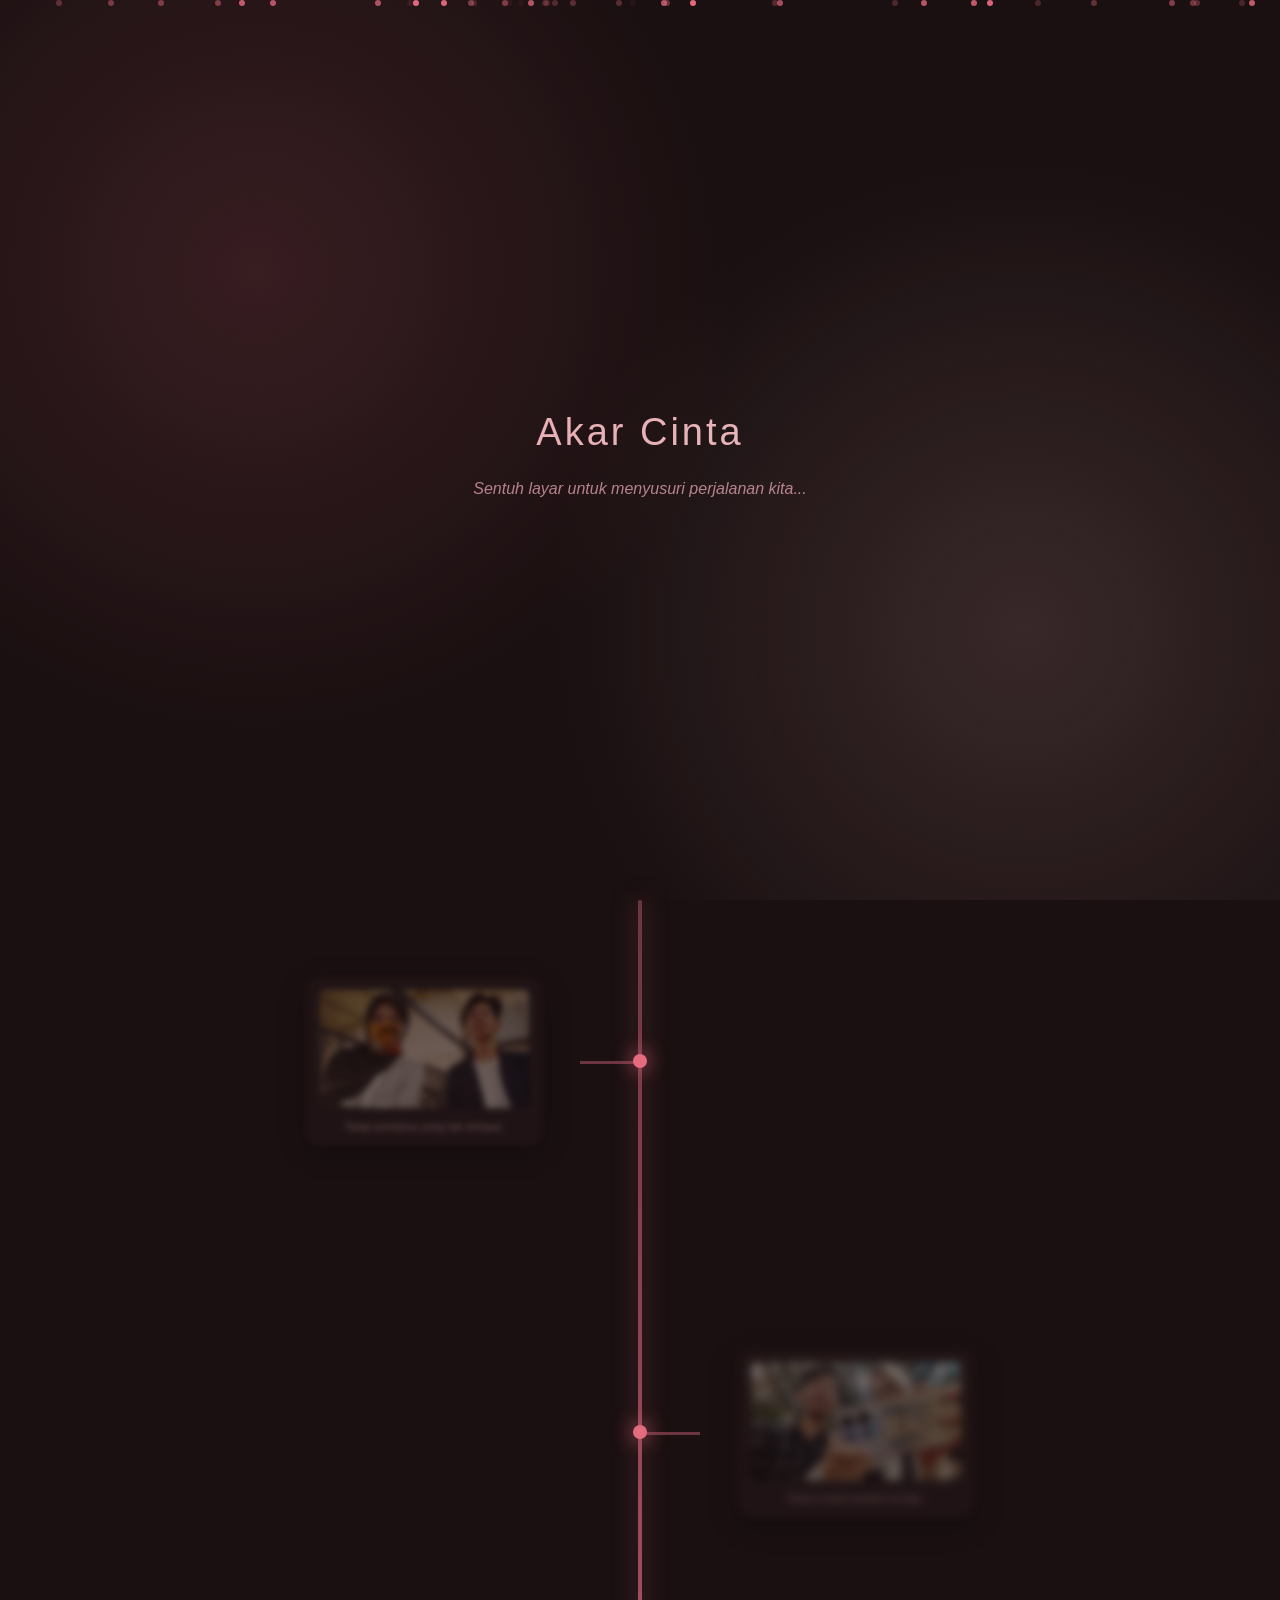
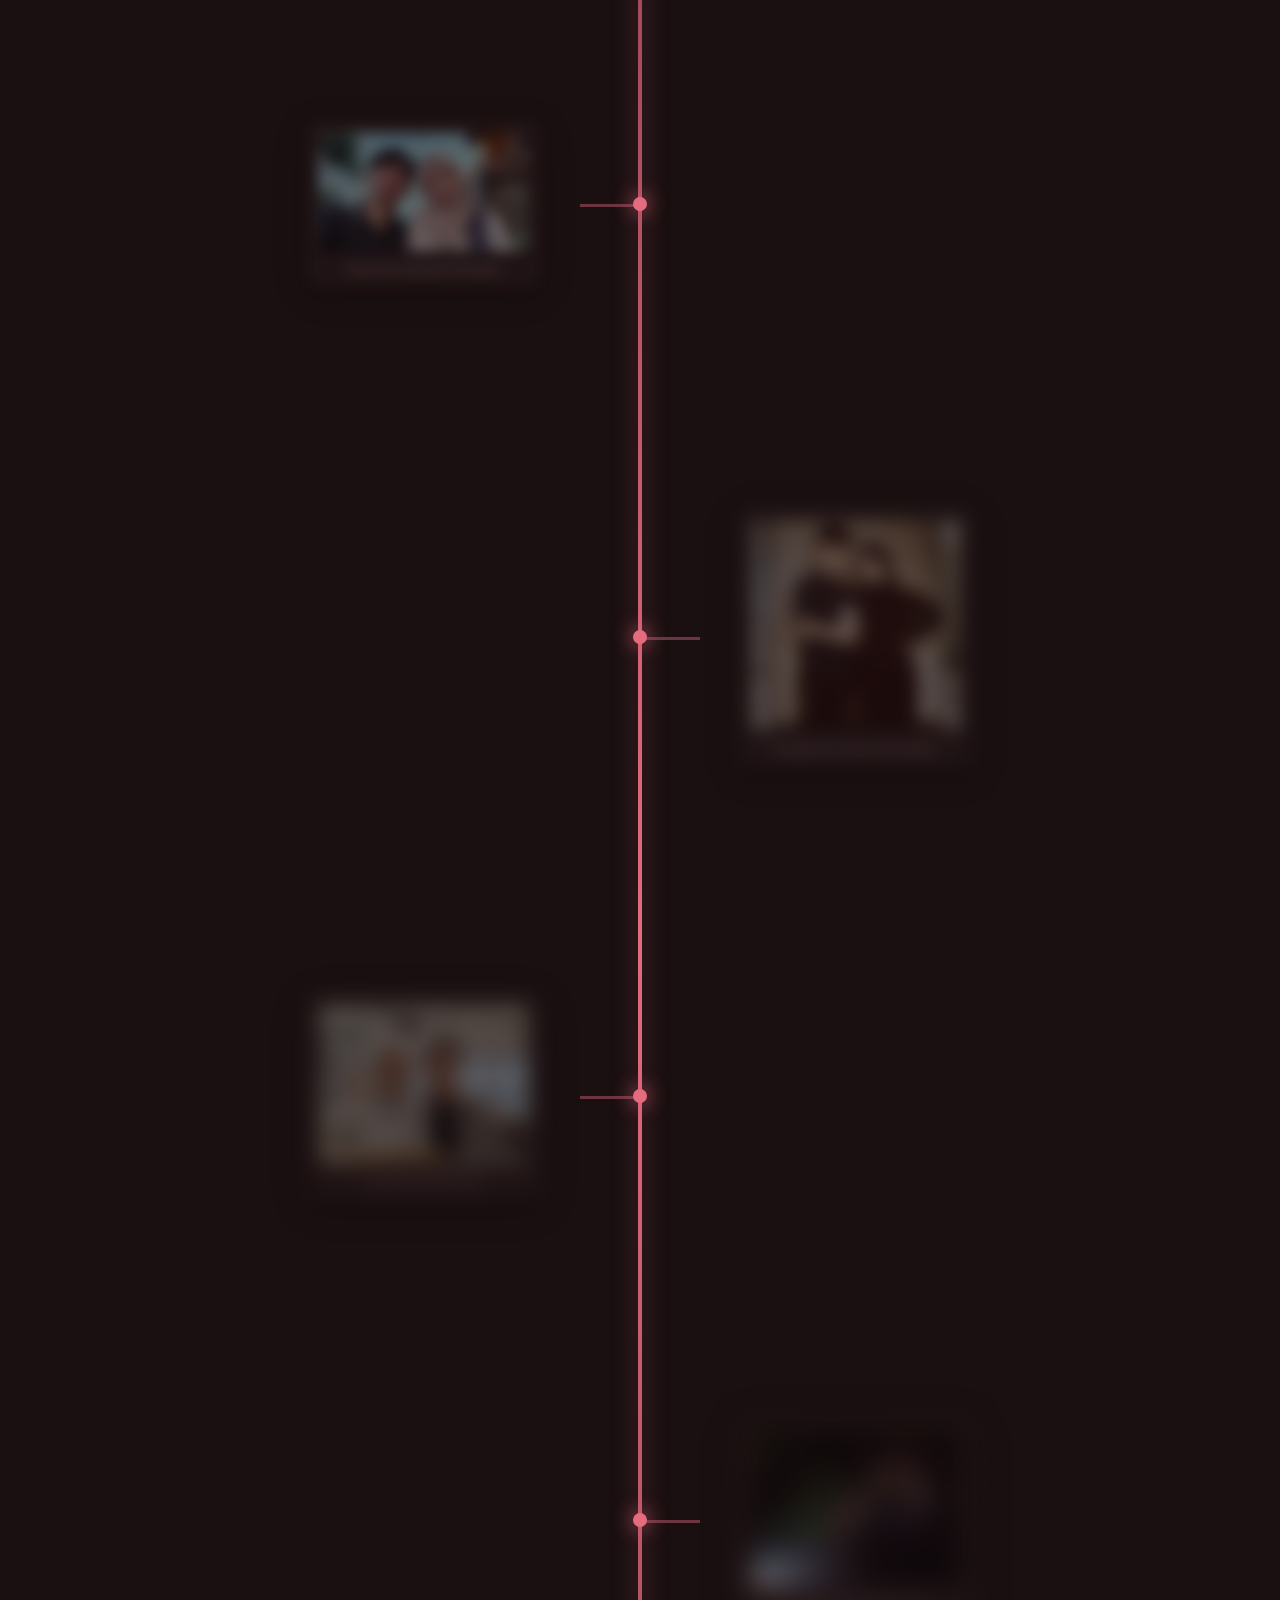
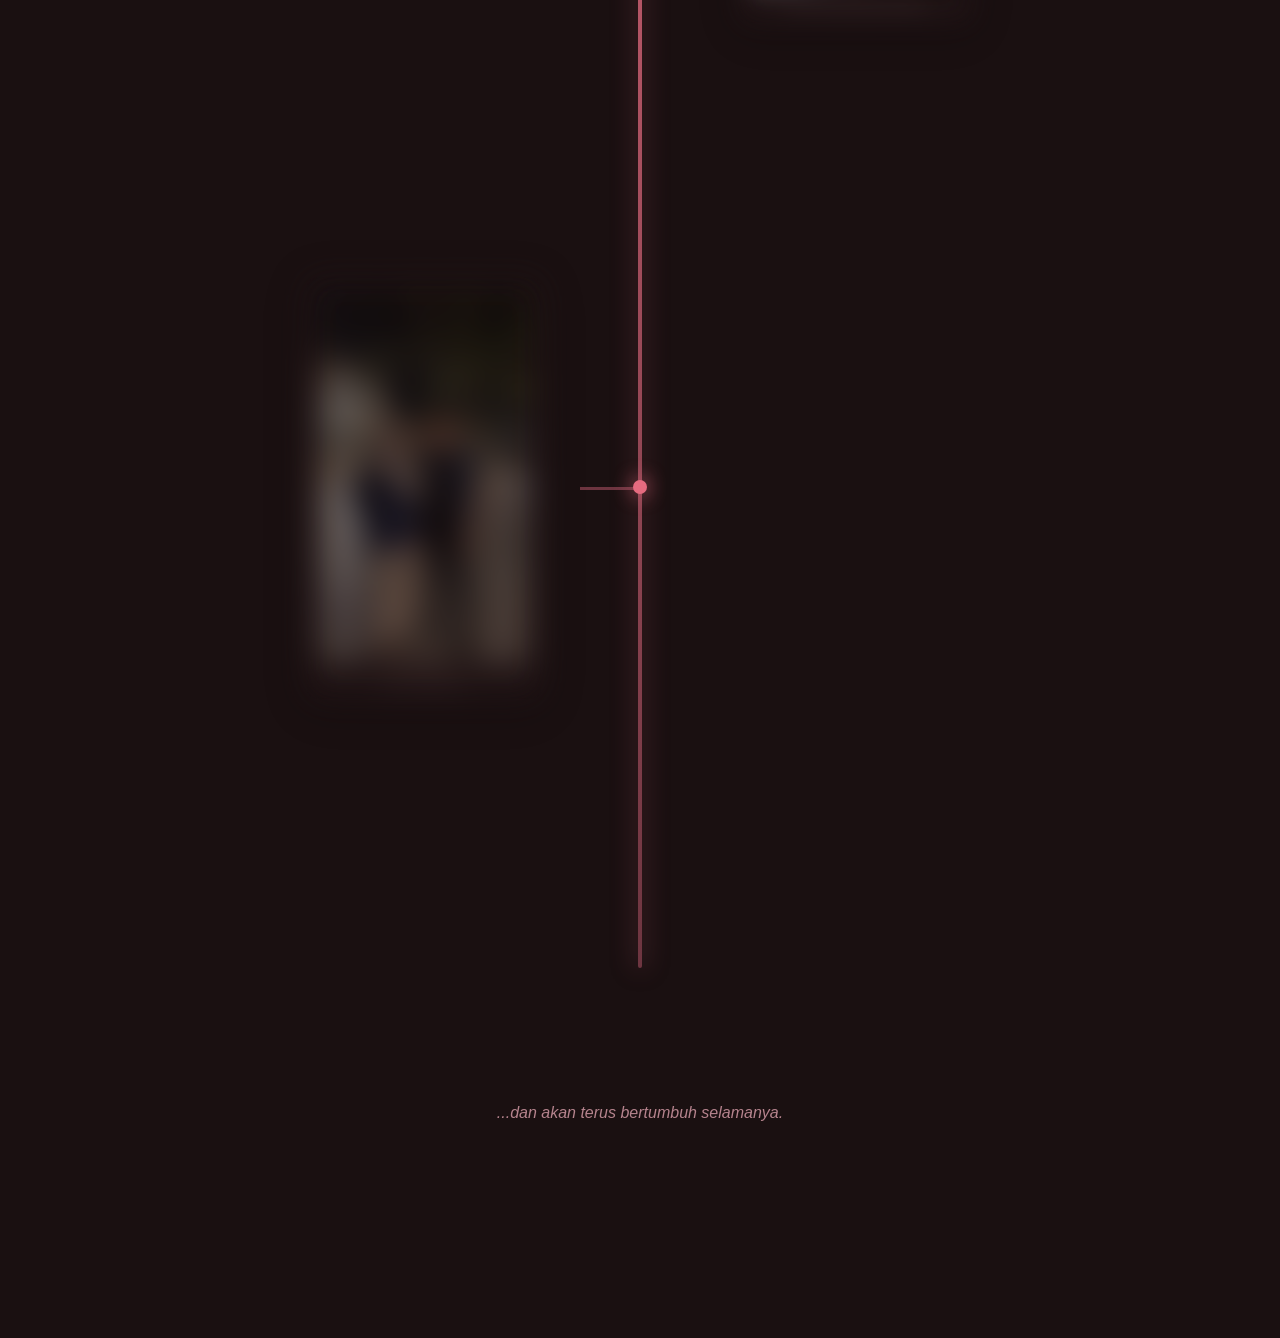
<file: galeri-pacar.html>
<!DOCTYPE html>
<html lang="id">
<head>
<meta charset="UTF-8">
<meta name="viewport" content="width=device-width, initial-scale=1.0">
<title>Galeri Akar Cinta Kita</title>

<style>

body{
margin:0;
padding:0;
background:#1a1011;
color:#f4e7d3;
font-family:'Segoe UI',Tahoma,Geneva,Verdana,sans-serif;
overflow-x:hidden;
cursor:pointer;
scroll-behavior:smooth;
}

body::before{
content:"";
position:fixed;
top:0;
left:0;
width:100%;
height:100%;
pointer-events:none;
background:
radial-gradient(circle at 20% 30%,rgba(229,107,127,0.15),transparent 40%),
radial-gradient(circle at 80% 70%,rgba(232,180,184,0.15),transparent 40%);
animation:bgmove 12s linear infinite;
}

@keyframes bgmove{
0%{transform:translateY(0)}
50%{transform:translateY(-40px)}
100%{transform:translateY(0)}
}

.intro{
height:100vh;
display:flex;
justify-content:center;
align-items:center;
text-align:center;
flex-direction:column;
animation:fadeIntro 2s ease;
}

@keyframes fadeIntro{
from{opacity:0;transform:translateY(30px)}
to{opacity:1;transform:translateY(0)}
}

.intro h1{
font-weight:300;
letter-spacing:3px;
margin-bottom:10px;
color:#e8b4b8;
font-size:38px;
}

.intro p{
font-style:italic;
color:#b5838d;
animation:pulseText 3s infinite;
}

@keyframes pulseText{
0%{opacity:.4}
50%{opacity:1}
100%{opacity:.4}
}

.root-container{
position:relative;
max-width:900px;
margin:0 auto;
padding:50px 0;
display:flex;
flex-direction:column;
}

.root-container::before{
content:'';
position:absolute;
top:0;
left:50%;
width:4px;
height:100%;
background:linear-gradient(#6d3540,#e56b7f,#6d3540);
transform:translateX(-50%);
border-radius:5px;
box-shadow:0 0 25px rgba(229,107,127,0.5);
}

.memory-node{
 pointer-events: none;
display:flex;
justify-content:flex-end;
align-items:center;
width:50%;
margin-bottom:150px;
position:relative;
opacity:0;
transform:translateY(80px);
transition:1s cubic-bezier(.2,.7,.2,1);
}

.memory-node.show{
opacity:1;
transform:translateY(0);
}

.memory-node:nth-child(even){
align-self:flex-end;
justify-content:flex-start;
margin-left:50%;
}

.memory-node::before{
content:'';
position:absolute;
top:50%;
right:0;
width:60px;
height:3px;
background:#6d3540;
}

.memory-node:nth-child(even)::before{
left:0;
right:auto;
}

.memory-node::after{
content:'';
position:absolute;
top:50%;
right:-7px;
width:14px;
height:14px;
background:#e56b7f;
border-radius:50%;
transform:translateY(-50%);
box-shadow:0 0 20px #e56b7f;
animation:nodePulse 2.5s infinite;
}

.memory-node:nth-child(even)::after{
left:-7px;
right:auto;
}

@keyframes nodePulse{
0%{box-shadow:0 0 10px #e56b7f}
50%{box-shadow:0 0 35px #ff8fa3}
100%{box-shadow:0 0 10px #e56b7f}
}

.photo-frame{
 pointer-events: none;
background:#2a1b1d;
padding:15px;
border:1px solid #6d3540;
border-radius:14px;
margin:0 60px;
width:280px;
box-shadow:0 10px 40px rgba(0,0,0,0.7);
transition:transform .4s cubic-bezier(.2,.7,.2,1),opacity .4s,box-shadow .4s,filter .4s;
z-index:3;
opacity:.6;
backdrop-filter:blur(3px);
}

.photo-frame:hover{
transform:scale(1.08);
box-shadow:0 0 35px rgba(229,107,127,0.6);
}

.photo-frame img{
width:100%;
border-radius:8px;
display:block;
filter:brightness(.9) contrast(1.1);
transition:transform .8s ease,filter .6s;
}

.photo-frame:hover img{
transform:scale(1.1);
filter:brightness(1.05) contrast(1.2);
}

.photo-frame p{
margin:15px 0 0;
text-align:center;
font-size:.95em;
color:#e8b4b8;
font-style:italic;
}

.end-root{
text-align:center;
padding:120px 0 200px;
color:#b5838d;
font-style:italic;
opacity:0;
transform:translateY(40px);
transition:1.2s;
}

.end-root.show{
opacity:1;
transform:translateY(0);
}

.particles{
position:fixed;
top:0;
left:0;
width:100%;
height:100%;
pointer-events:none;
overflow:hidden;
}

.particles span{
position:absolute;
display:block;
width:6px;
height:6px;
background:#e56b7f;
border-radius:50%;
opacity:.4;
animation:float 12s linear infinite;
}

@keyframes float{
0%{transform:translateY(100vh) scale(0)}
100%{transform:translateY(-10vh) scale(1)}
}

</style>
</head>

<body>

<div class="particles" id="particles"></div>

<audio id="bgMusic" loop>
<source src="./music6.mp3" type="audio/mpeg">
</audio>

<div class="intro">
<h1>Akar Cinta</h1>
<p>Sentuh layar untuk menyusuri perjalanan kita...</p>
</div>

<div class="root-container">

<div class="memory-node">
  <div class="photo-frame">
    <img src="./pacar/1.jpeg">
    <p>Tatap pertama yang tak terlupa.</p>
  </div>
</div>

<div class="memory-node">
  <div class="photo-frame">
    <img src="./pacar/2.jpeg">
    <p>Rasa mulai tumbuh di hati.</p>
  </div>
</div>

<div class="memory-node">
  <div class="photo-frame">
    <img src="./pacar/3.jpeg">
    <p>Tawa kecil yang jadi kenangan.</p>
  </div>
</div>

<div class="memory-node">
  <div class="photo-frame">
    <img src="./pacar/4.jpeg">
    <p>Genggaman yang menenangkan.</p>
  </div>
</div>

<div class="memory-node">
  <div class="photo-frame">
    <img src="./pacar/5.jpeg">
    <p>Cinta yang makin kuat.</p>
  </div>
</div>

<div class="memory-node">
  <div class="photo-frame">
    <img src="./pacar/6.jpeg">
    <p>Hari-hari yang terasa indah.</p>
  </div>
</div>

<div class="memory-node">
  <div class="photo-frame">
    <img src="./pacar/7.jpeg">
    <p>Kita, selamanya.</p>
  </div>
</div>

</div>

<div class="end-root">
<p>...dan akan terus bertumbuh selamanya.</p>
</div>

<script>

let vmj=typeof globalThis!=='undefined'?globalThis:typeof window!=='undefined'?window:global,vmh=Object['defineProperty'],vms=Object['create'],vmr=Object['getOwnPropertyDescriptor'],vmx=Object['getOwnPropertyNames'],vmJ=Object['getOwnPropertySymbols'],vmg=Object['setPrototypeOf'],vmN=Object['getPrototypeOf'],vmM_378e9f=vmj['vmM_378e9f']||(vmj['vmM_378e9f']={});const vmX_ff381c=(function(){let F=[{'_$otQobn':[0xd5,0x0,0xd2,0x0,0x8,0x0,0x4,null,0x46,0x0,0x0,0x1,0x37,0x0,0x7,0x1,0x6,0x1,0x46,0x2,0x6,0x1,0x46,0x3,0x0,0x4,0xd,null,0xa,null,0x7,0x2,0x4b,0x5,0x4,null,0x46,0x6,0xd3,0x7,0x6,0x2,0xb,null,0x1b,null,0x1b,null,0x0,0x8,0x37,0x1,0x7,0x3,0x0,0x9,0x6,0x3,0xd3,0xa,0xd,null,0x0,0xb,0xc,null,0xb,null,0x7,0x4,0x6,0x4,0x0,0xc,0x2c,null,0x34,null,0x0,0xc,0x4,null,0x7,0x4,0x3,null,0x6,0x4,0x0,0x9,0x2e,null,0x34,null,0x0,0x9,0x4,null,0x7,0x4,0x3,null,0x0,0xd,0x6,0x3,0xd3,0xa,0xd,null,0xb,null,0x7,0x5,0x6,0x5,0x0,0xe,0x2c,null,0x34,null,0x0,0xe,0x4,null,0x7,0x5,0x3,null,0x6,0x5,0x0,0x8,0x2e,null,0x34,null,0x0,0x8,0x4,null,0x7,0x5,0x3,null,0x6,0x3,0xd3,0xa,0xd,null,0x0,0xf,0xc,null,0x7,0x6,0x8,0x0,0x46,0x10,0x0,0x11,0x6,0x4,0x1d,null,0xa,null,0x0,0x12,0xa,null,0x47,0x13,0x3,null,0x8,0x0,0x46,0x10,0x6,0x5,0x47,0x14,0x3,null,0x8,0x0,0x46,0x10,0x0,0x15,0x6,0x6,0x1d,null,0xa,null,0x0,0x16,0xa,null,0x47,0x17,0x3,null],'_$adRKkV':['getBoundingClientRect',0x0,'top','height',0x2,'Math','abs','_0x5bf546',0x1,1.3,'_0x237eec',0.6,0.75,1.2,0.4,0x3,'style','scale(',')','transform','opacity','blur(','px)','filter'],'_$kakjGE':0x1,'_$2tTm6U':0x6,'_$A9Yst7':[null,null,null,null,null,null,null,null,null,null,null,null,null,null,null,null,null,null,null,null,null,null,null,null,null,null,null,null,null,null,null,null,null,null,null,null,null,null,0x2b,null,null,null,null,null,null,null,0x33,null,null,null,null,null,null,null,null,null,null,null,null,null,0x41,null,null,null,null,null,null,null,0x49],'_$fYOnxJ':0x1,'_$TsxgK2':0x1},{'_$otQobn':[0xd5,0x0,0xd2,0x0,0x8,0x0,0x4,null,0x46,0x0,0x0,0x1,0x37,0x0,0x7,0x1,0x6,0x1,0x46,0x2,0x4b,0x3,0x46,0x4,0x0,0x5,0xc,null,0x2c,null,0x34,null,0x8,0x0,0x46,0x6,0x4,null,0x46,0x7,0x0,0x8,0x1b,null,0x1b,null,0x0,0x9,0x37,0x1,0x3,null],'_$adRKkV':['getBoundingClientRect',0x0,'top','window','innerHeight',0.85,'classList','add','show',0x1],'_$kakjGE':0x1,'_$2tTm6U':0x1,'_$A9Yst7':[null,null,null,null,null,null,null,null,null,null,null,null,null,null,null,0x1a],'_$fYOnxJ':0x1,'_$TsxgK2':0x1},{'_$otQobn':[0xd5,0x0,0xd2,0x0,0xda,0x0,0xda,0x1,0x4b,0x2,0x46,0x3,0x0,0x4,0xd,null,0xd9,0x0,0x4b,0x2,0x46,0x3,0x0,0x4,0xd,null,0xd9,0x1,0xd3,0x5,0x4,null,0x46,0x6,0x0,0x7,0x64,null,0x1b,null,0x1b,null,0x0,0x8,0x37,0x1,0x3,null,0xd3,0x9,0x4,null,0x46,0x6,0x0,0xa,0x64,null,0x1b,null,0x1b,null,0x0,0x8,0x37,0x1,0x3,null,0x4b,0x2,0x46,0x3,0x4b,0x2,0x46,0xb,0xa,null,0x4b,0xc,0x46,0xd,0x46,0xe,0x0,0xf,0xb,null,0x2f,null,0x34,null,0xd3,0x10,0x46,0x11,0x4,null,0x46,0x12,0x0,0x13,0x1b,null,0x1b,null,0x0,0x8,0x37,0x1,0x3,null,0xd6,0x0,0x1,null,0x38,null],'_$adRKkV':['_0x5bf546','_0x237eec','window','innerHeight',0x2,'frames','forEach',0x0,0x1,'nodes',0x1,'scrollY','document','body','offsetHeight',0xc8,'end','classList','add','show'],'_$kakjGE':0x0,'_$2tTm6U':0x2,'_$A9Yst7':[null,null,null,null,null,null,null,null,null,null,null,null,null,null,null,null,null,null,null,null,null,null,null,null,null,null,null,null,null,null,null,null,null,null,null,null,null,null,null,null,null,null,null,null,null,0x38],'_$TsxgK2':0x1},{'_$otQobn':[0xd5,0x0,0xd2,0x0,0xd3,0x0,0x46,0x1,0x0,0x2,0x2c,null,0x34,null,0xd3,0x0,0x4,null,0x46,0x1,0x0,0x3,0xa,null,0x47,0x1,0x3,null,0x32,null,0xd3,0x4,0x4b,0x5,0x0,0x6,0x36,0x1,0x3,null],'_$adRKkV':['bgMusic','volume',0.6,0.02,'_0x38ca5f$$1','clearInterval',0x1],'_$kakjGE':0x0,'_$2tTm6U':0x0,'_$A9Yst7':[null,null,null,null,null,null,0xf,null,null,null,null,null,null,null,0x14],'_$fYOnxJ':0x1,'_$TsxgK2':0x1},{'_$otQobn':[0xd5,0x0,0xd2,0x0,0x4b,0x0,0x4,null,0x46,0x1,0x4d,null,0x4,null,0x0,0x2,0x47,0x3,0x3,null,0x4,null,0x0,0x4,0x47,0x5,0x3,null,0x1b,null,0x1b,null,0x0,0x2,0x37,0x1,0x3,null,0x4b,0x0,0x46,0x6,0x4b,0x0,0x46,0x7,0xa,null,0x4b,0x8,0x46,0x9,0x46,0xa,0x0,0xb,0xb,null,0x2f,null,0x34,null,0xd3,0xc,0x4b,0xd,0x0,0x2,0x36,0x1,0x3,null,0x0,0xe,0x4,null,0xd4,0xf,0x3,null],'_$adRKkV':['window','scrollBy',0x1,'top','smooth','behavior','innerHeight','scrollY','document','body','offsetHeight',0x2,'scrollInterval','clearInterval',![],'isScrolling'],'_$kakjGE':0x0,'_$2tTm6U':0x0,'_$A9Yst7':[null,null,null,null,null,null,null,null,null,null,null,null,null,null,null,null,null,null,null,null,null,null,null,null,null,null,null,null,null,null,0x28],'_$fYOnxJ':0x1,'_$TsxgK2':0x1},{'_$otQobn':[0xd5,0x0,0xd2,0x0,0xd3,0x0,0x46,0x1,0x34,null,0xd5,0x0,0xd2,0x0,0xda,0x2,0xd3,0x0,0x0,0x3,0x47,0x4,0x3,null,0xd3,0x0,0x4,null,0x46,0x5,0x0,0x3,0x37,0x0,0x3,null,0xda,0x2,0x0,0x6,0x64,null,0x0,0x7,0x4b,0x8,0x0,0x9,0x36,0x2,0xd7,0x2,0xd6,0x0,0xd3,0xa,0x20,null,0x34,null,0x0,0xb,0x4,null,0xd4,0xa,0x3,null,0x0,0xc,0x64,null,0x0,0xd,0x4b,0x8,0x0,0x9,0x36,0x2,0x4,null,0xd4,0xe,0x3,null,0x32,null,0xd3,0xe,0x4b,0xf,0x0,0x10,0x36,0x1,0x3,null,0x0,0x11,0x4,null,0xd4,0xa,0x3,null,0xd6,0x0,0x1,null,0x38,null],'_$adRKkV':['bgMusic','paused','_0x38ca5f$$1',0x0,'volume','play',0x3,0x64,'setInterval',0x2,'isScrolling',!![],0x4,0x1a,'scrollInterval','clearInterval',0x1,![]],'_$kakjGE':0x0,'_$2tTm6U':0x1,'_$A9Yst7':[null,null,null,null,0x1b,null,null,null,null,null,null,null,null,null,null,null,null,null,null,null,null,null,null,null,null,null,null,null,null,0x2c,null,null,null,null,null,null,null,null,null,null,null,null,null,0x35],'_$TsxgK2':0x1}],v=(function(){let O=F;F=null;let W=null;for(let K=0x0;K<O['length'];K++){let a=O[K];if(a&&a['_$adRKkV'])for(let u=0x0;u<a['_$adRKkV']['length'];u++){let k=a['_$adRKkV'][u];if(typeof k==='string'&&k['length']>0x1&&k[k['length']-0x1]==='n')try{a['_$adRKkV'][u]=BigInt(k['slice'](0x0,-0x1));}catch(T){}}}if(W){let F0={};return function(F1){let F2=W[F1];if(F2 in F0)return F0[F2];return F0[F2]=O[F2],O[F2]=null,F0[F2];};}return function(F1){return O[F1];};}()),Z={'0':0x12d,'1':0x152,'2':0x6d,'3':0x1e7,'4':0xbf,'5':0x1fb,'6':0xa0,'7':0x14d,'8':0x92,'9':0x4e,'10':0xec,'11':0x16d,'12':0x18b,'13':0x108,'14':0x1ff,'15':0x35,'16':0x8e,'17':0xa7,'18':0x77,'19':0x63,'20':0xe0,'21':0xd,'22':0x71,'23':0x2c,'24':0x150,'25':0x173,'26':0x130,'27':0xc4,'28':0x1d3,'29':0xc3,'32':0x13c,'40':0x1a7,'41':0xa5,'42':0x1e2,'43':0x51,'44':0x64,'45':0x109,'46':0xcb,'47':0x199,'50':0x106,'51':0x5c,'52':0x99,'53':0xb4,'54':0x1da,'55':0xd0,'56':0x18,'57':0x5d,'58':0x6c,'59':0xa4,'60':0x175,'61':0x10b,'62':0x192,'63':0x69,'64':0x1eb,'65':0x155,'70':0x13e,'71':0xf0,'72':0x1bc,'73':0x1ee,'74':0x170,'75':0x6,'76':0x9a,'77':0x16e,'78':0xd8,'79':0x1c1,'80':0x1c3,'81':0x45,'82':0xbc,'83':0xdb,'84':0x1a8,'90':0x72,'91':0x8b,'92':0x1cc,'93':0x1d,'94':0xbe,'95':0x10f,'100':0x1b9,'101':0xff,'102':0x179,'103':0x167,'104':0x1e,'105':0x27,'106':0x136,'107':0xa6,'110':0x197,'111':0x15b,'112':0x195,'120':0x7c,'121':0x19a,'122':0x17f,'123':0x14,'124':0x90,'125':0x1e0,'126':0x1a6,'127':0x1b0,'128':0x13a,'129':0x12a,'130':0x60,'131':0x48,'132':0x1a2,'140':0x3b,'141':0xe9,'142':0x11d,'143':0x95,'144':0x49,'145':0x57,'146':0x180,'147':0x23,'148':0x2e,'149':0x1d4,'150':0x1b7,'151':0x1ad,'152':0x13,'153':0x13d,'154':0x11b,'155':0x1ac,'156':0x187,'157':0x37,'158':0x0,'160':0x1b1,'161':0x87,'162':0x1f7,'163':0x121,'164':0x1d5,'165':0x1ed,'166':0x1c6,'167':0x1b3,'168':0x162,'169':0x112,'180':0x1d2,'181':0x1f1,'182':0x141,'183':0x124,'184':0x9e,'185':0x83,'200':0xe5,'201':0x138,'202':0x9d,'210':0x3c,'211':0x1b6,'212':0xb7,'213':0xf4,'214':0x137,'215':0xef,'216':0x1d9,'217':0xf3,'218':0x164,'219':0x185,'220':0x58,'250':0xa2,'251':0x81,'252':0xb,'253':0xda,'254':0x15c,'255':0x61,'256':0x86,'257':0x198,'258':0x15d,'259':0xce,'260':0xdc,'261':0xbd};const Q={},X=0x1,S=0x2,I=0x3,y=0x4,M=0x78,n=0x79,j=0x7a,Y=typeof 0x0n,C=Object['freeze']([]);let h=new WeakSet(),s=new WeakSet();function r(O,W,K){try{vmh(O,W,K);}catch(a){}}function x(O,W){let K=new Array(W),a=![];for(let k=W-0x1;k>=0x0;k--){let T=O();T&&typeof T==='object'&&h['has'](T)?(a=!![],K[k]=T):K[k]=T;}if(!a)return K;let u=[];for(let F0=0x0;F0<W;F0++){let F1=K[F0];if(F1&&typeof F1==='object'&&h['has'](F1)){let F2=F1['value'];if(Array['isArray'](F2)){for(let F3=0x0;F3<F2['length'];F3++)u['push'](F2[F3]);}}else u['push'](F1);}return u;}function J(O){let W=[];for(let K in O){W['push'](K);}return W;}function g(O){return Array['prototype']['slice']['call'](O);}function N(O){return typeof O==='function'&&O['prototype']?O['prototype']:O;}function q(O){if(typeof O==='function')return vmN(O);let W=vmN(O),K=W&&W['constructor']&&(W['constructor']['prototype']===W||vmN(W['constructor']['prototype'])===vmN(W));if(K)return vmN(W);return W;}function B(O,W){let K=O;while(K!==null){let a=vmr(K,W);if(a)return{'desc':a,'proto':K};K=vmN(K);}return{'desc':null,'proto':O};}function A(O,W){if(!O['_$w6VjR9'])return;W in O['_$w6VjR9']&&delete O['_$w6VjR9'][W];let K=W['indexOf']('$$');if(K!==-0x1){let a=W['substring'](0x0,K);a in O['_$w6VjR9']&&delete O['_$w6VjR9'][a];}}function L(O,W){let K=O;while(K){A(K,W),K=K['_$lqbMjl'];}}function P(O,W,K,a){if(a){let u=Reflect['set'](O,W,K);if(!u)throw new TypeError('Cannot\x20assign\x20to\x20read\x20only\x20property\x20\x27'+String(W)+'\x27\x20of\x20object');}else Reflect['set'](O,W,K);}function G(){return!vmM_378e9f['_$62aXyh']&&(vmM_378e9f['_$62aXyh']=new Map()),vmM_378e9f['_$62aXyh'];}function E(){return vmM_378e9f['_$62aXyh']||null;}function V(O,W,K){if(O['_$hMQtUP']===undefined||!K)return;let a=O['_$adRKkV'][O['_$hMQtUP']];!W['_$bPfxnw']&&(W['_$bPfxnw']=vms(null)),W['_$bPfxnw'][a]=K,O['_$l7VESc']&&(!W['_$rKpOOR']&&(W['_$rKpOOR']=vms(null)),W['_$rKpOOR'][a]=!![]),r(K,'name',{'value':a,'writable':![],'enumerable':![],'configurable':!![]});}function t(O){return'_$8PwB9a'+O['substring'](0x1)+'_$5H8ib1';}function z(O){return'_$LfSEvs'+O['substring'](0x1)+'_$bvsAIR';}function d(O,W,K,a,u,k){let T;return a?T=function F0(){let F1=new.target!==undefined?new.target:vmM_378e9f['_$FavlsW'];if(this===u)return O(W,arguments,K,T,F1,undefined);return O['call'](this,W,arguments,K,T,F1,k);}:T=function F1(){let F2=new.target!==undefined?new.target:vmM_378e9f['_$FavlsW'];return O['call'](this,W,arguments,K,T,F2,k);},T;}function U(O,W,K,a,u,k){let T;return a?T=async function F0(){let F1=new.target!==undefined?new.target:vmM_378e9f['_$FavlsW'];if(this===u)return await O(W,arguments,K,T,F1,undefined,undefined);return await O['call'](this,W,arguments,K,T,F1,undefined,k);}:T=async function F1(){let F2=new.target!==undefined?new.target:vmM_378e9f['_$FavlsW'];return await O['call'](this,W,arguments,K,T,F2,undefined,k);},T;}function l(O,W,K,a,u,k,T){let F0;return u?F0=function F1(){if(this===k)return O(W,arguments,K,F0,undefined,undefined);return O['call'](this,W,arguments,K,F0,undefined,T);}:F0=function F2(){return O['call'](this,W,arguments,K,F0,undefined,T);},a['add'](F0),F0;}function m(O,W,K,a){let u;return u={'MlMPuU':(...k)=>{return O(W,k,K,u,undefined,a);}}['MlMPuU'],u;}function w(O,W,K,a){let u;return u={'MlMPuU':async(...k)=>{return await O(W,k,K,u,undefined,undefined,a);}}['MlMPuU'],u;}function D(O,W,K,a,u,k){let T;return a?T={'MlMPuU'(){let F0=new.target!==undefined?new.target:vmM_378e9f['_$FavlsW'];if(this===u)return O(W,arguments,K,T,F0,undefined);return O['call'](this,W,arguments,K,T,F0,k);}}['MlMPuU']:T={'MlMPuU'(){let F0=new.target!==undefined?new.target:vmM_378e9f['_$FavlsW'];return O['call'](this,W,arguments,K,T,F0,k);}}['MlMPuU'],T;}function o(O,W,K,a,u,k){let T;return a?T={async 'MlMPuU'(){let F0=new.target!==undefined?new.target:vmM_378e9f['_$FavlsW'];if(this===u)return await O(W,arguments,K,T,F0,undefined,undefined);return await O['call'](this,W,arguments,K,T,F0,undefined,k);}}['MlMPuU']:T={async 'MlMPuU'(){let F0=new.target!==undefined?new.target:vmM_378e9f['_$FavlsW'];return await O['call'](this,W,arguments,K,T,F0,undefined,k);}}['MlMPuU'],T;}function f(O,W,K,a,u,k){let T=new Array(0x8),F0=0x0,F1=new Array((O['_$kakjGE']||0x0)+(O['_$2tTm6U']||0x0)),F2=0x0,F3=O['_$adRKkV'],F4=O['_$otQobn'],F5=O['_$A9Yst7']||C,F6=O['_$XR9lxE']||C,F7=F4['length']>>0x1,F8=null,F9=null,FF=![],Fv=undefined,FZ=![],FQ=0x0,FX=![],FS=0x0,FI=O['_$1AInvX']||Z,Fy=!!O['_$bzuofo'],FM=!!O['_$TsxgK2'],Fi=!!O['_$V4ZO77'],Fn=!!O['_$hBgrLc'],Fj=k,FY=!!O['_$fYOnxJ'];!Fy&&!FY&&(k===undefined||k===null)&&(k=vmj);let FC=()=>T[--F0],Fh=FA=>FA,Fs={['_$lqbMjl']:K,['_$bPfxnw']:null};if(W){let FA=O['_$kakjGE']||0x0;for(let FL=0x0,FP=W['length']<FA?W['length']:FA;FL<FP;FL++){F1[FL]=W[FL];}}let Fr=(Fy||!FM)&&W?g(W):null,Fx=null,FJ=![];Fn&&(!Fs['_$w6VjR9']&&(Fs['_$w6VjR9']=vms(null)),Fs['_$w6VjR9']['__this__']=!![]);V(O,Fs,a);let Fg={['_$DAJMfs']:Fy,['_$Oqecl1']:FM,['_$Ea3KDE']:Fi,['_$CC2ozf']:Fn,['_$j8OkT4']:FJ,['_$8TBlN1']:Fj,['_$r92B5n']:Fr,['_$nQ1Xwi']:Fs};while(F2<F7){try{while(F2<F7){let Fp=F2<<0x1,FG=F4[Fp],FE=F4[Fp+0x1];if(!FB)var FN,Fq=null,FB=[function(FV){FK:{T[F0++]=F3[FV],F2++;}},function(FV){FK:{T[F0++]=undefined,F2++;}},function(FV){FK:{T[F0++]=null,F2++;}},function(FV){FK:{T[--F0],F2++;}},function(FV){FK:{let Ft=T[F0-0x1];T[F0++]=Ft,F2++;}},function(FV){FK:{let Ft=T[F0-0x1];T[F0-0x1]=T[F0-0x2],T[F0-0x2]=Ft,F2++;}},function(FV){FK:{T[F0++]=F1[FV],F2++;}},function(FV){FK:{F1[FV]=T[--F0],F2++;}},function(FV){FK:{T[F0++]=W[FV],F2++;}},function(FV){FK:{W[FV]=T[--F0],F2++;}},function(FV){FK:{let Ft=T[--F0],Fz=T[--F0];T[F0++]=Fz+Ft,F2++;}},function(FV){FK:{let Ft=T[--F0],Fz=T[--F0];T[F0++]=Fz-Ft,F2++;}},function(FV){FK:{let Ft=T[--F0],Fz=T[--F0];T[F0++]=Fz*Ft,F2++;}},function(FV){FK:{let Ft=T[--F0],Fz=T[--F0];T[F0++]=Fz/Ft,F2++;}},function(FV){FK:{let Ft=T[--F0],Fz=T[--F0];T[F0++]=Fz%Ft,F2++;}},function(FV){FK:{T[F0-0x1]=-T[F0-0x1],F2++;}},function(FV){FK:{let Ft=T[--F0];T[F0++]=typeof Ft===Y?Ft+0x1n:+Ft+0x1,F2++;}},function(FV){FK:{let Ft=T[--F0];T[F0++]=typeof Ft===Y?Ft-0x1n:+Ft-0x1,F2++;}},function(FV){FK:{let Ft=T[--F0],Fz=T[--F0];T[F0++]=Fz**Ft,F2++;}},function(FV){FK:{T[F0-0x1]=+T[F0-0x1],F2++;}},function(FV){FK:{let Ft=T[--F0],Fz=T[--F0];T[F0++]=Fz&Ft,F2++;}},function(FV){FK:{let Ft=T[--F0],Fz=T[--F0];T[F0++]=Fz|Ft,F2++;}},function(FV){FK:{let Ft=T[--F0],Fz=T[--F0];T[F0++]=Fz^Ft,F2++;}},function(FV){FK:{T[F0-0x1]=~T[F0-0x1],F2++;}},function(FV){FK:{let Ft=T[--F0],Fz=T[--F0];T[F0++]=Fz<<Ft,F2++;}},function(FV){FK:{let Ft=T[--F0],Fz=T[--F0];T[F0++]=Fz>>Ft,F2++;}},function(FV){FK:{let Ft=T[--F0],Fz=T[--F0];T[F0++]=Fz>>>Ft,F2++;}},function(FV){FK:{let Ft=T[F0-0x3],Fz=T[F0-0x2],Fd=T[F0-0x1];T[F0-0x3]=Fz,T[F0-0x2]=Fd,T[F0-0x1]=Ft,F2++;}},function(FV){FK:{let Ft=T[--F0];T[F0++]=typeof Ft===Y?Ft:+Ft,F2++;}},function(FV){FK:{T[F0-0x1]=String(T[F0-0x1]),F2++;}},,,function(FV){FK:{T[F0-0x1]=!T[F0-0x1],F2++;}},,,,,,,,function(FV){FK:{let Ft=T[--F0],Fz=T[--F0];T[F0++]=Fz==Ft,F2++;}},function(FV){FK:{let Ft=T[--F0],Fz=T[--F0];T[F0++]=Fz!=Ft,F2++;}},function(FV){FK:{let Ft=T[--F0],Fz=T[--F0];T[F0++]=Fz===Ft,F2++;}},function(FV){FK:{let Ft=T[--F0],Fz=T[--F0];T[F0++]=Fz!==Ft,F2++;}},function(FV){FK:{let Ft=T[--F0],Fz=T[--F0];T[F0++]=Fz<Ft,F2++;}},function(FV){FK:{let Ft=T[--F0],Fz=T[--F0];T[F0++]=Fz<=Ft,F2++;}},function(FV){FK:{let Ft=T[--F0],Fz=T[--F0];T[F0++]=Fz>Ft,F2++;}},function(FV){FK:{let Ft=T[--F0],Fz=T[--F0];T[F0++]=Fz>=Ft,F2++;}},,,function(FV){FK:{F2=F5[F2];}},function(FV){FK:{T[--F0]?F2=F5[F2]:F2++;}},function(FV){FK:{!T[--F0]?F2=F5[F2]:F2++;}},function(FV){FK:{let Ft=T[--F0];Ft!==null&&Ft!==undefined?F2=F5[F2]:F2++;}},function(FV){FK:{let Ft=T[--F0],Fz=T[--F0],Fd=vmM_378e9f['_$deh8lJ'];vmM_378e9f['_$deh8lJ']=undefined;let FU;try{if(Ft===0x0)FU=Fz['call'](undefined);else{if(Ft===0x1){let Fl=T[--F0];FU=Fl&&typeof Fl==='object'&&h['has'](Fl)?Fz['apply'](undefined,Fl['value']):Fz['call'](undefined,Fl);}else FU=Fz['apply'](undefined,x(FC,Ft));}T[F0++]=FU;}finally{vmM_378e9f['_$deh8lJ']=Fd;}F2++;}},function(FV){FK:{let Ft=T[--F0],Fz=T[--F0],Fd=T[--F0];if(typeof Fz!=='function')throw new TypeError(Fz+'\x20is\x20not\x20a\x20function');let FU=vmM_378e9f['_$iPwrA9'],Fl=FU&&FU['get'](Fz),Fm=vmM_378e9f['_$deh8lJ'];Fl&&(vmM_378e9f['_$zzP9aq']=!![],vmM_378e9f['_$deh8lJ']=Fl);let Fw;try{if(Ft===0x0)Fw=Fz['call'](Fd);else{if(Ft===0x1){let Fe=T[--F0];Fw=Fe&&typeof Fe==='object'&&h['has'](Fe)?Fz['apply'](Fd,Fe['value']):Fz['call'](Fd,Fe);}else Fw=Fz['apply'](Fd,x(FC,Ft));}T[F0++]=Fw;}finally{Fl&&(vmM_378e9f['_$zzP9aq']=![],vmM_378e9f['_$deh8lJ']=Fm);}F2++;}},function(FV){FK:{if(F8&&F8['length']>0x0){let Ft=F8[F8['length']-0x1];if(Ft['_$AkcVAk']!==undefined){FF=!![],Fv=T[--F0],F2=Ft['_$AkcVAk'];break FK;}}return FF&&(FF=![],Fv=undefined),FN=T[--F0],0x1;}},function(FV){FK:{throw T[--F0];}},function(FV){FK:{let Ft=F6[F2];if(!F8)F8=[];F8['push']({['_$HjxQZF']:Ft[0x0]>=0x0?Ft[0x0]:undefined,['_$AkcVAk']:Ft[0x1]>=0x0?Ft[0x1]:undefined,['_$mt9IAP']:Ft[0x2]>=0x0?Ft[0x2]:undefined,['_$zw0Vb2']:F0}),F2++;}},function(FV){FK:{F8['pop'](),F2++;}},function(FV){FK:{let Ft=T[--F0];if(FV!=null){let Fz=F3[FV];!Fq['_$nQ1Xwi']['_$bPfxnw']&&(Fq['_$nQ1Xwi']['_$bPfxnw']=vms(null)),Fq['_$nQ1Xwi']['_$bPfxnw'][Fz]=Ft;}F2++;}},function(FV){FK:{if(F8&&F8['length']>0x0){let Ft=F8[F8['length']-0x1];Ft['_$AkcVAk']===F2&&(Ft['_$NYNxij']!==undefined&&(F9=Ft['_$NYNxij']),F8['pop']());}F2++;}},function(FV){FK:{if(FF){let Ft=Fv;return FF=![],Fv=undefined,FN=Ft,0x1;}if(FZ){let Fz=FQ;FZ=![],FQ=0x0,F2=Fz;break FK;}if(FX){let Fd=FS;FX=![],FS=0x0,F2=Fd;break FK;}if(F9!==null){let FU=F9;F9=null;throw FU;}F2++;}},function(FV){FK:{let Ft=F5[F2];if(F8&&F8['length']>0x0){let Fz=F8[F8['length']-0x1];if(Fz['_$AkcVAk']!==undefined&&Ft>=Fz['_$mt9IAP']){FZ=!![],FQ=Ft,F2=Fz['_$AkcVAk'];break FK;}}F2=Ft;}},function(FV){FK:{let Ft=F5[F2];if(F8&&F8['length']>0x0){let Fz=F8[F8['length']-0x1];if(Fz['_$AkcVAk']!==undefined&&Ft>=Fz['_$mt9IAP']){FX=!![],FS=Ft,F2=Fz['_$AkcVAk'];break FK;}}F2=Ft;}},,,,,,function(FV){FK:{let Ft=T[--F0],Fz=F3[FV];if(Ft===null||Ft===undefined)throw new TypeError('Cannot\x20read\x20property\x20\x27'+String(Fz)+'\x27\x20of\x20'+Ft);T[F0++]=Ft[Fz],F2++;}},function(FV){FK:{let Ft=T[--F0],Fz=T[--F0],Fd=F3[FV];if(Fz===null||Fz===undefined)throw new TypeError('Cannot\x20set\x20property\x20\x27'+String(Fd)+'\x27\x20of\x20'+Fz);if(Fq['_$DAJMfs']){if(!Reflect['set'](Fz,Fd,Ft))throw new TypeError('Cannot\x20assign\x20to\x20read\x20only\x20property\x20\x27'+String(Fd)+'\x27\x20of\x20object');}else Fz[Fd]=Ft;T[F0++]=Ft,F2++;}},function(FV){FK:{let Ft=T[--F0],Fz=T[--F0];if(Fz===null||Fz===undefined)throw new TypeError('Cannot\x20read\x20property\x20\x27'+String(Ft)+'\x27\x20of\x20'+Fz);T[F0++]=Fz[Ft],F2++;}},function(FV){FK:{let Ft=T[--F0],Fz=T[--F0],Fd=T[--F0];if(Fd===null||Fd===undefined)throw new TypeError('Cannot\x20set\x20property\x20\x27'+String(Fz)+'\x27\x20of\x20'+Fd);if(Fq['_$DAJMfs']){if(!Reflect['set'](Fd,Fz,Ft))throw new TypeError('Cannot\x20assign\x20to\x20read\x20only\x20property\x20\x27'+String(Fz)+'\x27\x20of\x20object');}else Fd[Fz]=Ft;T[F0++]=Ft,F2++;}},function(FV){FK:{let Ft,Fz;FV!=null?(Fz=T[--F0],Ft=F3[FV]):(Ft=T[--F0],Fz=T[--F0]);let Fd=delete Fz[Ft];if(Fq['_$DAJMfs']&&!Fd)throw new TypeError('Cannot\x20delete\x20property\x20\x27'+String(Ft)+'\x27\x20of\x20object');T[F0++]=Fd,F2++;}},function(FV){FK:{let Ft=F3[FV],Fz;if(vmM_378e9f['_$lO5nDm']&&Ft in vmM_378e9f['_$lO5nDm'])throw new ReferenceError('Cannot\x20access\x20\x27'+Ft+'\x27\x20before\x20initialization');if(Ft in vmM_378e9f)Fz=vmM_378e9f[Ft];else{if(Ft in vmj)Fz=vmj[Ft];else throw new ReferenceError(Ft+'\x20is\x20not\x20defined');}T[F0++]=Fz,F2++;}},function(FV){FK:{let Ft=T[--F0],Fz=F3[FV];if(vmM_378e9f['_$lO5nDm']&&Fz in vmM_378e9f['_$lO5nDm'])throw new ReferenceError('Cannot\x20access\x20\x27'+Fz+'\x27\x20before\x20initialization');let Fd=!(Fz in vmM_378e9f)&&!(Fz in vmj);vmM_378e9f[Fz]=Ft,Fz in vmj&&(vmj[Fz]=Ft),Fd&&(vmj[Fz]=Ft),T[F0++]=Ft,F2++;}},function(FV){FK:{T[F0++]={},F2++;}},function(FV){FK:{let Ft=T[--F0],Fz=F3[FV];Ft===null||Ft===undefined?T[F0++]=undefined:T[F0++]=Ft[Fz],F2++;}},function(FV){FK:{let Ft=T[--F0],Fz=T[--F0];T[F0++]=Fz in Ft,F2++;}},,function(FV){FK:{let Ft=T[--F0],Fz=T[F0-0x1];Ft!==null&&Ft!==undefined&&Object['assign'](Fz,Ft),F2++;}},function(FV){FK:{let Ft=T[--F0],Fz=T[--F0];Fz===null||Fz===undefined?T[F0++]=undefined:T[F0++]=Fz[Ft],F2++;}},function(FV){FK:{let Ft=T[--F0],Fz=T[--F0],Fd=F3[FV];vmh(Fz,Fd,{'value':Ft,'writable':!![],'enumerable':!![],'configurable':!![]}),F2++;}},function(FV){FK:{let Ft=T[--F0],Fz=T[--F0],Fd=T[--F0];vmh(Fd,Fz,{'value':Ft,'writable':!![],'enumerable':!![],'configurable':!![]}),F2++;}},,,,,,function(FV){FK:{T[F0++]=[],F2++;}},function(FV){FK:{let Ft=T[--F0],Fz=T[F0-0x1];Fz['push'](Ft),F2++;}},,function(FV){FK:{let Ft=T[--F0],Fz={'value':Ft};h['add'](Fz),T[F0++]=Fz,F2++;}},function(FV){FK:{let Ft=T[--F0],Fz=T[F0-0x1];if(Array['isArray'](Ft))Array['prototype']['push']['apply'](Fz,Ft);else for(let Fd of Ft){Fz['push'](Fd);}F2++;}},function(FV){FK:{let Ft=T[F0-0x1];Ft['length']++,F2++;}},,,,,function(FV){FK:{let Ft=T[--F0],Fz=v(Ft),Fd=Fz&&Fz['_$fYOnxJ'],FU=Fz&&Fz['_$fgsM39'],Fl=Fz&&Fz['_$flJxqY'],Fm=Fz&&Fz['_$q6XmYe'],Fw=Fz&&Fz['_$kakjGE']||0x0,Fe=Fz&&Fz['_$bzuofo'],FD=Fd?Fq['_$8TBlN1']:undefined,Fo=Fq['_$nQ1Xwi'],Ff;if(Fl)Ff=l(b,Ft,Fo,s,Fe,vmj,Q);else{if(FU){if(Fd)Ff=w(c,Ft,Fo,FD);else Fm?Ff=o(c,Ft,Fo,Fe,vmj,Q):Ff=U(c,Ft,Fo,Fe,vmj,Q);}else{if(Fd)Ff=m(H,Ft,Fo,FD);else Fm?Ff=D(H,Ft,Fo,Fe,vmj,Q):Ff=d(H,Ft,Fo,Fe,vmj,Q);}}r(Ff,'length',{'value':Fw,'writable':![],'enumerable':![],'configurable':!![]}),T[F0++]=Ff,F2++;}},,,,function(FV){FK:{let Ft=T[--F0],Fz=x(FC,Ft),Fd=T[--F0];if(typeof Fd!=='function')throw new TypeError(Fd+'\x20is\x20not\x20a\x20constructor');if(s['has'](Fd))throw new TypeError(Fd['name']+'\x20is\x20not\x20a\x20constructor');let FU=vmM_378e9f['_$deh8lJ'];vmM_378e9f['_$deh8lJ']=undefined;let Fl;try{Fl=Reflect['construct'](Fd,Fz);}finally{vmM_378e9f['_$deh8lJ']=FU;}T[F0++]=Fl,F2++;}},function(FV){FK:{let Ft=T[--F0],Fz=x(FC,Ft),Fd=T[--F0];if(FV===0x1){T[F0++]=Fz,F2++;break FK;}if(vmM_378e9f['_$YpxJN5']){F2++;break FK;}let FU=vmM_378e9f['_$dbmvpI'];if(FU){let Fl=FU['parent'],Fm=FU['newTarget'],Fw=Reflect['construct'](Fl,Fz,Fm);k&&k!==Fw&&vmx(k)['forEach'](function(Fe){!(Fe in Fw)&&(Fw[Fe]=k[Fe]);});k=Fw,Fq['_$j8OkT4']=!![];Fq['_$CC2ozf']&&(A(Fq['_$nQ1Xwi'],'__this__'),!Fq['_$nQ1Xwi']['_$bPfxnw']&&(Fq['_$nQ1Xwi']['_$bPfxnw']=vms(null)),Fq['_$nQ1Xwi']['_$bPfxnw']['__this__']=k);F2++;break FK;}if(typeof Fd!=='function')throw new TypeError('Super\x20expression\x20must\x20be\x20a\x20constructor');vmM_378e9f['_$FavlsW']=u;try{let Fe=Fd['apply'](k,Fz);Fe!==undefined&&Fe!==k&&typeof Fe==='object'&&(k&&Object['assign'](Fe,k),k=Fe),Fq['_$j8OkT4']=!![],Fq['_$CC2ozf']&&(A(Fq['_$nQ1Xwi'],'__this__'),!Fq['_$nQ1Xwi']['_$bPfxnw']&&(Fq['_$nQ1Xwi']['_$bPfxnw']=vms(null)),Fq['_$nQ1Xwi']['_$bPfxnw']['__this__']=k);}catch(FD){if(FD instanceof TypeError&&(FD['message']['includes']('\x27new\x27')||FD['message']['includes']('constructor'))){let Fo=Reflect['construct'](Fd,Fz,u);Fo!==k&&k&&Object['assign'](Fo,k),k=Fo,Fq['_$j8OkT4']=!![],Fq['_$CC2ozf']&&(A(Fq['_$nQ1Xwi'],'__this__'),!Fq['_$nQ1Xwi']['_$bPfxnw']&&(Fq['_$nQ1Xwi']['_$bPfxnw']=vms(null)),Fq['_$nQ1Xwi']['_$bPfxnw']['__this__']=k);}else throw FD;}finally{delete vmM_378e9f['_$FavlsW'];}F2++;}},function(FV){FK:{let Ft=T[--F0];T[F0++]=import(Ft),F2++;}},,,,function(FV){FK:{T[F0-0x1]=typeof T[F0-0x1],F2++;}},function(FV){FK:{let Ft=T[--F0],Fz=T[--F0];T[F0++]=Fz instanceof Ft,F2++;}},function(FV){FK:{let Ft=F3[FV];Ft in vmM_378e9f?T[F0++]=typeof vmM_378e9f[Ft]:T[F0++]=typeof vmj[Ft],F2++;}},,,,,,,,,,,function(FV){FK:{let Ft=T[--F0],Fz=Ft['next']();T[F0++]=Fz,F2++;}},function(FV){FK:{let Ft=T[--F0];Ft&&typeof Ft['return']==='function'&&Ft['return'](),F2++;}},,,function(FV){FK:{let Ft=T[--F0];if(Ft==null)throw new TypeError('Cannot\x20iterate\x20over\x20'+Ft);let Fz=Ft[Symbol['iterator']];if(typeof Fz!=='function')throw new TypeError('Object\x20is\x20not\x20iterable');T[F0++]=Fz['call'](Ft),F2++;}},function(FV){FK:{let Ft=T[--F0];T[F0++]=!!Ft['done'],F2++;}},function(FV){FK:{let Ft=T[--F0];if(Ft==null)throw new TypeError('Cannot\x20iterate\x20over\x20'+Ft);let Fz=Ft[Symbol['asyncIterator']];if(typeof Fz==='function')T[F0++]=Fz['call'](Ft);else{let Fd=Ft[Symbol['iterator']];if(typeof Fd!=='function')throw new TypeError('Object\x20is\x20not\x20async\x20iterable');T[F0++]=Fd['call'](Ft);}F2++;}},function(FV){FK:{let Ft=T[--F0],Fz=Ft['next']();T[F0++]=Promise['resolve'](Fz),F2++;}},function(FV){FK:{let Ft=T[--F0];Ft&&typeof Ft['return']==='function'?T[F0++]=Promise['resolve'](Ft['return']()):T[F0++]=Promise['resolve'](),F2++;}},function(FV){FK:{let Ft=T[--F0];T[F0++]=J(Ft),F2++;}},,,,,,,,function(FV){FK:{let Ft=T[--F0],Fz=T[--F0],Fd=FV,FU=function(Fl,Fm){let Fw=function(){if(Fl){Fm&&(vmM_378e9f['_$2ZIGNe']=Fw);let Fe='_$FavlsW'in vmM_378e9f;!Fe&&(vmM_378e9f['_$FavlsW']=new.target);try{let FD=Fl['apply'](this,g(arguments));if(Fm&&FD!==undefined&&(typeof FD!=='object'||FD===null))throw new TypeError('Derived\x20constructors\x20may\x20only\x20return\x20object\x20or\x20undefined');return FD;}finally{Fm&&delete vmM_378e9f['_$2ZIGNe'],!Fe&&delete vmM_378e9f['_$FavlsW'];}}};return Fw;}(Fz,Fd);Ft&&vmh(FU,'name',{'value':Ft,'configurable':!![]}),T[F0++]=FU,F2++;}},function(FV){FK:{let Fz=T[--F0],Fd=T[F0-0x1];if(Fz===null){vmg(Fd['prototype'],null),vmg(Fd,Function['prototype']),Fd['_$E5vc4b']=null,F2++;break FK;}let FU=![];try{let Fl=vms(Fz['prototype']),Fm=Fz['apply'](Fl,[]);Fm!==undefined&&Fm!==Fl&&(FU=!![]);}catch(Fw){Fw instanceof TypeError&&(Fw['message']['includes']('\x27new\x27')||Fw['message']['includes']('constructor')||Fw['message']['includes']('Illegal\x20constructor'))&&(FU=!![]);}if(FU){let Fe=Fd,FD=vmM_378e9f,Fo='_$FavlsW',Ff='_$2ZIGNe',FR='_$dbmvpI';function Ft(...FH){let Fc=vms(Fz['prototype']);FD[FR]={'parent':Fz,'newTarget':new.target||Ft},FD[Ff]=new.target||Ft;let Fb=Fo in FD;!Fb&&(FD[Fo]=new.target);try{let FO=Fe['apply'](Fc,FH);FO!==undefined&&typeof FO==='object'&&(Fc=FO);}finally{delete FD[FR],delete FD[Ff],!Fb&&delete FD[Fo];}return Fc;}Ft['prototype']=vms(Fz['prototype']),Ft['prototype']['constructor']=Ft,vmg(Ft,Fz),vmx(Fe)['forEach'](function(FH){FH!=='prototype'&&FH!=='length'&&FH!=='name'&&r(Ft,FH,vmr(Fe,FH));});Fe['prototype']&&(vmx(Fe['prototype'])['forEach'](function(FH){FH!=='constructor'&&r(Ft['prototype'],FH,vmr(Fe['prototype'],FH));}),vmJ(Fe['prototype'])['forEach'](function(FH){r(Ft['prototype'],FH,vmr(Fe['prototype'],FH));}));T[--F0],T[F0++]=Ft,Ft['_$E5vc4b']=Fz,F2++;break FK;}vmg(Fd['prototype'],Fz['prototype']),vmg(Fd,Fz),Fd['_$E5vc4b']=Fz,F2++;}},function(FV){FK:{let Ft=T[--F0],Fz=T[--F0],Fd=vmM_378e9f['_$deh8lJ'],FU=Fd?vmN(Fd):q(Fz),Fl=B(FU,Ft);if(Fl['desc']&&Fl['desc']['get']){let Fw=Fl['desc']['get']['call'](Fz);T[F0++]=Fw,F2++;break FK;}if(Fl['desc']&&Fl['desc']['set']&&!('value'in Fl['desc'])){T[F0++]=undefined,F2++;break FK;}let Fm=Fl['proto']?Fl['proto'][Ft]:FU[Ft];if(typeof Fm==='function'){let Fe=Fl['proto']||FU,FD=Fm['bind'](Fz),Fo=Fm['constructor']&&Fm['constructor']['name'],Ff=Fo==='GeneratorFunction'||Fo==='AsyncFunction'||Fo==='AsyncGeneratorFunction';!Ff&&(!vmM_378e9f['_$iPwrA9']&&(vmM_378e9f['_$iPwrA9']=new WeakMap()),vmM_378e9f['_$iPwrA9']['set'](FD,Fe)),T[F0++]=FD;}else T[F0++]=Fm;F2++;}},function(FV){FK:{let Ft=T[--F0],Fz=T[--F0],Fd=T[--F0],FU=q(Fd),Fl=B(FU,Fz);Fl['desc']&&Fl['desc']['set']?Fl['desc']['set']['call'](Fd,Ft):Fd[Fz]=Ft,T[F0++]=Ft,F2++;}},function(FV){FK:{let Ft=T[--F0],Fz=T[F0-0x1],Fd=F3[FV];vmh(Fz['prototype'],Fd,{'value':Ft,'writable':!![],'enumerable':![],'configurable':!![]}),F2++;}},function(FV){FK:{let Ft=T[--F0],Fz=T[F0-0x1],Fd=F3[FV],FU=N(Fz);vmh(FU,Fd,{'get':Ft,'enumerable':FU===Fz,'configurable':!![]}),F2++;}},function(FV){FK:{let Ft=T[--F0],Fz=T[F0-0x1],Fd=F3[FV],FU=N(Fz);vmh(FU,Fd,{'set':Ft,'enumerable':FU===Fz,'configurable':!![]}),F2++;}},function(FV){FK:{let Ft=T[--F0],Fz=T[F0-0x1],Fd=F3[FV];vmh(Fz,Fd,{'value':Ft,'writable':!![],'enumerable':![],'configurable':!![]}),F2++;}},function(FV){FK:{let Ft=T[--F0],Fz=T[F0-0x1],Fd=F3[FV];vmh(Fz,Fd,{'get':Ft,'enumerable':![],'configurable':!![]}),F2++;}},function(FV){FK:{let Ft=T[--F0],Fz=T[F0-0x1],Fd=F3[FV];vmh(Fz,Fd,{'set':Ft,'enumerable':![],'configurable':!![]}),F2++;}},function(FV){FK:{let Ft=T[--F0],Fz=F3[FV],Fd=G(),FU='get_'+Fz,Fl=Fd['get'](FU);if(Fl&&Fl['has'](Ft)){let FD=Fl['get'](Ft);T[F0++]=FD['call'](Ft),F2++;break FK;}let Fm='_$LfSEvs'+'get_'+Fz['substring'](0x1)+'_$bvsAIR';if(Ft['constructor']&&Fm in Ft['constructor']){let Fo=Ft['constructor'][Fm];T[F0++]=Fo['call'](Ft),F2++;break FK;}let Fw=Fd['get'](Fz);if(Fw&&Fw['has'](Ft)){T[F0++]=Fw['get'](Ft),F2++;break FK;}let Fe=t(Fz);if(Fe in Ft){T[F0++]=Ft[Fe],F2++;break FK;}throw new TypeError('Cannot\x20read\x20private\x20member\x20'+Fz+'\x20from\x20an\x20object\x20whose\x20class\x20did\x20not\x20declare\x20it');}},function(FV){FK:{let Ft=T[--F0],Fz=T[--F0],Fd=F3[FV],FU=G(),Fl='set_'+Fd,Fm=FU['get'](Fl);if(Fm&&Fm['has'](Fz)){let Fo=Fm['get'](Fz);Fo['call'](Fz,Ft),T[F0++]=Ft,F2++;break FK;}let Fw='_$LfSEvs'+'set_'+Fd['substring'](0x1)+'_$bvsAIR';if(Fz['constructor']&&Fw in Fz['constructor']){let Ff=Fz['constructor'][Fw];Ff['call'](Fz,Ft),T[F0++]=Ft,F2++;break FK;}let Fe=FU['get'](Fd);if(Fe&&Fe['has'](Fz)){Fe['set'](Fz,Ft),T[F0++]=Ft,F2++;break FK;}let FD=t(Fd);if(FD in Fz){Fz[FD]=Ft,T[F0++]=Ft,F2++;break FK;}throw new TypeError('Cannot\x20write\x20private\x20member\x20'+Fd+'\x20to\x20an\x20object\x20whose\x20class\x20did\x20not\x20declare\x20it');}},function(FV){FK:{let Ft=T[--F0],Fz=T[--F0],Fd=F3[FV],FU=G();!FU['has'](Fd)&&FU['set'](Fd,new WeakMap());let Fl=FU['get'](Fd);if(Fl['has'](Fz))throw new TypeError('Cannot\x20initialize\x20'+Fd+'\x20twice\x20on\x20the\x20same\x20object');Fl['set'](Fz,Ft),F2++;}},function(FV){FK:{let Ft=T[--F0],Fz=F3[FV],Fd=![],FU=E();if(FU){let Fl=FU['get'](Fz);Fl&&Fl['has'](Ft)&&(Fd=!![]);}T[F0++]=Fd,F2++;}},function(FV){FK:{let Ft=T[--F0],Fz=T[--F0],Fd=F3[FV],FU=null,Fl=E();if(Fl){let Fe=Fl['get'](Fd);Fe&&Fe['has'](Fz)&&(FU=Fe['get'](Fz));}if(FU===null){let FD=z(Fd);FD in Fz&&(FU=Fz[FD]);}if(FU===null)throw new TypeError('Cannot\x20read\x20private\x20member\x20'+Fd+'\x20from\x20an\x20object\x20whose\x20class\x20did\x20not\x20declare\x20it');if(typeof FU!=='function')throw new TypeError(Fd+'\x20is\x20not\x20a\x20function');let Fm=x(FC,Ft),Fw=FU['apply'](Fz,Fm);T[F0++]=Fw,F2++;}},function(FV){FK:{let Ft=T[--F0],Fz=F3[FV];if(Ft==null){T[F0++]=undefined,F2++;break FK;}let Fd=G(),FU=Fd['get'](Fz);if(!FU||!FU['has'](Ft))throw new TypeError('Cannot\x20read\x20private\x20member\x20'+Fz+'\x20from\x20an\x20object\x20whose\x20class\x20did\x20not\x20declare\x20it');T[F0++]=FU['get'](Ft),F2++;}},function(FV){FK:{let Ft=T[--F0];T[--F0];let Fz=T[F0-0x1],Fd=F3[FV],FU=G();!FU['has'](Fd)&&FU['set'](Fd,new WeakMap());let Fl=FU['get'](Fd);Fl['set'](Fz,Ft),F2++;}},function(FV){FK:{let Ft=T[--F0],Fz=F3[FV],Fd=E();if(Fd){let Fm='get_'+Fz,Fw=Fd['get'](Fm);if(Fw&&Fw['has'](Ft)){let FD=Fw['get'](Ft);T[F0++]=FD['call'](Ft),F2++;break FK;}let Fe=Fd['get'](Fz);if(Fe&&Fe['has'](Ft)){T[F0++]=Fe['get'](Ft),F2++;break FK;}}let FU='_$LfSEvs'+'get_'+Fz['substring'](0x1)+'_$bvsAIR';if(FU in Ft){let Fo=Ft[FU];T[F0++]=Fo['call'](Ft),F2++;break FK;}let Fl=t(Fz);if(Fl in Ft){T[F0++]=Ft[Fl],F2++;break FK;}throw new TypeError('Cannot\x20read\x20private\x20member\x20'+Fz+'\x20from\x20an\x20object\x20whose\x20class\x20did\x20not\x20declare\x20it');}},function(FV){FK:{let Ft=T[--F0],Fz=T[--F0],Fd=F3[FV],FU=E();if(FU){let Fw='set_'+Fd,Fe=FU['get'](Fw);if(Fe&&Fe['has'](Fz)){let Fo=Fe['get'](Fz);Fo['call'](Fz,Ft),T[F0++]=Ft,F2++;break FK;}let FD=FU['get'](Fd);if(FD&&FD['has'](Fz)){FD['set'](Fz,Ft),T[F0++]=Ft,F2++;break FK;}}let Fl='_$LfSEvs'+'set_'+Fd['substring'](0x1)+'_$bvsAIR';if(Fl in Fz){let Ff=Fz[Fl];Ff['call'](Fz,Ft),T[F0++]=Ft,F2++;break FK;}let Fm=t(Fd);if(Fm in Fz){Fz[Fm]=Ft,T[F0++]=Ft,F2++;break FK;}throw new TypeError('Cannot\x20write\x20private\x20member\x20'+Fd+'\x20to\x20an\x20object\x20whose\x20class\x20did\x20not\x20declare\x20it');}},,function(FV){FK:{if(Fq['_$Ea3KDE']&&!Fq['_$j8OkT4'])throw new ReferenceError('Must\x20call\x20super\x20constructor\x20in\x20derived\x20class\x20before\x20accessing\x20\x27this\x27\x20or\x20returning\x20from\x20derived\x20constructor');T[F0++]=k,F2++;}},function(FV){FK:{if(Fx===null){if(Fq['_$DAJMfs']||!Fq['_$Oqecl1']){Fx=[];let Ft=Fq['_$r92B5n']||W;if(Ft)for(let Fz=0x0;Fz<Ft['length'];Fz++){Fx[Fz]=Ft[Fz];}if(Fq['_$DAJMfs']){let Fd=function(){throw new TypeError('\x27caller\x27,\x20\x27callee\x27,\x20and\x20\x27arguments\x27\x20properties\x20may\x20not\x20be\x20accessed\x20on\x20strict\x20mode\x20functions\x20or\x20the\x20arguments\x20objects\x20for\x20calls\x20to\x20them');};vmh(Fx,'callee',{'get':Fd,'set':Fd,'enumerable':![],'configurable':![]});}else vmh(Fx,'callee',{'value':a,'writable':!![],'enumerable':![],'configurable':!![]});}else{let FU=W?W['length']:0x0,Fl={},Fm={},Fw=function(Ff){return typeof Ff==='string'?parseInt(Ff,0xa):NaN;},Fe=function(Ff){return!isNaN(Ff)&&Ff>=0x0;},FD=function(Ff){if(Ff in Fm)return undefined;return Ff<W['length']?W[Ff]:Fl[Ff];},Fo=function(Ff){if(Ff in Fm)return![];return Ff<W['length']?Ff in W:Ff in Fl;};Fx=new Proxy([],{'get':function(Ff,FR,FH){if(FR==='length')return FU;if(FR==='callee')return a;if(FR===Symbol['iterator'])return function(){let FO=0x0;return{'next':function(){if(FO<FU)return{'value':FD(FO++),'done':![]};return{'done':!![]};}};};let Fc=Fw(FR);if(Fe(Fc))return FD(Fc);if(FR==='hasOwnProperty')return function(FO){if(FO==='length'||FO==='callee')return!![];let FW=Fw(FO);return Fe(FW)&&FW<FU&&Fo(FW);};let Fb=Array['prototype'][FR];if(typeof Fb==='function')return function(){let FO=[];for(let FW=0x0;FW<FU;FW++){FO[FW]=FD(FW);}return Fb['apply'](FO,arguments);};return undefined;},'set':function(Ff,FR,FH){if(FR==='length')return FU=FH,!![];let Fc=Fw(FR);if(Fe(Fc)){if(Fc in Fm)delete Fm[Fc],Fl[Fc]=FH;else Fc<W['length']?W[Fc]=FH:Fl[Fc]=FH;return Fc>=FU&&(FU=Fc+0x1),!![];}return!![];},'has':function(Ff,FR){if(FR==='length'||FR==='callee')return!![];let FH=Fw(FR);if(Fe(FH)&&FH<FU)return Fo(FH);return FR in Array['prototype'];},'deleteProperty':function(Ff,FR){let FH=Fw(FR);return Fe(FH)&&(FH<W['length']?Fm[FH]=0x1:delete Fl[FH]),!![];},'getOwnPropertyDescriptor':function(Ff,FR){if(FR==='callee')return{'value':a,'writable':!![],'enumerable':![],'configurable':!![]};if(FR==='length')return{'value':FU,'writable':!![],'enumerable':![],'configurable':!![]};let FH=Fw(FR);if(Fe(FH)&&FH<FU&&Fo(FH))return{'value':FD(FH),'writable':!![],'enumerable':!![],'configurable':!![]};return undefined;},'ownKeys':function(Ff){let FR=[];for(let FH=0x0;FH<FU;FH++){Fo(FH)&&FR['push'](String(FH));}return FR['push']('length','callee'),FR;}});}}T[F0++]=Fx,F2++;}},function(FV){FK:{let Ft=FV&0xffff,Fz=FV>>0x10,Fd=F3[Ft],FU=F3[Fz];T[F0++]=new RegExp(Fd,FU),F2++;}},function(FV){FK:{T[--F0],T[F0++]=undefined,F2++;}},function(FV){FK:{T[F0++]=u,F2++;}},function(FV){FK:{T[F0++]=vmY[FV],F2++;}},function(FV){FK:{T[F0++]=vmC[FV],F2++;}},function(FV){FK:{if(FV===-0x1)T[F0++]=Symbol();else{let Ft=T[--F0];T[F0++]=Symbol(Ft);}F2++;}},function(FV){FK:{let Ft=F3[FV];T[F0++]=Symbol['for'](Ft),F2++;}},function(FV){FK:{let Ft=T[--F0];T[F0++]=Symbol['keyFor'](Ft),F2++;}},,,,,,,,,,,function(FV){FK:{let Ft=T[--F0],Fz=T[--F0],Fd=T[F0-0x1];vmh(Fd['prototype'],Fz,{'value':Ft,'writable':!![],'enumerable':![],'configurable':!![]}),F2++;}},function(FV){FK:{let Ft=T[--F0],Fz=T[--F0],Fd=T[F0-0x1];vmh(Fd,Fz,{'value':Ft,'writable':!![],'enumerable':![],'configurable':!![]}),F2++;}},function(FV){FK:{let Ft=T[--F0],Fz=T[--F0],Fd=T[F0-0x1],FU=N(Fd);vmh(FU,Fz,{'get':Ft,'enumerable':FU===Fd,'configurable':!![]}),F2++;}},function(FV){FK:{let Ft=T[--F0],Fz=T[--F0],Fd=T[F0-0x1],FU=N(Fd);vmh(FU,Fz,{'set':Ft,'enumerable':FU===Fd,'configurable':!![]}),F2++;}},function(FV){FK:{let Ft=T[--F0],Fz=T[--F0],Fd=T[F0-0x1];vmh(Fd,Fz,{'get':Ft,'enumerable':![],'configurable':!![]}),F2++;}},function(FV){FK:{let Ft=T[--F0],Fz=T[--F0],Fd=T[F0-0x1];vmh(Fd,Fz,{'set':Ft,'enumerable':![],'configurable':!![]}),F2++;}},,,,,,,,,,,,,,,function(FV){FK:{debugger;F2++;}},function(FV){FK:{F2++;}},function(FV){FK:{return FN=F0>0x0?T[--F0]:undefined,0x1;}},,,,,,,,function(FV){FK:{let Ft=T[--F0],Fz={['_$bPfxnw']:null,['_$Qat2a2']:null,['_$w6VjR9']:null,['_$lqbMjl']:Ft};Fq['_$nQ1Xwi']=Fz,F2++;}},function(FV){FK:{let Ft=F3[FV];if(Ft==='__this__'){let Fw=Fq['_$nQ1Xwi'];while(Fw){if(Fw['_$w6VjR9']&&'__this__'in Fw['_$w6VjR9'])throw new ReferenceError('Cannot\x20access\x20\x27__this__\x27\x20before\x20initialization');if(Fw['_$bPfxnw']&&'__this__'in Fw['_$bPfxnw'])break;Fw=Fw['_$lqbMjl'];}T[F0++]=k,F2++;break FK;}let Fz=Fq['_$nQ1Xwi'],Fd,FU=![],Fl=Ft['indexOf']('$$'),Fm=Fl!==-0x1?Ft['substring'](0x0,Fl):null;while(Fz){let Fe=Fz['_$w6VjR9'],FD=Fz['_$bPfxnw'];if(Fe&&Ft in Fe)throw new ReferenceError('Cannot\x20access\x20\x27'+Ft+'\x27\x20before\x20initialization');if(Fm&&Fe&&Fm in Fe){if(!(FD&&Ft in FD))throw new ReferenceError('Cannot\x20access\x20\x27'+Fm+'\x27\x20before\x20initialization');}if(FD&&Ft in FD){Fd=FD[Ft],FU=!![];break;}Fz=Fz['_$lqbMjl'];}!FU&&(Ft in vmM_378e9f?Fd=vmM_378e9f[Ft]:Fd=vmj[Ft]),T[F0++]=Fd,F2++;}},function(FV){FK:{let Ft=F3[FV],Fz=T[--F0],Fd=Fq['_$nQ1Xwi'],FU=![];while(Fd){let Fl=Fd['_$w6VjR9'],Fm=Fd['_$bPfxnw'];if(Fl&&Ft in Fl)throw new ReferenceError('Cannot\x20access\x20\x27'+Ft+'\x27\x20before\x20initialization');if(Fm&&Ft in Fm){if(Fd['_$rKpOOR']&&Ft in Fd['_$rKpOOR']){if(Fq['_$DAJMfs'])throw new TypeError('Assignment\x20to\x20constant\x20variable.');FU=!![];break;}if(Fd['_$Qat2a2']&&Ft in Fd['_$Qat2a2'])throw new TypeError('Assignment\x20to\x20constant\x20variable.');Fm[Ft]=Fz,FU=!![];break;}Fd=Fd['_$lqbMjl'];}if(!FU){if(Ft in vmM_378e9f)vmM_378e9f[Ft]=Fz;else Ft in vmj?vmj[Ft]=Fz:vmj[Ft]=Fz;}F2++;}},function(FV){FK:{T[F0++]=Fq['_$nQ1Xwi'],F2++;}},function(FV){FK:{Fq['_$nQ1Xwi']&&Fq['_$nQ1Xwi']['_$lqbMjl']&&(Fq['_$nQ1Xwi']=Fq['_$nQ1Xwi']['_$lqbMjl']),F2++;}},function(FV){FK:{let Ft=F3[FV],Fz=T[--F0];A(Fq['_$nQ1Xwi'],Ft),!Fq['_$nQ1Xwi']['_$bPfxnw']&&(Fq['_$nQ1Xwi']['_$bPfxnw']=vms(null)),Fq['_$nQ1Xwi']['_$bPfxnw'][Ft]=Fz,F2++;}},function(FV){FK:{let Ft=F3[FV],Fz=T[--F0],Fd=Fq['_$nQ1Xwi'],FU=![];while(Fd){if(Fd['_$bPfxnw']&&Ft in Fd['_$bPfxnw']){if(Fd['_$Qat2a2']&&Ft in Fd['_$Qat2a2'])break;Fd['_$bPfxnw'][Ft]=Fz;!Fd['_$Qat2a2']&&(Fd['_$Qat2a2']=vms(null));Fd['_$Qat2a2'][Ft]=!![],FU=!![];break;}Fd=Fd['_$lqbMjl'];}!FU&&(L(Fq['_$nQ1Xwi'],Ft),!Fq['_$nQ1Xwi']['_$bPfxnw']&&(Fq['_$nQ1Xwi']['_$bPfxnw']=vms(null)),Fq['_$nQ1Xwi']['_$bPfxnw'][Ft]=Fz,!Fq['_$nQ1Xwi']['_$Qat2a2']&&(Fq['_$nQ1Xwi']['_$Qat2a2']=vms(null)),Fq['_$nQ1Xwi']['_$Qat2a2'][Ft]=!![]),F2++;}},function(FV){FK:{let Ft=F3[FV],Fz=T[--F0];A(Fq['_$nQ1Xwi'],Ft);if(!Fq['_$nQ1Xwi']['_$bPfxnw'])Fq['_$nQ1Xwi']['_$bPfxnw']=vms(null);Fq['_$nQ1Xwi']['_$bPfxnw'][Ft]=Fz,!Fq['_$nQ1Xwi']['_$Qat2a2']&&(Fq['_$nQ1Xwi']['_$Qat2a2']=vms(null)),Fq['_$nQ1Xwi']['_$Qat2a2'][Ft]=!![],F2++;}},function(FV){FK:{let Ft=F3[FV];!Fq['_$nQ1Xwi']['_$w6VjR9']&&(Fq['_$nQ1Xwi']['_$w6VjR9']=vms(null)),Fq['_$nQ1Xwi']['_$w6VjR9'][Ft]=!![],F2++;}},function(FV){FK:{let Ft=F3[FV],Fz=T[--F0],Fd=Fq['_$nQ1Xwi']['_$lqbMjl'];Fd&&(!Fd['_$bPfxnw']&&(Fd['_$bPfxnw']=vms(null)),Fd['_$bPfxnw'][Ft]=Fz),F2++;}},function(FV){FK:{let Ft=T[--F0],Fz=F3[FV];if(Fq['_$DAJMfs']&&!(Fz in vmj)&&!(Fz in vmM_378e9f))throw new ReferenceError(Fz+'\x20is\x20not\x20defined');vmM_378e9f[Fz]=Ft,vmj[Fz]=Ft,T[F0++]=Ft,F2++;}},,,,,,,,,,,,,,,,,,,,,,,,,,,,,,function(FV){FK:{F1[FV]=F1[FV]+0x1,F2++;}},function(FV){FK:{F1[FV]=F1[FV]-0x1,F2++;}},function(FV){FK:{let Ft=FV&0xffff,Fz=FV>>>0x10;T[F0++]=F1[Ft]+F3[Fz],F2++;}},function(FV){FK:{let Ft=FV&0xffff,Fz=FV>>>0x10;T[F0++]=F1[Ft]-F3[Fz],F2++;}},function(FV){FK:{let Ft=FV&0xffff,Fz=FV>>>0x10;T[F0++]=F1[Ft]*F3[Fz],F2++;}},function(FV){FK:{let Ft=FV&0xffff,Fz=FV>>>0x10,Fd=F1[Ft],FU=F3[Fz];T[F0++]=Fd[FU],F2++;}},function(FV){FK:{let Ft=FV&0xffff,Fz=FV>>>0x10;T[F0++]=F1[Ft]<F3[Fz],F2++;}},function(FV){FK:{let Ft=FV&0xffff,Fz=FV>>>0x10;F1[Ft]<F3[Fz]?F2=F5[F2]:F2++;}},function(FV){FK:{let Ft=FV&0xffff,Fz=FV>>>0x10,Fd=T[--F0],FU=x(FC,Fd),Fl=F1[Ft],Fm=F3[Fz],Fw=Fl[Fm];T[F0++]=Fw['apply'](Fl,FU),F2++;}},function(FV){FK:{F1[FV]=T[--F0],F2++;}},function(FV){FK:{let Ft=F1[FV]+0x1;F1[FV]=Ft,T[F0++]=Ft,F2++;}},function(FV){FK:{let Ft=F1[FV]-0x1;F1[FV]=Ft,T[F0++]=Ft,F2++;}}];switch(FG){case 0x0:{T[F0++]=F3[FE],F2++;continue;}case 0x1:{T[F0++]=undefined,F2++;continue;}case 0x3:{T[--F0],F2++;continue;}case 0x4:{let FV=T[F0-0x1];T[F0++]=FV,F2++;continue;}case 0x6:{T[F0++]=F1[FE],F2++;continue;}case 0x7:{F1[FE]=T[--F0],F2++;continue;}case 0x8:{T[F0++]=W[FE],F2++;continue;}case 0xa:{let Ft=T[--F0],Fz=T[--F0];T[F0++]=Fz+Ft,F2++;continue;}case 0xb:{let Fd=T[--F0],FU=T[--F0];T[F0++]=FU-Fd,F2++;continue;}case 0x10:{let Fl=T[--F0];T[F0++]=typeof Fl===Y?Fl+0x1n:+Fl+0x1,F2++;continue;}case 0x1c:{let Fm=T[--F0];T[F0++]=typeof Fm===Y?Fm:+Fm,F2++;continue;}case 0x2c:{let Fw=T[--F0],Fe=T[--F0];T[F0++]=Fe<Fw,F2++;continue;}case 0x2e:{let FD=T[--F0],Fo=T[--F0];T[F0++]=Fo>FD,F2++;continue;}case 0x32:{F2=F5[F2];continue;}case 0x34:{!T[--F0]?F2=F5[F2]:F2++;continue;}case 0x48:{let Ff=T[--F0],FR=T[--F0];if(FR===null||FR===undefined)throw new TypeError('Cannot\x20read\x20property\x20\x27'+String(Ff)+'\x27\x20of\x20'+FR);T[F0++]=FR[Ff],F2++;continue;}case 0x49:{let FH=T[--F0],Fc=T[--F0],Fb=T[--F0];if(Fb===null||Fb===undefined)throw new TypeError('Cannot\x20set\x20property\x20\x27'+String(Fc)+'\x27\x20of\x20'+Fb);if(Fy){if(!Reflect['set'](Fb,Fc,FH))throw new TypeError('Cannot\x20assign\x20to\x20read\x20only\x20property\x20\x27'+String(Fc)+'\x27\x20of\x20object');}else Fb[Fc]=FH;T[F0++]=FH,F2++;continue;}}Fq=Fg;if(FB[FG](FE))return FN;Fs=Fg['_$nQ1Xwi'],FJ=Fg['_$j8OkT4'];}break;}catch(FO){if(F8&&F8['length']>0x0){let FW=F8[F8['length']-0x1];F0=FW['_$zw0Vb2'];if(FW['_$HjxQZF']!==undefined)_push(FO),F2=FW['_$HjxQZF'],FW['_$HjxQZF']=undefined,FW['_$AkcVAk']===undefined&&F8['pop']();else FW['_$AkcVAk']!==undefined?(F2=FW['_$AkcVAk'],FW['_$NYNxij']=FO):(F2=FW['_$mt9IAP'],F8['pop']());continue;}throw FO;}}return F0>0x0?T[--F0]:FJ?k:undefined;}function*R(O,W,K,a,u,k){let T=new Array(0x8),F0=0x0,F1=new Array((O['_$kakjGE']||0x0)+(O['_$2tTm6U']||0x0)),F2=0x0,F3=O['_$adRKkV'],F4=O['_$otQobn'],F5=O['_$A9Yst7']||C,F6=O['_$XR9lxE']||C,F7=F4['length']>>0x1,F8=null,F9=null,FF=![],Fv=undefined,FZ=![],FQ=0x0,FX=![],FS=0x0,FI=O['_$1AInvX']||Z,Fy=!!O['_$bzuofo'],FM=!!O['_$TsxgK2'],Fi=!!O['_$V4ZO77'],Fn=!!O['_$hBgrLc'],Fj=k,FY=!!O['_$fYOnxJ'];!Fy&&!FY&&(k===undefined||k===null)&&(k=vmj);let FC=O['_$pXTsKY'],Fh,Fs,Fr,Fx,FJ,Fg;if(FC!==undefined){let FV=Ft=>typeof Ft==='number'&&Number['isFinite'](Ft)&&Number['isInteger'](Ft)&&Ft>=-0x80000000&&Ft<=0x7fffffff&&!Object['is'](Ft,-0x0)?Ft^FC|0x0:Ft;Fh=Ft=>{T[F0++]=FV(Ft);},Fs=()=>FV(T[--F0]),Fr=()=>FV(T[F0-0x1]),Fx=Ft=>{T[F0-0x1]=FV(Ft);},FJ=Ft=>FV(T[F0-Ft]),Fg=(Ft,Fz)=>{T[F0-Ft]=FV(Fz);};}else Fh=Ft=>{T[F0++]=Ft;},Fs=()=>T[--F0],Fr=()=>T[F0-0x1],Fx=Ft=>{T[F0-0x1]=Ft;},FJ=Ft=>T[F0-Ft],Fg=(Ft,Fz)=>{T[F0-Ft]=Fz;};let FN=Ft=>Ft,Fq={['_$lqbMjl']:K,['_$bPfxnw']:null};if(W){let Ft=O['_$kakjGE']||0x0;for(let Fz=0x0,Fd=W['length']<Ft?W['length']:Ft;Fz<Fd;Fz++){F1[Fz]=W[Fz];}}let FB=(Fy||!FM)&&W?g(W):null,FA=null,FL=![];Fn&&(!Fq['_$w6VjR9']&&(Fq['_$w6VjR9']=vms(null)),Fq['_$w6VjR9']['__this__']=!![]);V(O,Fq,a);let FP={['_$DAJMfs']:Fy,['_$Oqecl1']:FM,['_$Ea3KDE']:Fi,['_$CC2ozf']:Fn,['_$j8OkT4']:FL,['_$8TBlN1']:Fj,['_$r92B5n']:FB,['_$nQ1Xwi']:Fq};while(F2<F7){try{while(F2<F7){let FU=F2<<0x1,Fl=F4[FU],Fm=FI[Fl],Fw=F4[FU+0x1];if(Fl===j){let Fe=Fs(),FD=yield{['_$SmrPkU']:X,['_$6DuTgF']:Fe};Fh(FD),F2++;continue;}if(Fl===M){let Fo=Fs(),Ff=yield{['_$SmrPkU']:S,['_$6DuTgF']:Fo};if(Ff&&typeof Ff==='object'&&Ff['_$SmrPkU']===y){let FR=Ff['_$6DuTgF'];if(F8&&F8['length']>0x0){let FH=F8[F8['length']-0x1];if(FH['_$AkcVAk']!==undefined){FF=!![],Fv=FR,F2=FH['_$AkcVAk'];continue;}}return FR;}Fh(Ff),F2++;continue;}if(Fl===n){let Fc=Fs(),Fb=yield{['_$SmrPkU']:I,['_$6DuTgF']:Fc};Fh(Fb),F2++;continue;}if(!FE)var Fp,FG=null,FE=[function(FO){vv:{T[F0++]=F3[FO],F2++;}},function(FO){vv:{T[F0++]=undefined,F2++;}},function(FO){vv:{T[F0++]=null,F2++;}},function(FO){vv:{T[--F0],F2++;}},function(FO){vv:{let FW=T[F0-0x1];T[F0++]=FW,F2++;}},function(FO){vv:{let FW=T[F0-0x1];T[F0-0x1]=T[F0-0x2],T[F0-0x2]=FW,F2++;}},function(FO){vv:{T[F0++]=F1[FO],F2++;}},function(FO){vv:{F1[FO]=T[--F0],F2++;}},function(FO){vv:{T[F0++]=W[FO],F2++;}},function(FO){vv:{W[FO]=T[--F0],F2++;}},function(FO){vv:{let FW=T[--F0],FK=T[--F0];T[F0++]=FK+FW,F2++;}},function(FO){vv:{let FW=T[--F0],FK=T[--F0];T[F0++]=FK-FW,F2++;}},function(FO){vv:{let FW=T[--F0],FK=T[--F0];T[F0++]=FK*FW,F2++;}},function(FO){vv:{let FW=T[--F0],FK=T[--F0];T[F0++]=FK/FW,F2++;}},function(FO){vv:{let FW=T[--F0],FK=T[--F0];T[F0++]=FK%FW,F2++;}},function(FO){vv:{T[F0-0x1]=-T[F0-0x1],F2++;}},function(FO){vv:{let FW=T[--F0];T[F0++]=typeof FW===Y?FW+0x1n:+FW+0x1,F2++;}},function(FO){vv:{let FW=T[--F0];T[F0++]=typeof FW===Y?FW-0x1n:+FW-0x1,F2++;}},function(FO){vv:{let FW=T[--F0],FK=T[--F0];T[F0++]=FK**FW,F2++;}},function(FO){vv:{T[F0-0x1]=+T[F0-0x1],F2++;}},function(FO){vv:{let FW=T[--F0],FK=T[--F0];T[F0++]=FK&FW,F2++;}},function(FO){vv:{let FW=T[--F0],FK=T[--F0];T[F0++]=FK|FW,F2++;}},function(FO){vv:{let FW=T[--F0],FK=T[--F0];T[F0++]=FK^FW,F2++;}},function(FO){vv:{T[F0-0x1]=~T[F0-0x1],F2++;}},function(FO){vv:{let FW=T[--F0],FK=T[--F0];T[F0++]=FK<<FW,F2++;}},function(FO){vv:{let FW=T[--F0],FK=T[--F0];T[F0++]=FK>>FW,F2++;}},function(FO){vv:{let FW=T[--F0],FK=T[--F0];T[F0++]=FK>>>FW,F2++;}},function(FO){vv:{let FW=T[F0-0x3],FK=T[F0-0x2],Fa=T[F0-0x1];T[F0-0x3]=FK,T[F0-0x2]=Fa,T[F0-0x1]=FW,F2++;}},function(FO){vv:{let FW=T[--F0];T[F0++]=typeof FW===Y?FW:+FW,F2++;}},function(FO){vv:{T[F0-0x1]=String(T[F0-0x1]),F2++;}},,,function(FO){vv:{T[F0-0x1]=!T[F0-0x1],F2++;}},,,,,,,,function(FO){vv:{let FW=T[--F0],FK=T[--F0];T[F0++]=FK==FW,F2++;}},function(FO){vv:{let FW=T[--F0],FK=T[--F0];T[F0++]=FK!=FW,F2++;}},function(FO){vv:{let FW=T[--F0],FK=T[--F0];T[F0++]=FK===FW,F2++;}},function(FO){vv:{let FW=T[--F0],FK=T[--F0];T[F0++]=FK!==FW,F2++;}},function(FO){vv:{let FW=T[--F0],FK=T[--F0];T[F0++]=FK<FW,F2++;}},function(FO){vv:{let FW=T[--F0],FK=T[--F0];T[F0++]=FK<=FW,F2++;}},function(FO){vv:{let FW=T[--F0],FK=T[--F0];T[F0++]=FK>FW,F2++;}},function(FO){vv:{let FW=T[--F0],FK=T[--F0];T[F0++]=FK>=FW,F2++;}},,,function(FO){vv:{F2=F5[F2];}},function(FO){vv:{T[--F0]?F2=F5[F2]:F2++;}},function(FO){vv:{!T[--F0]?F2=F5[F2]:F2++;}},function(FO){vv:{let FW=T[--F0];FW!==null&&FW!==undefined?F2=F5[F2]:F2++;}},function(FO){vv:{let FW=T[--F0],FK=T[--F0],Fa=vmM_378e9f['_$deh8lJ'];vmM_378e9f['_$deh8lJ']=undefined;let Fu;try{if(FW===0x0)Fu=FK['call'](undefined);else{if(FW===0x1){let Fk=T[--F0];Fu=Fk&&typeof Fk==='object'&&h['has'](Fk)?FK['apply'](undefined,Fk['value']):FK['call'](undefined,Fk);}else Fu=FK['apply'](undefined,x(Fs,FW));}T[F0++]=Fu;}finally{vmM_378e9f['_$deh8lJ']=Fa;}F2++;}},function(FO){vv:{let FW=T[--F0],FK=T[--F0],Fa=T[--F0];if(typeof FK!=='function')throw new TypeError(FK+'\x20is\x20not\x20a\x20function');let Fu=vmM_378e9f['_$iPwrA9'],Fk=Fu&&Fu['get'](FK),FT=vmM_378e9f['_$deh8lJ'];Fk&&(vmM_378e9f['_$zzP9aq']=!![],vmM_378e9f['_$deh8lJ']=Fk);let v0;try{if(FW===0x0)v0=FK['call'](Fa);else{if(FW===0x1){let v1=T[--F0];v0=v1&&typeof v1==='object'&&h['has'](v1)?FK['apply'](Fa,v1['value']):FK['call'](Fa,v1);}else v0=FK['apply'](Fa,x(Fs,FW));}T[F0++]=v0;}finally{Fk&&(vmM_378e9f['_$zzP9aq']=![],vmM_378e9f['_$deh8lJ']=FT);}F2++;}},function(FO){vv:{if(F8&&F8['length']>0x0){let FW=F8[F8['length']-0x1];if(FW['_$AkcVAk']!==undefined){FF=!![],Fv=T[--F0],F2=FW['_$AkcVAk'];break vv;}}return FF&&(FF=![],Fv=undefined),Fp=T[--F0],0x1;}},function(FO){vv:{throw T[--F0];}},function(FO){vv:{let FW=F6[F2];if(!F8)F8=[];F8['push']({['_$HjxQZF']:FW[0x0]>=0x0?FW[0x0]:undefined,['_$AkcVAk']:FW[0x1]>=0x0?FW[0x1]:undefined,['_$mt9IAP']:FW[0x2]>=0x0?FW[0x2]:undefined,['_$zw0Vb2']:F0}),F2++;}},function(FO){vv:{F8['pop'](),F2++;}},function(FO){vv:{let FW=T[--F0];if(FO!=null){let FK=F3[FO];!FG['_$nQ1Xwi']['_$bPfxnw']&&(FG['_$nQ1Xwi']['_$bPfxnw']=vms(null)),FG['_$nQ1Xwi']['_$bPfxnw'][FK]=FW;}F2++;}},function(FO){vv:{if(F8&&F8['length']>0x0){let FW=F8[F8['length']-0x1];FW['_$AkcVAk']===F2&&(FW['_$NYNxij']!==undefined&&(F9=FW['_$NYNxij']),F8['pop']());}F2++;}},function(FO){vv:{if(FF){let FW=Fv;return FF=![],Fv=undefined,Fp=FW,0x1;}if(FZ){let FK=FQ;FZ=![],FQ=0x0,F2=FK;break vv;}if(FX){let Fa=FS;FX=![],FS=0x0,F2=Fa;break vv;}if(F9!==null){let Fu=F9;F9=null;throw Fu;}F2++;}},function(FO){vv:{let FW=F5[F2];if(F8&&F8['length']>0x0){let FK=F8[F8['length']-0x1];if(FK['_$AkcVAk']!==undefined&&FW>=FK['_$mt9IAP']){FZ=!![],FQ=FW,F2=FK['_$AkcVAk'];break vv;}}F2=FW;}},function(FO){vv:{let FW=F5[F2];if(F8&&F8['length']>0x0){let FK=F8[F8['length']-0x1];if(FK['_$AkcVAk']!==undefined&&FW>=FK['_$mt9IAP']){FX=!![],FS=FW,F2=FK['_$AkcVAk'];break vv;}}F2=FW;}},,,,,,function(FO){vv:{let FW=T[--F0],FK=F3[FO];if(FW===null||FW===undefined)throw new TypeError('Cannot\x20read\x20property\x20\x27'+String(FK)+'\x27\x20of\x20'+FW);T[F0++]=FW[FK],F2++;}},function(FO){vv:{let FW=T[--F0],FK=T[--F0],Fa=F3[FO];if(FK===null||FK===undefined)throw new TypeError('Cannot\x20set\x20property\x20\x27'+String(Fa)+'\x27\x20of\x20'+FK);if(FG['_$DAJMfs']){if(!Reflect['set'](FK,Fa,FW))throw new TypeError('Cannot\x20assign\x20to\x20read\x20only\x20property\x20\x27'+String(Fa)+'\x27\x20of\x20object');}else FK[Fa]=FW;T[F0++]=FW,F2++;}},function(FO){vv:{let FW=T[--F0],FK=T[--F0];if(FK===null||FK===undefined)throw new TypeError('Cannot\x20read\x20property\x20\x27'+String(FW)+'\x27\x20of\x20'+FK);T[F0++]=FK[FW],F2++;}},function(FO){vv:{let FW=T[--F0],FK=T[--F0],Fa=T[--F0];if(Fa===null||Fa===undefined)throw new TypeError('Cannot\x20set\x20property\x20\x27'+String(FK)+'\x27\x20of\x20'+Fa);if(FG['_$DAJMfs']){if(!Reflect['set'](Fa,FK,FW))throw new TypeError('Cannot\x20assign\x20to\x20read\x20only\x20property\x20\x27'+String(FK)+'\x27\x20of\x20object');}else Fa[FK]=FW;T[F0++]=FW,F2++;}},function(FO){vv:{let FW,FK;FO!=null?(FK=T[--F0],FW=F3[FO]):(FW=T[--F0],FK=T[--F0]);let Fa=delete FK[FW];if(FG['_$DAJMfs']&&!Fa)throw new TypeError('Cannot\x20delete\x20property\x20\x27'+String(FW)+'\x27\x20of\x20object');T[F0++]=Fa,F2++;}},function(FO){vv:{let FW=F3[FO],FK;if(vmM_378e9f['_$lO5nDm']&&FW in vmM_378e9f['_$lO5nDm'])throw new ReferenceError('Cannot\x20access\x20\x27'+FW+'\x27\x20before\x20initialization');if(FW in vmM_378e9f)FK=vmM_378e9f[FW];else{if(FW in vmj)FK=vmj[FW];else throw new ReferenceError(FW+'\x20is\x20not\x20defined');}T[F0++]=FK,F2++;}},function(FO){vv:{let FW=T[--F0],FK=F3[FO];if(vmM_378e9f['_$lO5nDm']&&FK in vmM_378e9f['_$lO5nDm'])throw new ReferenceError('Cannot\x20access\x20\x27'+FK+'\x27\x20before\x20initialization');let Fa=!(FK in vmM_378e9f)&&!(FK in vmj);vmM_378e9f[FK]=FW,FK in vmj&&(vmj[FK]=FW),Fa&&(vmj[FK]=FW),T[F0++]=FW,F2++;}},function(FO){vv:{T[F0++]={},F2++;}},function(FO){vv:{let FW=T[--F0],FK=F3[FO];FW===null||FW===undefined?T[F0++]=undefined:T[F0++]=FW[FK],F2++;}},function(FO){vv:{let FW=T[--F0],FK=T[--F0];T[F0++]=FK in FW,F2++;}},,function(FO){vv:{let FW=T[--F0],FK=T[F0-0x1];FW!==null&&FW!==undefined&&Object['assign'](FK,FW),F2++;}},function(FO){vv:{let FW=T[--F0],FK=T[--F0];FK===null||FK===undefined?T[F0++]=undefined:T[F0++]=FK[FW],F2++;}},function(FO){vv:{let FW=T[--F0],FK=T[--F0],Fa=F3[FO];vmh(FK,Fa,{'value':FW,'writable':!![],'enumerable':!![],'configurable':!![]}),F2++;}},function(FO){vv:{let FW=T[--F0],FK=T[--F0],Fa=T[--F0];vmh(Fa,FK,{'value':FW,'writable':!![],'enumerable':!![],'configurable':!![]}),F2++;}},,,,,,function(FO){vv:{T[F0++]=[],F2++;}},function(FO){vv:{let FW=T[--F0],FK=T[F0-0x1];FK['push'](FW),F2++;}},,function(FO){vv:{let FW=T[--F0],FK={'value':FW};h['add'](FK),T[F0++]=FK,F2++;}},function(FO){vv:{let FW=T[--F0],FK=T[F0-0x1];if(Array['isArray'](FW))Array['prototype']['push']['apply'](FK,FW);else for(let Fa of FW){FK['push'](Fa);}F2++;}},function(FO){vv:{let FW=T[F0-0x1];FW['length']++,F2++;}},,,,,function(FO){vv:{let FW=T[--F0],FK=v(FW),Fa=FK&&FK['_$fYOnxJ'],Fu=FK&&FK['_$fgsM39'],Fk=FK&&FK['_$flJxqY'],FT=FK&&FK['_$q6XmYe'],v0=FK&&FK['_$kakjGE']||0x0,v1=FK&&FK['_$bzuofo'],v2=Fa?FG['_$8TBlN1']:undefined,v3=FG['_$nQ1Xwi'],v4;if(Fk)v4=l(b,FW,v3,s,v1,vmj,Q);else{if(Fu){if(Fa)v4=w(c,FW,v3,v2);else FT?v4=o(c,FW,v3,v1,vmj,Q):v4=U(c,FW,v3,v1,vmj,Q);}else{if(Fa)v4=m(H,FW,v3,v2);else FT?v4=D(H,FW,v3,v1,vmj,Q):v4=d(H,FW,v3,v1,vmj,Q);}}r(v4,'length',{'value':v0,'writable':![],'enumerable':![],'configurable':!![]}),T[F0++]=v4,F2++;}},,,,function(FO){vv:{let FW=T[--F0],FK=x(Fs,FW),Fa=T[--F0];if(typeof Fa!=='function')throw new TypeError(Fa+'\x20is\x20not\x20a\x20constructor');if(s['has'](Fa))throw new TypeError(Fa['name']+'\x20is\x20not\x20a\x20constructor');let Fu=vmM_378e9f['_$deh8lJ'];vmM_378e9f['_$deh8lJ']=undefined;let Fk;try{Fk=Reflect['construct'](Fa,FK);}finally{vmM_378e9f['_$deh8lJ']=Fu;}T[F0++]=Fk,F2++;}},function(FO){vv:{let FW=T[--F0],FK=x(Fs,FW),Fa=T[--F0];if(FO===0x1){T[F0++]=FK,F2++;break vv;}if(vmM_378e9f['_$YpxJN5']){F2++;break vv;}let Fu=vmM_378e9f['_$dbmvpI'];if(Fu){let Fk=Fu['parent'],FT=Fu['newTarget'],v0=Reflect['construct'](Fk,FK,FT);k&&k!==v0&&vmx(k)['forEach'](function(v1){!(v1 in v0)&&(v0[v1]=k[v1]);});k=v0,FG['_$j8OkT4']=!![];FG['_$CC2ozf']&&(A(FG['_$nQ1Xwi'],'__this__'),!FG['_$nQ1Xwi']['_$bPfxnw']&&(FG['_$nQ1Xwi']['_$bPfxnw']=vms(null)),FG['_$nQ1Xwi']['_$bPfxnw']['__this__']=k);F2++;break vv;}if(typeof Fa!=='function')throw new TypeError('Super\x20expression\x20must\x20be\x20a\x20constructor');vmM_378e9f['_$FavlsW']=u;try{let v1=Fa['apply'](k,FK);v1!==undefined&&v1!==k&&typeof v1==='object'&&(k&&Object['assign'](v1,k),k=v1),FG['_$j8OkT4']=!![],FG['_$CC2ozf']&&(A(FG['_$nQ1Xwi'],'__this__'),!FG['_$nQ1Xwi']['_$bPfxnw']&&(FG['_$nQ1Xwi']['_$bPfxnw']=vms(null)),FG['_$nQ1Xwi']['_$bPfxnw']['__this__']=k);}catch(v2){if(v2 instanceof TypeError&&(v2['message']['includes']('\x27new\x27')||v2['message']['includes']('constructor'))){let v3=Reflect['construct'](Fa,FK,u);v3!==k&&k&&Object['assign'](v3,k),k=v3,FG['_$j8OkT4']=!![],FG['_$CC2ozf']&&(A(FG['_$nQ1Xwi'],'__this__'),!FG['_$nQ1Xwi']['_$bPfxnw']&&(FG['_$nQ1Xwi']['_$bPfxnw']=vms(null)),FG['_$nQ1Xwi']['_$bPfxnw']['__this__']=k);}else throw v2;}finally{delete vmM_378e9f['_$FavlsW'];}F2++;}},function(FO){vv:{let FW=T[--F0];T[F0++]=import(FW),F2++;}},,,,function(FO){vv:{T[F0-0x1]=typeof T[F0-0x1],F2++;}},function(FO){vv:{let FW=T[--F0],FK=T[--F0];T[F0++]=FK instanceof FW,F2++;}},function(FO){vv:{let FW=F3[FO];FW in vmM_378e9f?T[F0++]=typeof vmM_378e9f[FW]:T[F0++]=typeof vmj[FW],F2++;}},,,,,,,,,,,function(FO){vv:{let FW=T[--F0],FK=FW['next']();T[F0++]=FK,F2++;}},function(FO){vv:{let FW=T[--F0];FW&&typeof FW['return']==='function'&&FW['return'](),F2++;}},,,function(FO){vv:{let FW=T[--F0];if(FW==null)throw new TypeError('Cannot\x20iterate\x20over\x20'+FW);let FK=FW[Symbol['iterator']];if(typeof FK!=='function')throw new TypeError('Object\x20is\x20not\x20iterable');T[F0++]=FK['call'](FW),F2++;}},function(FO){vv:{let FW=T[--F0];T[F0++]=!!FW['done'],F2++;}},function(FO){vv:{let FW=T[--F0];if(FW==null)throw new TypeError('Cannot\x20iterate\x20over\x20'+FW);let FK=FW[Symbol['asyncIterator']];if(typeof FK==='function')T[F0++]=FK['call'](FW);else{let Fa=FW[Symbol['iterator']];if(typeof Fa!=='function')throw new TypeError('Object\x20is\x20not\x20async\x20iterable');T[F0++]=Fa['call'](FW);}F2++;}},function(FO){vv:{let FW=T[--F0],FK=FW['next']();T[F0++]=Promise['resolve'](FK),F2++;}},function(FO){vv:{let FW=T[--F0];FW&&typeof FW['return']==='function'?T[F0++]=Promise['resolve'](FW['return']()):T[F0++]=Promise['resolve'](),F2++;}},function(FO){vv:{let FW=T[--F0];T[F0++]=J(FW),F2++;}},,,,,,,,function(FO){vv:{let FW=T[--F0],FK=T[--F0],Fa=FO,Fu=function(Fk,FT){let v0=function(){if(Fk){FT&&(vmM_378e9f['_$2ZIGNe']=v0);let v1='_$FavlsW'in vmM_378e9f;!v1&&(vmM_378e9f['_$FavlsW']=new.target);try{let v2=Fk['apply'](this,g(arguments));if(FT&&v2!==undefined&&(typeof v2!=='object'||v2===null))throw new TypeError('Derived\x20constructors\x20may\x20only\x20return\x20object\x20or\x20undefined');return v2;}finally{FT&&delete vmM_378e9f['_$2ZIGNe'],!v1&&delete vmM_378e9f['_$FavlsW'];}}};return v0;}(FK,Fa);FW&&vmh(Fu,'name',{'value':FW,'configurable':!![]}),T[F0++]=Fu,F2++;}},function(FO){vv:{let FK=T[--F0],Fa=T[F0-0x1];if(FK===null){vmg(Fa['prototype'],null),vmg(Fa,Function['prototype']),Fa['_$E5vc4b']=null,F2++;break vv;}let Fu=![];try{let Fk=vms(FK['prototype']),FT=FK['apply'](Fk,[]);FT!==undefined&&FT!==Fk&&(Fu=!![]);}catch(v0){v0 instanceof TypeError&&(v0['message']['includes']('\x27new\x27')||v0['message']['includes']('constructor')||v0['message']['includes']('Illegal\x20constructor'))&&(Fu=!![]);}if(Fu){let v1=Fa,v2=vmM_378e9f,v3='_$FavlsW',v4='_$2ZIGNe',v5='_$dbmvpI';function FW(...v6){let v7=vms(FK['prototype']);v2[v5]={'parent':FK,'newTarget':new.target||FW},v2[v4]=new.target||FW;let v8=v3 in v2;!v8&&(v2[v3]=new.target);try{let v9=v1['apply'](v7,v6);v9!==undefined&&typeof v9==='object'&&(v7=v9);}finally{delete v2[v5],delete v2[v4],!v8&&delete v2[v3];}return v7;}FW['prototype']=vms(FK['prototype']),FW['prototype']['constructor']=FW,vmg(FW,FK),vmx(v1)['forEach'](function(v6){v6!=='prototype'&&v6!=='length'&&v6!=='name'&&r(FW,v6,vmr(v1,v6));});v1['prototype']&&(vmx(v1['prototype'])['forEach'](function(v6){v6!=='constructor'&&r(FW['prototype'],v6,vmr(v1['prototype'],v6));}),vmJ(v1['prototype'])['forEach'](function(v6){r(FW['prototype'],v6,vmr(v1['prototype'],v6));}));T[--F0],T[F0++]=FW,FW['_$E5vc4b']=FK,F2++;break vv;}vmg(Fa['prototype'],FK['prototype']),vmg(Fa,FK),Fa['_$E5vc4b']=FK,F2++;}},function(FO){vv:{let FW=T[--F0],FK=T[--F0],Fa=vmM_378e9f['_$deh8lJ'],Fu=Fa?vmN(Fa):q(FK),Fk=B(Fu,FW);if(Fk['desc']&&Fk['desc']['get']){let v0=Fk['desc']['get']['call'](FK);T[F0++]=v0,F2++;break vv;}if(Fk['desc']&&Fk['desc']['set']&&!('value'in Fk['desc'])){T[F0++]=undefined,F2++;break vv;}let FT=Fk['proto']?Fk['proto'][FW]:Fu[FW];if(typeof FT==='function'){let v1=Fk['proto']||Fu,v2=FT['bind'](FK),v3=FT['constructor']&&FT['constructor']['name'],v4=v3==='GeneratorFunction'||v3==='AsyncFunction'||v3==='AsyncGeneratorFunction';!v4&&(!vmM_378e9f['_$iPwrA9']&&(vmM_378e9f['_$iPwrA9']=new WeakMap()),vmM_378e9f['_$iPwrA9']['set'](v2,v1)),T[F0++]=v2;}else T[F0++]=FT;F2++;}},function(FO){vv:{let FW=T[--F0],FK=T[--F0],Fa=T[--F0],Fu=q(Fa),Fk=B(Fu,FK);Fk['desc']&&Fk['desc']['set']?Fk['desc']['set']['call'](Fa,FW):Fa[FK]=FW,T[F0++]=FW,F2++;}},function(FO){vv:{let FW=T[--F0],FK=T[F0-0x1],Fa=F3[FO];vmh(FK['prototype'],Fa,{'value':FW,'writable':!![],'enumerable':![],'configurable':!![]}),F2++;}},function(FO){vv:{let FW=T[--F0],FK=T[F0-0x1],Fa=F3[FO],Fu=N(FK);vmh(Fu,Fa,{'get':FW,'enumerable':Fu===FK,'configurable':!![]}),F2++;}},function(FO){vv:{let FW=T[--F0],FK=T[F0-0x1],Fa=F3[FO],Fu=N(FK);vmh(Fu,Fa,{'set':FW,'enumerable':Fu===FK,'configurable':!![]}),F2++;}},function(FO){vv:{let FW=T[--F0],FK=T[F0-0x1],Fa=F3[FO];vmh(FK,Fa,{'value':FW,'writable':!![],'enumerable':![],'configurable':!![]}),F2++;}},function(FO){vv:{let FW=T[--F0],FK=T[F0-0x1],Fa=F3[FO];vmh(FK,Fa,{'get':FW,'enumerable':![],'configurable':!![]}),F2++;}},function(FO){vv:{let FW=T[--F0],FK=T[F0-0x1],Fa=F3[FO];vmh(FK,Fa,{'set':FW,'enumerable':![],'configurable':!![]}),F2++;}},function(FO){vv:{let FW=T[--F0],FK=F3[FO],Fa=G(),Fu='get_'+FK,Fk=Fa['get'](Fu);if(Fk&&Fk['has'](FW)){let v2=Fk['get'](FW);T[F0++]=v2['call'](FW),F2++;break vv;}let FT='_$LfSEvs'+'get_'+FK['substring'](0x1)+'_$bvsAIR';if(FW['constructor']&&FT in FW['constructor']){let v3=FW['constructor'][FT];T[F0++]=v3['call'](FW),F2++;break vv;}let v0=Fa['get'](FK);if(v0&&v0['has'](FW)){T[F0++]=v0['get'](FW),F2++;break vv;}let v1=t(FK);if(v1 in FW){T[F0++]=FW[v1],F2++;break vv;}throw new TypeError('Cannot\x20read\x20private\x20member\x20'+FK+'\x20from\x20an\x20object\x20whose\x20class\x20did\x20not\x20declare\x20it');}},function(FO){vv:{let FW=T[--F0],FK=T[--F0],Fa=F3[FO],Fu=G(),Fk='set_'+Fa,FT=Fu['get'](Fk);if(FT&&FT['has'](FK)){let v3=FT['get'](FK);v3['call'](FK,FW),T[F0++]=FW,F2++;break vv;}let v0='_$LfSEvs'+'set_'+Fa['substring'](0x1)+'_$bvsAIR';if(FK['constructor']&&v0 in FK['constructor']){let v4=FK['constructor'][v0];v4['call'](FK,FW),T[F0++]=FW,F2++;break vv;}let v1=Fu['get'](Fa);if(v1&&v1['has'](FK)){v1['set'](FK,FW),T[F0++]=FW,F2++;break vv;}let v2=t(Fa);if(v2 in FK){FK[v2]=FW,T[F0++]=FW,F2++;break vv;}throw new TypeError('Cannot\x20write\x20private\x20member\x20'+Fa+'\x20to\x20an\x20object\x20whose\x20class\x20did\x20not\x20declare\x20it');}},function(FO){vv:{let FW=T[--F0],FK=T[--F0],Fa=F3[FO],Fu=G();!Fu['has'](Fa)&&Fu['set'](Fa,new WeakMap());let Fk=Fu['get'](Fa);if(Fk['has'](FK))throw new TypeError('Cannot\x20initialize\x20'+Fa+'\x20twice\x20on\x20the\x20same\x20object');Fk['set'](FK,FW),F2++;}},function(FO){vv:{let FW=T[--F0],FK=F3[FO],Fa=![],Fu=E();if(Fu){let Fk=Fu['get'](FK);Fk&&Fk['has'](FW)&&(Fa=!![]);}T[F0++]=Fa,F2++;}},function(FO){vv:{let FW=T[--F0],FK=T[--F0],Fa=F3[FO],Fu=null,Fk=E();if(Fk){let v1=Fk['get'](Fa);v1&&v1['has'](FK)&&(Fu=v1['get'](FK));}if(Fu===null){let v2=z(Fa);v2 in FK&&(Fu=FK[v2]);}if(Fu===null)throw new TypeError('Cannot\x20read\x20private\x20member\x20'+Fa+'\x20from\x20an\x20object\x20whose\x20class\x20did\x20not\x20declare\x20it');if(typeof Fu!=='function')throw new TypeError(Fa+'\x20is\x20not\x20a\x20function');let FT=x(Fs,FW),v0=Fu['apply'](FK,FT);T[F0++]=v0,F2++;}},function(FO){vv:{let FW=T[--F0],FK=F3[FO];if(FW==null){T[F0++]=undefined,F2++;break vv;}let Fa=G(),Fu=Fa['get'](FK);if(!Fu||!Fu['has'](FW))throw new TypeError('Cannot\x20read\x20private\x20member\x20'+FK+'\x20from\x20an\x20object\x20whose\x20class\x20did\x20not\x20declare\x20it');T[F0++]=Fu['get'](FW),F2++;}},function(FO){vv:{let FW=T[--F0];T[--F0];let FK=T[F0-0x1],Fa=F3[FO],Fu=G();!Fu['has'](Fa)&&Fu['set'](Fa,new WeakMap());let Fk=Fu['get'](Fa);Fk['set'](FK,FW),F2++;}},function(FO){vv:{let FW=T[--F0],FK=F3[FO],Fa=E();if(Fa){let FT='get_'+FK,v0=Fa['get'](FT);if(v0&&v0['has'](FW)){let v2=v0['get'](FW);T[F0++]=v2['call'](FW),F2++;break vv;}let v1=Fa['get'](FK);if(v1&&v1['has'](FW)){T[F0++]=v1['get'](FW),F2++;break vv;}}let Fu='_$LfSEvs'+'get_'+FK['substring'](0x1)+'_$bvsAIR';if(Fu in FW){let v3=FW[Fu];T[F0++]=v3['call'](FW),F2++;break vv;}let Fk=t(FK);if(Fk in FW){T[F0++]=FW[Fk],F2++;break vv;}throw new TypeError('Cannot\x20read\x20private\x20member\x20'+FK+'\x20from\x20an\x20object\x20whose\x20class\x20did\x20not\x20declare\x20it');}},function(FO){vv:{let FW=T[--F0],FK=T[--F0],Fa=F3[FO],Fu=E();if(Fu){let v0='set_'+Fa,v1=Fu['get'](v0);if(v1&&v1['has'](FK)){let v3=v1['get'](FK);v3['call'](FK,FW),T[F0++]=FW,F2++;break vv;}let v2=Fu['get'](Fa);if(v2&&v2['has'](FK)){v2['set'](FK,FW),T[F0++]=FW,F2++;break vv;}}let Fk='_$LfSEvs'+'set_'+Fa['substring'](0x1)+'_$bvsAIR';if(Fk in FK){let v4=FK[Fk];v4['call'](FK,FW),T[F0++]=FW,F2++;break vv;}let FT=t(Fa);if(FT in FK){FK[FT]=FW,T[F0++]=FW,F2++;break vv;}throw new TypeError('Cannot\x20write\x20private\x20member\x20'+Fa+'\x20to\x20an\x20object\x20whose\x20class\x20did\x20not\x20declare\x20it');}},,function(FO){vv:{if(FG['_$Ea3KDE']&&!FG['_$j8OkT4'])throw new ReferenceError('Must\x20call\x20super\x20constructor\x20in\x20derived\x20class\x20before\x20accessing\x20\x27this\x27\x20or\x20returning\x20from\x20derived\x20constructor');T[F0++]=k,F2++;}},function(FO){vv:{if(FA===null){if(FG['_$DAJMfs']||!FG['_$Oqecl1']){FA=[];let FW=FG['_$r92B5n']||W;if(FW)for(let FK=0x0;FK<FW['length'];FK++){FA[FK]=FW[FK];}if(FG['_$DAJMfs']){let Fa=function(){throw new TypeError('\x27caller\x27,\x20\x27callee\x27,\x20and\x20\x27arguments\x27\x20properties\x20may\x20not\x20be\x20accessed\x20on\x20strict\x20mode\x20functions\x20or\x20the\x20arguments\x20objects\x20for\x20calls\x20to\x20them');};vmh(FA,'callee',{'get':Fa,'set':Fa,'enumerable':![],'configurable':![]});}else vmh(FA,'callee',{'value':a,'writable':!![],'enumerable':![],'configurable':!![]});}else{let Fu=W?W['length']:0x0,Fk={},FT={},v0=function(v4){return typeof v4==='string'?parseInt(v4,0xa):NaN;},v1=function(v4){return!isNaN(v4)&&v4>=0x0;},v2=function(v4){if(v4 in FT)return undefined;return v4<W['length']?W[v4]:Fk[v4];},v3=function(v4){if(v4 in FT)return![];return v4<W['length']?v4 in W:v4 in Fk;};FA=new Proxy([],{'get':function(v4,v5,v6){if(v5==='length')return Fu;if(v5==='callee')return a;if(v5===Symbol['iterator'])return function(){let v9=0x0;return{'next':function(){if(v9<Fu)return{'value':v2(v9++),'done':![]};return{'done':!![]};}};};let v7=v0(v5);if(v1(v7))return v2(v7);if(v5==='hasOwnProperty')return function(v9){if(v9==='length'||v9==='callee')return!![];let vF=v0(v9);return v1(vF)&&vF<Fu&&v3(vF);};let v8=Array['prototype'][v5];if(typeof v8==='function')return function(){let v9=[];for(let vF=0x0;vF<Fu;vF++){v9[vF]=v2(vF);}return v8['apply'](v9,arguments);};return undefined;},'set':function(v4,v5,v6){if(v5==='length')return Fu=v6,!![];let v7=v0(v5);if(v1(v7)){if(v7 in FT)delete FT[v7],Fk[v7]=v6;else v7<W['length']?W[v7]=v6:Fk[v7]=v6;return v7>=Fu&&(Fu=v7+0x1),!![];}return!![];},'has':function(v4,v5){if(v5==='length'||v5==='callee')return!![];let v6=v0(v5);if(v1(v6)&&v6<Fu)return v3(v6);return v5 in Array['prototype'];},'deleteProperty':function(v4,v5){let v6=v0(v5);return v1(v6)&&(v6<W['length']?FT[v6]=0x1:delete Fk[v6]),!![];},'getOwnPropertyDescriptor':function(v4,v5){if(v5==='callee')return{'value':a,'writable':!![],'enumerable':![],'configurable':!![]};if(v5==='length')return{'value':Fu,'writable':!![],'enumerable':![],'configurable':!![]};let v6=v0(v5);if(v1(v6)&&v6<Fu&&v3(v6))return{'value':v2(v6),'writable':!![],'enumerable':!![],'configurable':!![]};return undefined;},'ownKeys':function(v4){let v5=[];for(let v6=0x0;v6<Fu;v6++){v3(v6)&&v5['push'](String(v6));}return v5['push']('length','callee'),v5;}});}}T[F0++]=FA,F2++;}},function(FO){vv:{let FW=FO&0xffff,FK=FO>>0x10,Fa=F3[FW],Fu=F3[FK];T[F0++]=new RegExp(Fa,Fu),F2++;}},function(FO){vv:{T[--F0],T[F0++]=undefined,F2++;}},function(FO){vv:{T[F0++]=u,F2++;}},function(FO){vv:{T[F0++]=vmY[FO],F2++;}},function(FO){vv:{T[F0++]=vmC[FO],F2++;}},function(FO){vv:{if(FO===-0x1)T[F0++]=Symbol();else{let FW=T[--F0];T[F0++]=Symbol(FW);}F2++;}},function(FO){vv:{let FW=F3[FO];T[F0++]=Symbol['for'](FW),F2++;}},function(FO){vv:{let FW=T[--F0];T[F0++]=Symbol['keyFor'](FW),F2++;}},,,,,,,,,,,function(FO){vv:{let FW=T[--F0],FK=T[--F0],Fa=T[F0-0x1];vmh(Fa['prototype'],FK,{'value':FW,'writable':!![],'enumerable':![],'configurable':!![]}),F2++;}},function(FO){vv:{let FW=T[--F0],FK=T[--F0],Fa=T[F0-0x1];vmh(Fa,FK,{'value':FW,'writable':!![],'enumerable':![],'configurable':!![]}),F2++;}},function(FO){vv:{let FW=T[--F0],FK=T[--F0],Fa=T[F0-0x1],Fu=N(Fa);vmh(Fu,FK,{'get':FW,'enumerable':Fu===Fa,'configurable':!![]}),F2++;}},function(FO){vv:{let FW=T[--F0],FK=T[--F0],Fa=T[F0-0x1],Fu=N(Fa);vmh(Fu,FK,{'set':FW,'enumerable':Fu===Fa,'configurable':!![]}),F2++;}},function(FO){vv:{let FW=T[--F0],FK=T[--F0],Fa=T[F0-0x1];vmh(Fa,FK,{'get':FW,'enumerable':![],'configurable':!![]}),F2++;}},function(FO){vv:{let FW=T[--F0],FK=T[--F0],Fa=T[F0-0x1];vmh(Fa,FK,{'set':FW,'enumerable':![],'configurable':!![]}),F2++;}},,,,,,,,,,,,,,,function(FO){vv:{debugger;F2++;}},function(FO){vv:{F2++;}},function(FO){vv:{return Fp=F0>0x0?T[--F0]:undefined,0x1;}},,,,,,,,function(FO){vv:{let FW=T[--F0],FK={['_$bPfxnw']:null,['_$Qat2a2']:null,['_$w6VjR9']:null,['_$lqbMjl']:FW};FG['_$nQ1Xwi']=FK,F2++;}},function(FO){vv:{let FW=F3[FO];if(FW==='__this__'){let v0=FG['_$nQ1Xwi'];while(v0){if(v0['_$w6VjR9']&&'__this__'in v0['_$w6VjR9'])throw new ReferenceError('Cannot\x20access\x20\x27__this__\x27\x20before\x20initialization');if(v0['_$bPfxnw']&&'__this__'in v0['_$bPfxnw'])break;v0=v0['_$lqbMjl'];}T[F0++]=k,F2++;break vv;}let FK=FG['_$nQ1Xwi'],Fa,Fu=![],Fk=FW['indexOf']('$$'),FT=Fk!==-0x1?FW['substring'](0x0,Fk):null;while(FK){let v1=FK['_$w6VjR9'],v2=FK['_$bPfxnw'];if(v1&&FW in v1)throw new ReferenceError('Cannot\x20access\x20\x27'+FW+'\x27\x20before\x20initialization');if(FT&&v1&&FT in v1){if(!(v2&&FW in v2))throw new ReferenceError('Cannot\x20access\x20\x27'+FT+'\x27\x20before\x20initialization');}if(v2&&FW in v2){Fa=v2[FW],Fu=!![];break;}FK=FK['_$lqbMjl'];}!Fu&&(FW in vmM_378e9f?Fa=vmM_378e9f[FW]:Fa=vmj[FW]),T[F0++]=Fa,F2++;}},function(FO){vv:{let FW=F3[FO],FK=T[--F0],Fa=FG['_$nQ1Xwi'],Fu=![];while(Fa){let Fk=Fa['_$w6VjR9'],FT=Fa['_$bPfxnw'];if(Fk&&FW in Fk)throw new ReferenceError('Cannot\x20access\x20\x27'+FW+'\x27\x20before\x20initialization');if(FT&&FW in FT){if(Fa['_$rKpOOR']&&FW in Fa['_$rKpOOR']){if(FG['_$DAJMfs'])throw new TypeError('Assignment\x20to\x20constant\x20variable.');Fu=!![];break;}if(Fa['_$Qat2a2']&&FW in Fa['_$Qat2a2'])throw new TypeError('Assignment\x20to\x20constant\x20variable.');FT[FW]=FK,Fu=!![];break;}Fa=Fa['_$lqbMjl'];}if(!Fu){if(FW in vmM_378e9f)vmM_378e9f[FW]=FK;else FW in vmj?vmj[FW]=FK:vmj[FW]=FK;}F2++;}},function(FO){vv:{T[F0++]=FG['_$nQ1Xwi'],F2++;}},function(FO){vv:{FG['_$nQ1Xwi']&&FG['_$nQ1Xwi']['_$lqbMjl']&&(FG['_$nQ1Xwi']=FG['_$nQ1Xwi']['_$lqbMjl']),F2++;}},function(FO){vv:{let FW=F3[FO],FK=T[--F0];A(FG['_$nQ1Xwi'],FW),!FG['_$nQ1Xwi']['_$bPfxnw']&&(FG['_$nQ1Xwi']['_$bPfxnw']=vms(null)),FG['_$nQ1Xwi']['_$bPfxnw'][FW]=FK,F2++;}},function(FO){vv:{let FW=F3[FO],FK=T[--F0],Fa=FG['_$nQ1Xwi'],Fu=![];while(Fa){if(Fa['_$bPfxnw']&&FW in Fa['_$bPfxnw']){if(Fa['_$Qat2a2']&&FW in Fa['_$Qat2a2'])break;Fa['_$bPfxnw'][FW]=FK;!Fa['_$Qat2a2']&&(Fa['_$Qat2a2']=vms(null));Fa['_$Qat2a2'][FW]=!![],Fu=!![];break;}Fa=Fa['_$lqbMjl'];}!Fu&&(L(FG['_$nQ1Xwi'],FW),!FG['_$nQ1Xwi']['_$bPfxnw']&&(FG['_$nQ1Xwi']['_$bPfxnw']=vms(null)),FG['_$nQ1Xwi']['_$bPfxnw'][FW]=FK,!FG['_$nQ1Xwi']['_$Qat2a2']&&(FG['_$nQ1Xwi']['_$Qat2a2']=vms(null)),FG['_$nQ1Xwi']['_$Qat2a2'][FW]=!![]),F2++;}},function(FO){vv:{let FW=F3[FO],FK=T[--F0];A(FG['_$nQ1Xwi'],FW);if(!FG['_$nQ1Xwi']['_$bPfxnw'])FG['_$nQ1Xwi']['_$bPfxnw']=vms(null);FG['_$nQ1Xwi']['_$bPfxnw'][FW]=FK,!FG['_$nQ1Xwi']['_$Qat2a2']&&(FG['_$nQ1Xwi']['_$Qat2a2']=vms(null)),FG['_$nQ1Xwi']['_$Qat2a2'][FW]=!![],F2++;}},function(FO){vv:{let FW=F3[FO];!FG['_$nQ1Xwi']['_$w6VjR9']&&(FG['_$nQ1Xwi']['_$w6VjR9']=vms(null)),FG['_$nQ1Xwi']['_$w6VjR9'][FW]=!![],F2++;}},function(FO){vv:{let FW=F3[FO],FK=T[--F0],Fa=FG['_$nQ1Xwi']['_$lqbMjl'];Fa&&(!Fa['_$bPfxnw']&&(Fa['_$bPfxnw']=vms(null)),Fa['_$bPfxnw'][FW]=FK),F2++;}},function(FO){vv:{let FW=T[--F0],FK=F3[FO];if(FG['_$DAJMfs']&&!(FK in vmj)&&!(FK in vmM_378e9f))throw new ReferenceError(FK+'\x20is\x20not\x20defined');vmM_378e9f[FK]=FW,vmj[FK]=FW,T[F0++]=FW,F2++;}},,,,,,,,,,,,,,,,,,,,,,,,,,,,,,function(FO){vv:{F1[FO]=F1[FO]+0x1,F2++;}},function(FO){vv:{F1[FO]=F1[FO]-0x1,F2++;}},function(FO){vv:{let FW=FO&0xffff,FK=FO>>>0x10;T[F0++]=F1[FW]+F3[FK],F2++;}},function(FO){vv:{let FW=FO&0xffff,FK=FO>>>0x10;T[F0++]=F1[FW]-F3[FK],F2++;}},function(FO){vv:{let FW=FO&0xffff,FK=FO>>>0x10;T[F0++]=F1[FW]*F3[FK],F2++;}},function(FO){vv:{let FW=FO&0xffff,FK=FO>>>0x10,Fa=F1[FW],Fu=F3[FK];T[F0++]=Fa[Fu],F2++;}},function(FO){vv:{let FW=FO&0xffff,FK=FO>>>0x10;T[F0++]=F1[FW]<F3[FK],F2++;}},function(FO){vv:{let FW=FO&0xffff,FK=FO>>>0x10;F1[FW]<F3[FK]?F2=F5[F2]:F2++;}},function(FO){vv:{let FW=FO&0xffff,FK=FO>>>0x10,Fa=T[--F0],Fu=x(Fs,Fa),Fk=F1[FW],FT=F3[FK],v0=Fk[FT];T[F0++]=v0['apply'](Fk,Fu),F2++;}},function(FO){vv:{F1[FO]=T[--F0],F2++;}},function(FO){vv:{let FW=F1[FO]+0x1;F1[FO]=FW,T[F0++]=FW,F2++;}},function(FO){vv:{let FW=F1[FO]-0x1;F1[FO]=FW,T[F0++]=FW,F2++;}}];switch(Fl){case 0x0:{T[F0++]=F3[Fw],F2++;continue;}case 0x1:{T[F0++]=undefined,F2++;continue;}case 0x3:{T[--F0],F2++;continue;}case 0x4:{let FO=T[F0-0x1];T[F0++]=FO,F2++;continue;}case 0x6:{T[F0++]=F1[Fw],F2++;continue;}case 0x7:{F1[Fw]=T[--F0],F2++;continue;}case 0x8:{T[F0++]=W[Fw],F2++;continue;}case 0xa:{let FW=T[--F0],FK=T[--F0];T[F0++]=FK+FW,F2++;continue;}case 0xb:{let Fa=T[--F0],Fu=T[--F0];T[F0++]=Fu-Fa,F2++;continue;}case 0x10:{let Fk=T[--F0];T[F0++]=typeof Fk===Y?Fk+0x1n:+Fk+0x1,F2++;continue;}case 0x1c:{let FT=T[--F0];T[F0++]=typeof FT===Y?FT:+FT,F2++;continue;}case 0x2c:{let v0=T[--F0],v1=T[--F0];T[F0++]=v1<v0,F2++;continue;}case 0x2e:{let v2=T[--F0],v3=T[--F0];T[F0++]=v3>v2,F2++;continue;}case 0x32:{F2=F5[F2];continue;}case 0x34:{!T[--F0]?F2=F5[F2]:F2++;continue;}case 0x48:{let v4=T[--F0],v5=T[--F0];if(v5===null||v5===undefined)throw new TypeError('Cannot\x20read\x20property\x20\x27'+String(v4)+'\x27\x20of\x20'+v5);T[F0++]=v5[v4],F2++;continue;}case 0x49:{let v6=T[--F0],v7=T[--F0],v8=T[--F0];if(v8===null||v8===undefined)throw new TypeError('Cannot\x20set\x20property\x20\x27'+String(v7)+'\x27\x20of\x20'+v8);if(Fy){if(!Reflect['set'](v8,v7,v6))throw new TypeError('Cannot\x20assign\x20to\x20read\x20only\x20property\x20\x27'+String(v7)+'\x27\x20of\x20object');}else v8[v7]=v6;T[F0++]=v6,F2++;continue;}}FG=FP;if(FE[Fl](Fw))return Fp;Fq=FP['_$nQ1Xwi'],FL=FP['_$j8OkT4'];}break;}catch(v9){if(F8&&F8['length']>0x0){let vF=F8[F8['length']-0x1];F0=vF['_$zw0Vb2'];if(vF['_$HjxQZF']!==undefined)Fh(v9),F2=vF['_$HjxQZF'],vF['_$HjxQZF']=undefined,vF['_$AkcVAk']===undefined&&F8['pop']();else vF['_$AkcVAk']!==undefined?(F2=vF['_$AkcVAk'],vF['_$NYNxij']=v9):(F2=vF['_$mt9IAP'],F8['pop']());continue;}throw v9;}}return F0>0x0?T[--F0]:FL?k:undefined;}let H=function(O,W,K,a,u,k){vmM_378e9f['_$zzP9aq']?vmM_378e9f['_$zzP9aq']=![]:vmM_378e9f['_$deh8lJ']=undefined;let T=k===Q?this:k,F0=typeof O==='object'?O:v(O);return f(F0,W,K,a,u,T);},c=async function(O,W,K,a,u,k,T){let F0=T===Q?this:T,F1=typeof O==='object'?O:v(O),F2=R(F1,W,K,a,u,F0),F3=F2['next']();while(!F3['done']){if(F3['value']['_$SmrPkU']!==X)throw new Error('Unexpected\x20yield\x20in\x20async\x20context');try{let F4=await Promise['resolve'](F3['value']['_$6DuTgF']);vmM_378e9f['_$deh8lJ']=k,F3=F2['next'](F4);}catch(F5){vmM_378e9f['_$deh8lJ']=k,F3=F2['throw'](F5);}}return F3['value'];},b=function(O,W,K,a,u,k){let T=k===Q?this:k,F0=typeof O==='object'?O:v(O),F1=R(F0,W,K,a,undefined,T),F2=![],F3=null,F4=undefined,F5=![];function F6(FZ,FQ){if(F2)return{'value':undefined,'done':!![]};vmM_378e9f['_$deh8lJ']=u;if(F3){let FS;try{FS=FQ?typeof F3['throw']==='function'?F3['throw'](FZ):(F3=null,(function(){throw FZ;}())):F3['next'](FZ);}catch(FI){F3=null;try{let Fy=F1['throw'](FI);return F7(Fy);}catch(FM){F2=!![];throw FM;}}if(!FS['done'])return{'value':FS['value'],'done':![]};F3=null,FZ=FS['value'],FQ=![];}let FX;try{FX=FQ?F1['throw'](FZ):F1['next'](FZ);}catch(Fi){F2=!![];throw Fi;}return F7(FX);}function F7(FZ){if(FZ['done']){F2=!![];if(F5)return F5=![],{'value':F4,'done':!![]};return{'value':FZ['value'],'done':!![]};}let FQ=FZ['value'];if(FQ['_$SmrPkU']===S)return{'value':FQ['_$6DuTgF'],'done':![]};if(FQ['_$SmrPkU']===I){let FX=FQ['_$6DuTgF'],FS=FX;FS&&typeof FS[Symbol['iterator']]==='function'&&(FS=FS[Symbol['iterator']]());if(FS&&typeof FS['next']==='function'){let FI=FS['next']();if(!FI['done'])return F3=FS,{'value':FI['value'],'done':![]};return F6(FI['value'],![]);}return F6(undefined,![]);}throw new Error('Unexpected\x20signal\x20in\x20generator');}let F8=F0&&F0['_$fgsM39'],F9=async function(FZ){if(F2)return{'value':FZ,'done':!![]};if(F3&&typeof F3['return']==='function'){try{await F3['return']();}catch(FX){}F3=null;}let FQ;try{vmM_378e9f['_$deh8lJ']=u,FQ=F1['next']({['_$SmrPkU']:y,['_$6DuTgF']:FZ});}catch(FS){F2=!![];throw FS;}while(!FQ['done']){let FI=FQ['value'];if(FI['_$SmrPkU']===X)try{let Fy=await Promise['resolve'](FI['_$6DuTgF']);vmM_378e9f['_$deh8lJ']=u,FQ=F1['next'](Fy);}catch(FM){vmM_378e9f['_$deh8lJ']=u,FQ=F1['throw'](FM);}else{if(FI['_$SmrPkU']===S)try{vmM_378e9f['_$deh8lJ']=u,FQ=F1['next']();}catch(Fi){F2=!![];throw Fi;}else break;}}return F2=!![],{'value':FQ['value'],'done':!![]};},FF=function(FZ){if(F2)return{'value':FZ,'done':!![]};if(F3&&typeof F3['return']==='function'){try{F3['return']();}catch(FX){}F3=null;}F4=FZ,F5=!![];let FQ;try{vmM_378e9f['_$deh8lJ']=u,FQ=F1['next']({['_$SmrPkU']:y,['_$6DuTgF']:FZ});}catch(FS){F2=!![],F5=![];throw FS;}if(!FQ['done']&&FQ['value']&&FQ['value']['_$SmrPkU']===S)return{'value':FQ['value']['_$6DuTgF'],'done':![]};return F2=!![],F5=![],{'value':FQ['value'],'done':!![]};};if(F8){let FZ=async function(FQ,FX){if(F2)return{'value':undefined,'done':!![]};vmM_378e9f['_$deh8lJ']=u;if(F3){let FI;try{FI=FX?typeof F3['throw']==='function'?await F3['throw'](FQ):(F3=null,(function(){throw FQ;}())):await F3['next'](FQ);}catch(Fy){F3=null;try{vmM_378e9f['_$deh8lJ']=u;let FM=F1['throw'](Fy);return await Fv(FM);}catch(Fi){F2=!![];throw Fi;}}if(!FI['done'])return{'value':FI['value'],'done':![]};F3=null,FQ=FI['value'],FX=![];}let FS;try{FS=FX?F1['throw'](FQ):F1['next'](FQ);}catch(Fn){F2=!![];throw Fn;}return await Fv(FS);};async function Fv(FQ){while(!FQ['done']){let FX=FQ['value'];if(FX['_$SmrPkU']===X){let FS;try{FS=await Promise['resolve'](FX['_$6DuTgF']),vmM_378e9f['_$deh8lJ']=u,FQ=F1['next'](FS);}catch(FI){vmM_378e9f['_$deh8lJ']=u,FQ=F1['throw'](FI);}continue;}if(FX['_$SmrPkU']===S)return{'value':FX['_$6DuTgF'],'done':![]};if(FX['_$SmrPkU']===I){let Fy=FX['_$6DuTgF'],FM=Fy;if(FM&&typeof FM[Symbol['asyncIterator']]==='function')FM=FM[Symbol['asyncIterator']]();else FM&&typeof FM[Symbol['iterator']]==='function'&&(FM=FM[Symbol['iterator']]());if(FM&&typeof FM['next']==='function'){let Fi=await FM['next']();if(!Fi['done'])return F3=FM,{'value':Fi['value'],'done':![]};vmM_378e9f['_$deh8lJ']=u,FQ=F1['next'](Fi['value']);continue;}vmM_378e9f['_$deh8lJ']=u,FQ=F1['next'](undefined);continue;}throw new Error('Unexpected\x20signal\x20in\x20async\x20generator');}F2=!![];if(F5)return F5=![],{'value':F4,'done':!![]};return{'value':FQ['value'],'done':!![]};}return{'next':function(FQ){return FZ(FQ,![]);},'return':F9,'throw':function(FQ){if(F2)return Promise['reject'](FQ);return FZ(FQ,!![]);},[Symbol['asyncIterator']]:function(){return this;}};}else return{'next':function(FQ){return F6(FQ,![]);},'return':FF,'throw':function(FQ){if(F2)throw FQ;return F6(FQ,!![]);},[Symbol['iterator']]:function(){return this;}};};return function(O,W,K,a,u){let k=v(O);if(k&&k['_$flJxqY']){let T=vmM_378e9f['_$deh8lJ'];return b['call'](this,k,W,K,a,T,Q);}if(k&&k['_$fgsM39']){let F0=vmM_378e9f['_$deh8lJ'];return c['call'](this,k,W,K,a,u,F0,Q);}if(k&&k['_$bzuofo']&&this===vmj)return H(k,W,K,a,u,undefined);return H['call'](this,k,W,K,a,u,Q);};}());try{document,Object['defineProperty'](vmM_378e9f,'document',{'get':function(){return document;},'set':function(F){document=F;},'configurable':!![]});}catch(vmvv){}try{window,Object['defineProperty'](vmM_378e9f,'window',{'get':function(){return window;},'set':function(F){window=F;},'configurable':!![]});}catch(vmvZ){}try{Math,Object['defineProperty'](vmM_378e9f,'Math',{'get':function(){return Math;},'set':function(F){Math=F;},'configurable':!![]});}catch(vmvQ){}try{setInterval,Object['defineProperty'](vmM_378e9f,'setInterval',{'get':function(){return setInterval;},'set':function(F){setInterval=F;},'configurable':!![]});}catch(vmvX){}try{clearInterval,Object['defineProperty'](vmM_378e9f,'clearInterval',{'get':function(){return clearInterval;},'set':function(F){clearInterval=F;},'configurable':!![]});}catch(vmvS){}vmM_378e9f['updateScale']=updateScale;globalThis['updateScale']=vmM_378e9f['updateScale'];vmM_378e9f['_$lO5nDm']={'bgMusic':!![],'isScrolling':!![],'scrollInterval':!![],'frames':!![],'nodes':!![],'end':!![],'particleContainer':!![]};const bgMusic=document['getElementById']('bgMusic');vmM_378e9f['bgMusic']=bgMusic;globalThis['bgMusic']=vmM_378e9f['bgMusic'];vmM_378e9f['bgMusic']=bgMusic;globalThis['bgMusic']=bgMusic;delete vmM_378e9f['_$lO5nDm']['bgMusic'];let isScrolling=![];vmM_378e9f['isScrolling']=isScrolling;globalThis['isScrolling']=vmM_378e9f['isScrolling'];vmM_378e9f['isScrolling']=isScrolling;globalThis['isScrolling']=isScrolling;delete vmM_378e9f['_$lO5nDm']['isScrolling'];let scrollInterval;globalThis['scrollInterval']=vmM_378e9f['scrollInterval'];delete vmM_378e9f['_$lO5nDm']['scrollInterval'];const frames=document['querySelectorAll']('.photo-frame');vmM_378e9f['frames']=frames;globalThis['frames']=vmM_378e9f['frames'];vmM_378e9f['frames']=frames;globalThis['frames']=frames;delete vmM_378e9f['_$lO5nDm']['frames'];const nodes=document['querySelectorAll']('.memory-node');vmM_378e9f['nodes']=nodes;globalThis['nodes']=vmM_378e9f['nodes'];vmM_378e9f['nodes']=nodes;globalThis['nodes']=nodes;delete vmM_378e9f['_$lO5nDm']['nodes'];const end=document['querySelector']('.end-root');vmM_378e9f['end']=end;globalThis['end']=vmM_378e9f['end'];vmM_378e9f['end']=end;globalThis['end']=end;delete vmM_378e9f['_$lO5nDm']['end'];function updateScale(){return vmX_ff381c['call'](this,0x2,Array['from'](arguments),{['_$lqbMjl']:undefined,['_$bPfxnw']:{'frames':frames,'nodes':nodes,'end':end},['_$Qat2a2']:{['frames']:!![],['nodes']:!![],['end']:!![]}},undefined,new.target);}window['addEventListener']('scroll',updateScale),window['addEventListener']('resize',updateScale),updateScale(),document['body']['addEventListener']('click',()=>{return vmX_ff381c['call'](this,0x5,[],{['_$lqbMjl']:undefined,['_$bPfxnw']:Object['defineProperties']({'bgMusic':bgMusic},{['isScrolling']:{'get':function(){return isScrolling;},'set':function(F){isScrolling=F;},'enumerable':!![]},['scrollInterval']:{'get':function(){return scrollInterval;},'set':function(F){scrollInterval=F;},'enumerable':!![]}}),['_$Qat2a2']:{['bgMusic']:!![]}},undefined,undefined);});const particleContainer=document['getElementById']('particles');vmM_378e9f['particleContainer']=particleContainer;globalThis['particleContainer']=vmM_378e9f['particleContainer'];vmM_378e9f['particleContainer']=particleContainer;globalThis['particleContainer']=vmM_378e9f['particleContainer'];delete vmM_378e9f['_$lO5nDm']['particleContainer'];for(let i=0x0;i<0x28;i++){let p=document['createElement']('span');p['style']['left']=Math['random']()*0x64+'%',p['style']['animationDuration']=0x8+Math['random']()*0xa+'s',p['style']['opacity']=Math['random'](),vmM_378e9f['particleContainer']['appendChild'](p);}

</script>

</body>
</html>
</file>
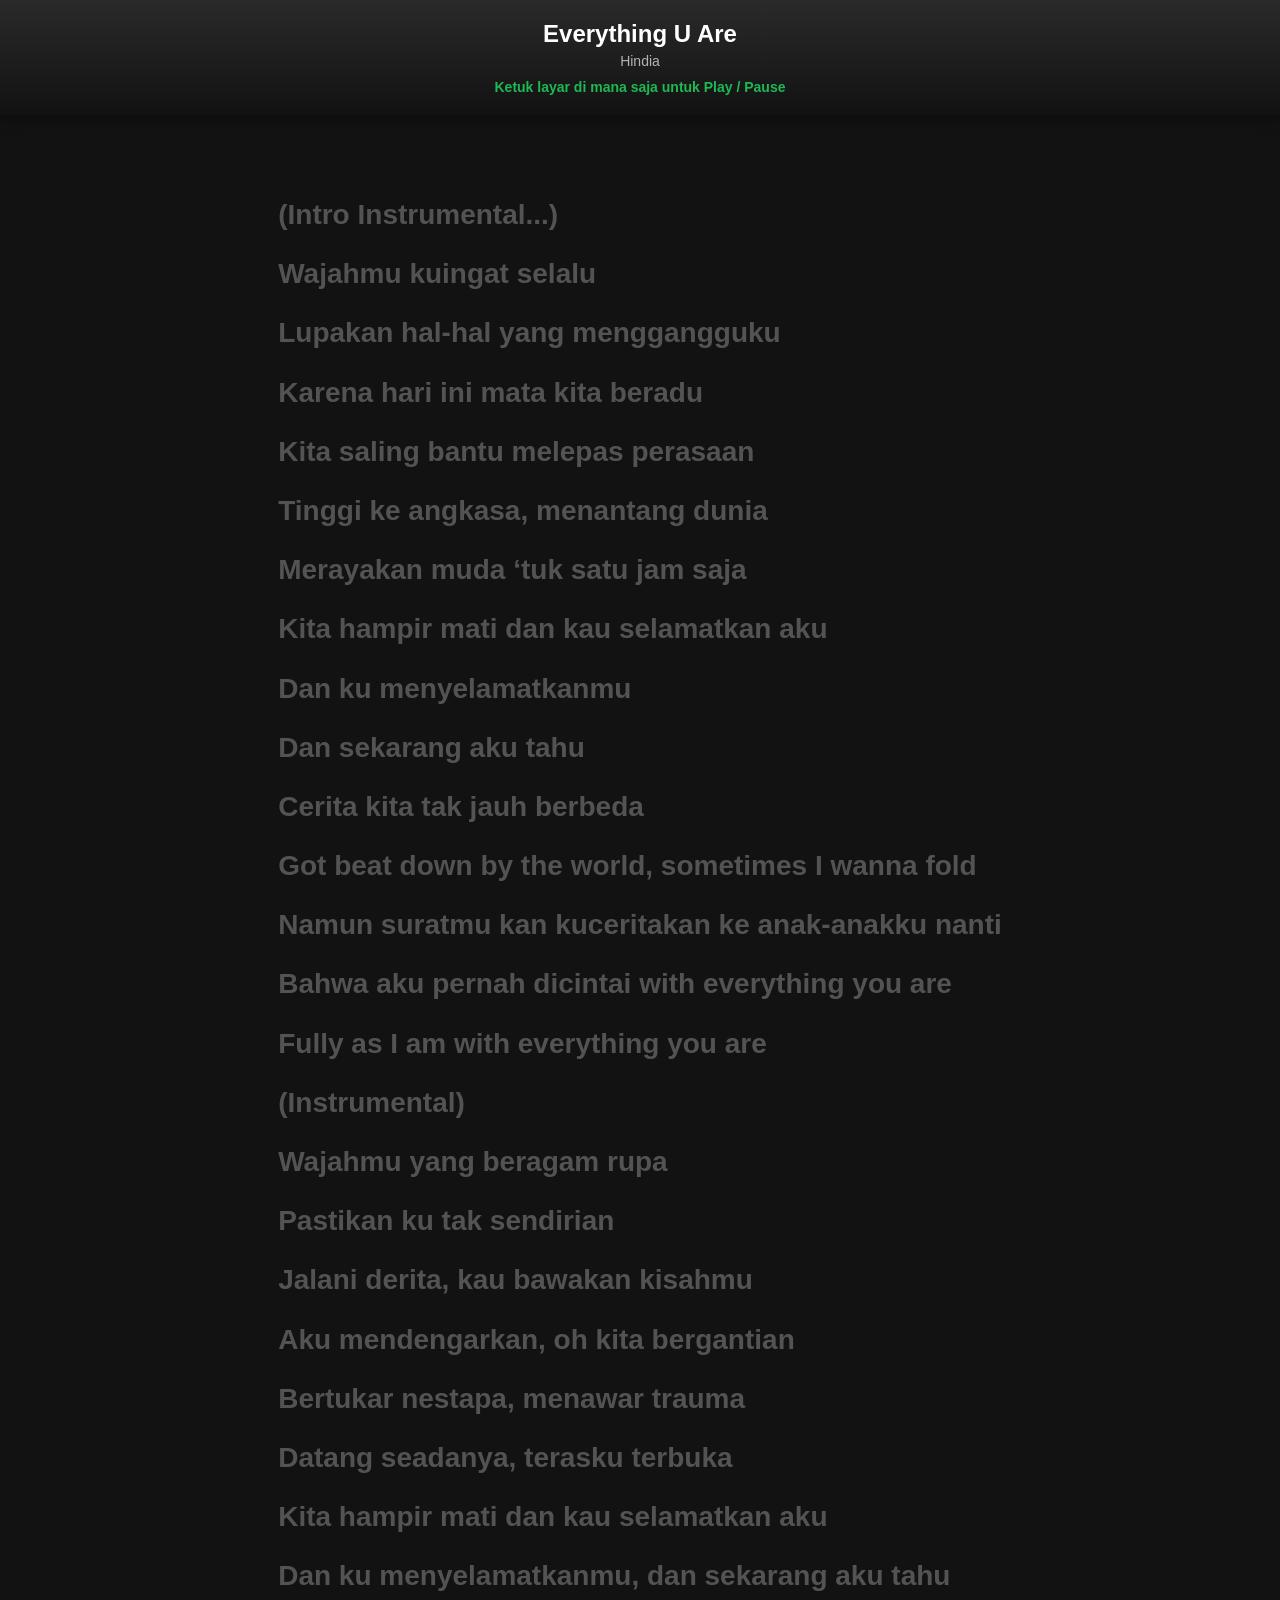
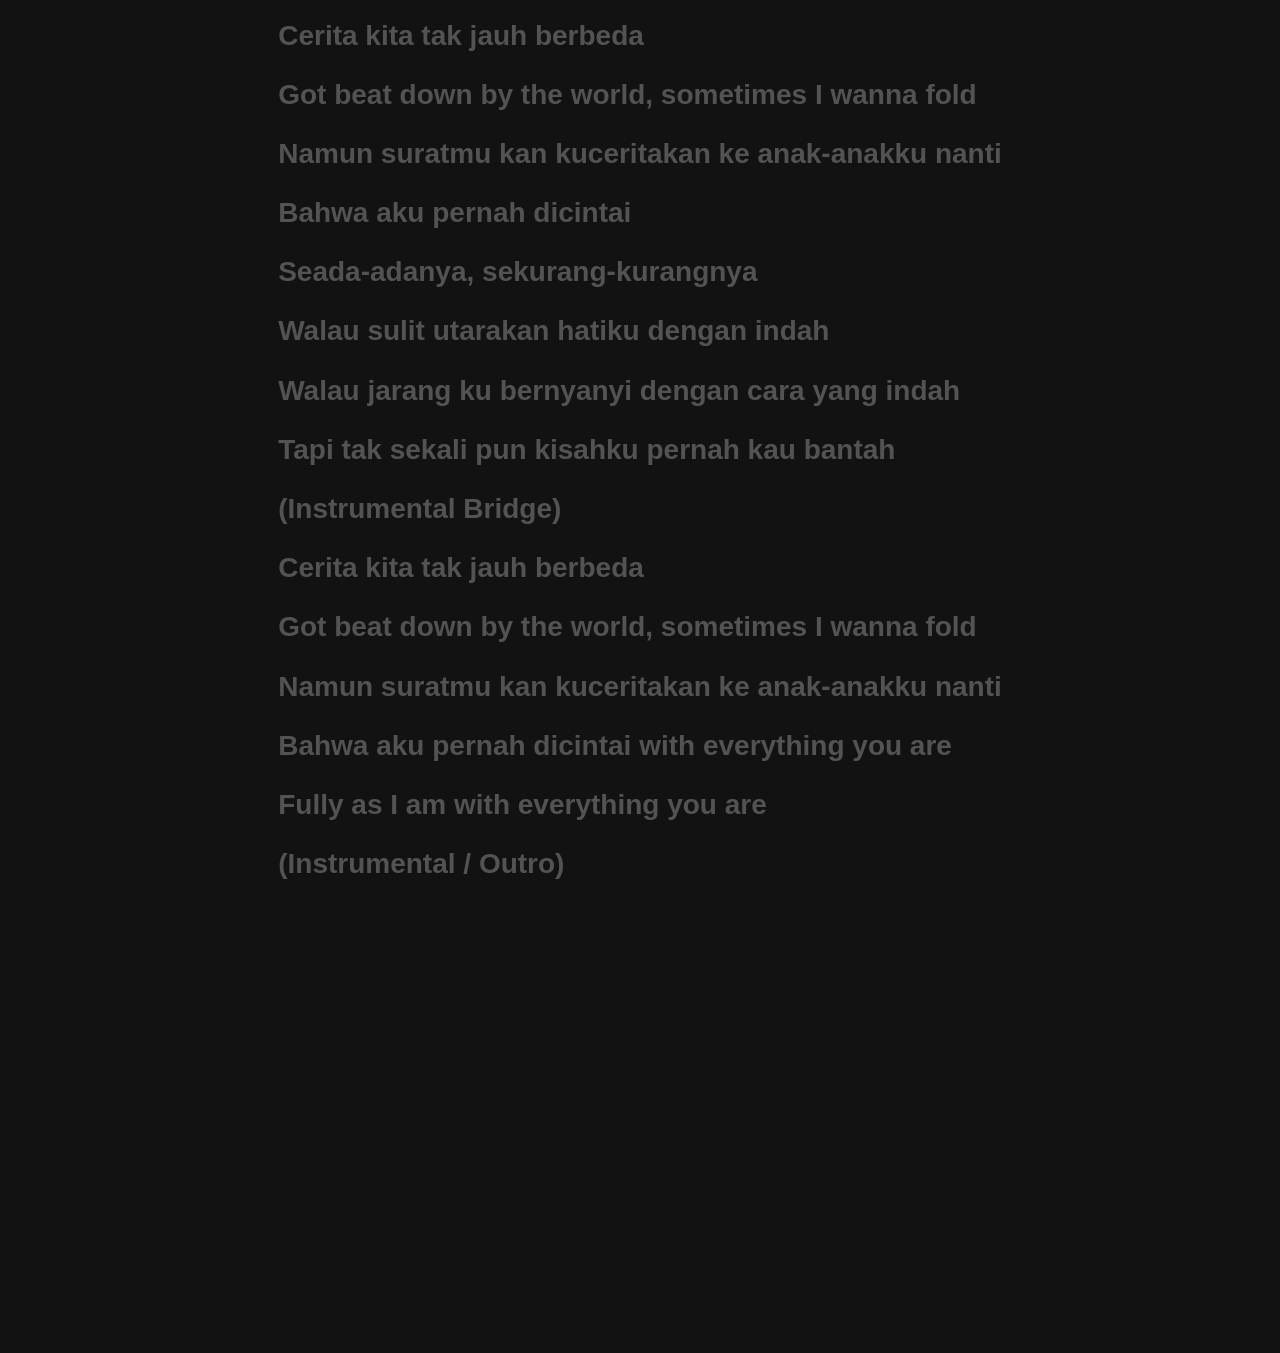
<file: lyric.html>
<!DOCTYPE html>
<html lang="id">
<head>
    <meta charset="UTF-8">
    <meta name="viewport" content="width=device-width, initial-scale=1.0">
    <title>Spotify Style Lyrics - Everything U Are</title>
    <style>
        body {
            background-color: #121212;
            color: #ffffff;
            font-family: 'Helvetica Neue', Helvetica, Arial, sans-serif;
            margin: 0;
            padding: 0;
            display: flex;
            flex-direction: column;
            align-items: center;
            height: 100vh;
            overflow: hidden;
            cursor: pointer;
        }

        .header {
            width: 100%;
            padding: 20px;
            background: linear-gradient(to bottom, #2a2a2a, #121212);
            text-align: center;
            box-sizing: border-box;
            box-shadow: 0 4px 15px rgba(0,0,0,0.3);
            z-index: 10;
        }

        #play-instruction {
            color: #1db954;
            font-size: 14px;
            margin-top: 10px;
            font-weight: bold;
            animation: blink 2s infinite;
        }

        @keyframes blink {
            0%, 100% { opacity: 1; }
            50% { opacity: 0.5; }
        }

        .lyrics-wrapper {
            flex: 1;
            width: 100%;
            max-width: 800px;
            overflow-y: auto;
            padding: 40vh 20px;
            box-sizing: border-box;
            scroll-behavior: smooth;
            padding-bottom: 50vh;
        }

        .lyrics-wrapper::-webkit-scrollbar {
            display: none; 
        }

        .line {
            font-size: 28px;
            font-weight: 700;
            color: #535353;
            margin: 20px 0;
            transition: color 0.3s ease, font-size 0.3s ease;
            text-align: left;
            line-height: 1.4;
        }

        .line.active {
            color: #ffffff;
            font-size: 36px;
            text-shadow: 0 0 10px rgba(255, 255, 255, 0.1);
        }

        audio {
            display: none;
        }
    </style>
</head>
<body>

    <div class="header">
        <h2 style="margin: 0 0 5px 0;">Everything U Are</h2>
        <p style="color: #b3b3b3; margin: 0; font-size: 14px;">Hindia</p>
        <div id="play-instruction">Ketuk layar di mana saja untuk Play / Pause</div>
    </div>
    <div style="position: relative; top: -300px;">
    <div class="lyrics-wrapper" id="lyrics-container">
    </div></div>

    <audio id="audio-player">
        <source src="music6.mp3" type="audio/mpeg">
    </audio>

    <script>
  let vma=typeof globalThis!=='undefined'?globalThis:typeof window!=='undefined'?window:global,vmo=Object['defineProperty'],vmp=Object['create'],vmI=Object['getOwnPropertyDescriptor'],vmA=Object['getOwnPropertyNames'],vmm=Object['getOwnPropertySymbols'],vml=Object['setPrototypeOf'],vmZ=Object['getPrototypeOf'],vmW_d02f2e=vma['vmW_d02f2e']||(vma['vmW_d02f2e']={});const vmD_291d14=(function(){let X=[{'_$wd1Byz':[0xd5,0x0,0xd2,0x0,0x8,0x0,0x4,null,0x46,0x0,0x0,0x1,0x37,0x0,0x3,null,0xd3,0x2,0xd3,0x3,0x46,0x4,0x47,0x5,0x3,null,0xd3,0x2,0x4,null,0x46,0x6,0x0,0x1,0x37,0x0,0x3,null,0xd3,0x7,0x46,0x8,0x0,0x9,0x47,0xa,0x3,null],'_$bHAVUa':['stopPropagation',0x0,'audio','_0x3a9957','time','currentTime','play','instruction','style','none','display'],'_$JxpXXW':0x1,'_$YvUSUy':0x0,'_$3PVsEe':0x1,'_$OQ8cMC':0x1},{'_$wd1Byz':[0xd5,0x0,0xd2,0x0,0x8,0x0,0xd7,0x0,0x3,null,0x4b,0x1,0x4,null,0x46,0x2,0x0,0x3,0x1b,null,0x1b,null,0x0,0x4,0x37,0x1,0x7,0x2,0x6,0x2,0x0,0x5,0x47,0x6,0x3,null,0x6,0x2,0x0,0x7,0x8,0x1,0x1d,null,0xa,null,0x47,0x8,0x3,null,0x6,0x2,0xd3,0x0,0x46,0x9,0x47,0xa,0x3,null,0x6,0x2,0x4,null,0x46,0xb,0x0,0xc,0x1b,null,0x1b,null,0x0,0xd,0x64,null,0x1b,null,0x1b,null,0x0,0xe,0x37,0x2,0x3,null,0xd3,0xf,0x4,null,0x46,0x10,0x6,0x2,0x1b,null,0x1b,null,0x0,0x4,0x37,0x1,0x3,null,0xd6,0x0,0x1,null,0x38,null],'_$bHAVUa':['_0x3a9957','document','createElement','p',0x1,'line','className','line-','id','text','innerText','addEventListener','click',0x0,0x2,'container','appendChild'],'_$JxpXXW':0x2,'_$YvUSUy':0x1,'_$OQ8cMC':0x1},{'_$wd1Byz':[0xd3,0x0,0x34,null,0xd3,0x1,0x4,null,0x46,0x2,0x0,0x3,0x37,0x0,0x3,null,0x32,null,0xd3,0x1,0x4,null,0x46,0x4,0x0,0x3,0x37,0x0,0x3,null,0xd3,0x5,0x46,0x6,0x0,0x7,0x47,0x8,0x3,null,0x1,null,0x38,null],'_$bHAVUa':['isPlaying','audio','pause',0x0,'play','instruction','style','none','display'],'_$JxpXXW':0x0,'_$YvUSUy':0x0,'_$NmTvNd':[null,0x9,null,null,null,null,null,null,0x14],'_$OQ8cMC':0x1},{'_$wd1Byz':[0x0,0x0,0x4,null,0xd4,0x1,0x38,null],'_$bHAVUa':[!![],'isPlaying'],'_$JxpXXW':0x0,'_$YvUSUy':0x0,'_$OQ8cMC':0x1},{'_$wd1Byz':[0x0,0x0,0x4,null,0xd4,0x1,0x38,null],'_$bHAVUa':[![],'isPlaying'],'_$JxpXXW':0x0,'_$YvUSUy':0x0,'_$OQ8cMC':0x1},{'_$wd1Byz':[0xd3,0x0,0x46,0x1,0x7,0x0,0x0,0x2,0xf,null,0x7,0x1,0x0,0x3,0x7,0x2,0x6,0x2,0xd3,0x4,0x46,0x5,0x2c,null,0x34,null,0x6,0x0,0xd3,0x4,0x6,0x2,0x48,null,0x46,0x6,0x2f,null,0x34,null,0x6,0x2,0x4,null,0x7,0x1,0x3,null,0x32,null,0x3f,null,0x6,0x2,0x1c,null,0x4,null,0x10,null,0x7,0x2,0x3,null,0x32,null,0x6,0x1,0xd3,0x7,0x2b,null,0x4,null,0x34,null,0x3,null,0x6,0x1,0x0,0x2,0xf,null,0x2b,null,0x34,null,0xd3,0x7,0x0,0x2,0xf,null,0x2b,null,0x34,null,0x4b,0x8,0x4,null,0x46,0x9,0x0,0xa,0xd3,0x7,0x1d,null,0xa,null,0x1b,null,0x1b,null,0x0,0x2,0x37,0x1,0x46,0xb,0x4,null,0x46,0xc,0x0,0xd,0x1b,null,0x1b,null,0x0,0x2,0x37,0x1,0x3,null,0x4b,0x8,0x4,null,0x46,0x9,0x0,0xa,0x6,0x1,0x1d,null,0xa,null,0x1b,null,0x1b,null,0x0,0x2,0x37,0x1,0x7,0x3,0x6,0x3,0x46,0xb,0x4,null,0x46,0xe,0x0,0xd,0x1b,null,0x1b,null,0x0,0x2,0x37,0x1,0x3,null,0x6,0x1,0x4,null,0xd4,0x7,0x3,null,0x6,0x3,0x4,null,0x46,0xf,0x4d,null,0x4,null,0x0,0x10,0x47,0x11,0x3,null,0x4,null,0x0,0x12,0x47,0x13,0x3,null,0x1b,null,0x1b,null,0x0,0x2,0x37,0x1,0x3,null,0x1,null,0x38,null],'_$bHAVUa':['audio','currentTime',0x1,0x0,'lyricsData','length','time','currentActiveIndex','document','getElementById','line-','classList','remove','active','add','scrollIntoView','smooth','behavior','center','block'],'_$JxpXXW':0x0,'_$YvUSUy':0x4,'_$NmTvNd':[null,null,null,null,null,null,null,null,null,null,null,null,0x21,null,null,null,null,null,null,0x19,null,null,null,null,0x1a,0x21,null,null,null,null,null,null,0x8,null,null,null,null,0x2b,null,null,null,null,null,0x70,null,null,null,null,0x45],'_$OQ8cMC':0x1}],i=(function(){let B=X;X=null;let h=null;for(let w=0x0;w<B['length'];w++){let M=B[w];if(M&&M['_$bHAVUa'])for(let N=0x0;N<M['_$bHAVUa']['length'];N++){let q=M['_$bHAVUa'][N];if(typeof q==='string'&&q['length']>0x1&&q[q['length']-0x1]==='n')try{M['_$bHAVUa'][N]=BigInt(q['slice'](0x0,-0x1));}catch(R){}}}if(h){let n={};return function(c){let X0=h[c];if(X0 in n)return n[X0];return n[X0]=B[X0],B[X0]=null,n[X0];};}return function(c){return B[c];};}()),t={'0':0x1f4,'1':0x3c,'2':0x1d4,'3':0x11c,'4':0x5c,'5':0x1be,'6':0x6e,'7':0x6d,'8':0x5e,'9':0x19d,'10':0x1a7,'11':0x114,'12':0x51,'13':0x18c,'14':0x4a,'15':0x5a,'16':0xfb,'17':0xfa,'18':0x1c4,'19':0x196,'20':0x193,'21':0x15f,'22':0x14f,'23':0xdf,'24':0x1bc,'25':0xe7,'26':0xbe,'27':0x1e4,'28':0x79,'29':0x65,'32':0xed,'40':0x1c,'41':0x1bd,'42':0x1d1,'43':0x1ef,'44':0x61,'45':0x1d0,'46':0x89,'47':0x2f,'50':0x8,'51':0x11e,'52':0x47,'53':0x110,'54':0x15a,'55':0x37,'56':0x1a4,'57':0x13e,'58':0xb4,'59':0x99,'60':0x7c,'61':0x88,'62':0x91,'63':0x55,'64':0x166,'65':0x111,'70':0x194,'71':0x2b,'72':0x197,'73':0x16b,'74':0x106,'75':0x93,'76':0xae,'77':0x38,'78':0x19f,'79':0x49,'80':0x46,'81':0x137,'82':0x19c,'83':0x160,'84':0x6a,'90':0xb9,'91':0xaf,'92':0x1c3,'93':0x10e,'94':0x18f,'95':0x13,'100':0x52,'101':0x18e,'102':0x180,'103':0xc0,'104':0x19,'105':0xb1,'106':0x16,'107':0x18d,'110':0x17e,'111':0x157,'112':0x97,'120':0x122,'121':0x1e0,'122':0x124,'123':0x158,'124':0x1a9,'125':0xeb,'126':0x1a2,'127':0xec,'128':0x113,'129':0x12e,'130':0x161,'131':0x68,'132':0xff,'140':0x31,'141':0xca,'142':0x115,'143':0xf2,'144':0x4e,'145':0x1f1,'146':0x116,'147':0x170,'148':0xa9,'149':0x16f,'150':0x1e8,'151':0x1f3,'152':0x159,'153':0x8e,'154':0x17d,'155':0x2c,'156':0x1ac,'157':0x1dc,'158':0xb7,'160':0x10c,'161':0x11,'162':0x62,'163':0xe9,'164':0x1f,'165':0x1ee,'166':0x1e2,'167':0x6,'168':0xd8,'169':0xc9,'180':0xe2,'181':0x176,'182':0xab,'183':0x1d2,'184':0x1e5,'185':0x22,'200':0x18,'201':0x5f,'202':0xc2,'210':0x4c,'211':0x1ec,'212':0x4b,'213':0x23,'214':0x81,'215':0x1ea,'216':0xf1,'217':0x73,'218':0x1a,'219':0x27,'220':0x1f2,'250':0x12b,'251':0x21,'252':0x0,'253':0x53,'254':0x96,'255':0x179,'256':0xd4,'257':0x78,'258':0xa2,'259':0x14c,'260':0x101,'261':0x136};const g={},D=0x1,H=0x2,x=0x3,W=0x4,b=0x78,U=0x79,a=0x7a,y=typeof 0x0n,E=Object['freeze']([]);let o=new WeakSet(),p=new WeakSet();function I(B,h,w){try{vmo(B,h,w);}catch(M){}}function A(B,h){let w=new Array(h),M=![];for(let q=h-0x1;q>=0x0;q--){let R=B();R&&typeof R==='object'&&o['has'](R)?(M=!![],w[q]=R):w[q]=R;}if(!M)return w;let N=[];for(let n=0x0;n<h;n++){let c=w[n];if(c&&typeof c==='object'&&o['has'](c)){let X0=c['value'];if(Array['isArray'](X0)){for(let X1=0x0;X1<X0['length'];X1++)N['push'](X0[X1]);}}else N['push'](c);}return N;}function m(B){let h=[];for(let w in B){h['push'](w);}return h;}function l(B){return Array['prototype']['slice']['call'](B);}function Z(B){return typeof B==='function'&&B['prototype']?B['prototype']:B;}function J(B){if(typeof B==='function')return vmZ(B);let h=vmZ(B),w=h&&h['constructor']&&(h['constructor']['prototype']===h||vmZ(h['constructor']['prototype'])===vmZ(h));if(w)return vmZ(h);return h;}function G(B,h){let w=B;while(w!==null){let M=vmI(w,h);if(M)return{'desc':M,'proto':w};w=vmZ(w);}return{'desc':null,'proto':B};}function L(B,h){if(!B['_$DXdSCC'])return;h in B['_$DXdSCC']&&delete B['_$DXdSCC'][h];let w=h['indexOf']('$$');if(w!==-0x1){let M=h['substring'](0x0,w);M in B['_$DXdSCC']&&delete B['_$DXdSCC'][M];}}function P(B,h){let w=B;while(w){L(w,h),w=w['_$BiviZ6'];}}function u(B,h,w,M){if(M){let N=Reflect['set'](B,h,w);if(!N)throw new TypeError('Cannot\x20assign\x20to\x20read\x20only\x20property\x20\x27'+String(h)+'\x27\x20of\x20object');}else Reflect['set'](B,h,w);}function j(){return!vmW_d02f2e['_$cFRWv6']&&(vmW_d02f2e['_$cFRWv6']=new Map()),vmW_d02f2e['_$cFRWv6'];}function Q(){return vmW_d02f2e['_$cFRWv6']||null;}function r(B,h,w){if(B['_$vkgCOa']===undefined||!w)return;let M=B['_$bHAVUa'][B['_$vkgCOa']];!h['_$lOIYMj']&&(h['_$lOIYMj']=vmp(null)),h['_$lOIYMj'][M]=w,B['_$I2JaC1']&&(!h['_$jVf1on']&&(h['_$jVf1on']=vmp(null)),h['_$jVf1on'][M]=!![]),I(w,'name',{'value':M,'writable':![],'enumerable':![],'configurable':!![]});}function Y(B){return'_$JWkSv8'+B['substring'](0x1)+'_$5d7whQ';}function C(B){return'_$h0WqSC'+B['substring'](0x1)+'_$yE9fgG';}function T(B,h,w,M,N,q){let R;return M?R=function n(){let c=new.target!==undefined?new.target:vmW_d02f2e['_$FbZ4rb'];if(this===N)return B(h,arguments,w,R,c,undefined);return B['call'](this,h,arguments,w,R,c,q);}:R=function c(){let X0=new.target!==undefined?new.target:vmW_d02f2e['_$FbZ4rb'];return B['call'](this,h,arguments,w,R,X0,q);},R;}function z(B,h,w,M,N,q){let R;return M?R=async function n(){let c=new.target!==undefined?new.target:vmW_d02f2e['_$FbZ4rb'];if(this===N)return await B(h,arguments,w,R,c,undefined,undefined);return await B['call'](this,h,arguments,w,R,c,undefined,q);}:R=async function c(){let X0=new.target!==undefined?new.target:vmW_d02f2e['_$FbZ4rb'];return await B['call'](this,h,arguments,w,R,X0,undefined,q);},R;}function v(B,h,w,M,N,q,R){let n;return N?n=function c(){if(this===q)return B(h,arguments,w,n,undefined,undefined);return B['call'](this,h,arguments,w,n,undefined,R);}:n=function X0(){return B['call'](this,h,arguments,w,n,undefined,R);},M['add'](n),n;}function f(B,h,w,M){let N;return N={'RudQiu':(...q)=>{return B(h,q,w,N,undefined,M);}}['RudQiu'],N;}function d(B,h,w,M){let N;return N={'RudQiu':async(...q)=>{return await B(h,q,w,N,undefined,undefined,M);}}['RudQiu'],N;}function k(B,h,w,M,N,q){let R;return M?R={'RudQiu'(){let n=new.target!==undefined?new.target:vmW_d02f2e['_$FbZ4rb'];if(this===N)return B(h,arguments,w,R,n,undefined);return B['call'](this,h,arguments,w,R,n,q);}}['RudQiu']:R={'RudQiu'(){let n=new.target!==undefined?new.target:vmW_d02f2e['_$FbZ4rb'];return B['call'](this,h,arguments,w,R,n,q);}}['RudQiu'],R;}function K(B,h,w,M,N,q){let R;return M?R={async 'RudQiu'(){let n=new.target!==undefined?new.target:vmW_d02f2e['_$FbZ4rb'];if(this===N)return await B(h,arguments,w,R,n,undefined,undefined);return await B['call'](this,h,arguments,w,R,n,undefined,q);}}['RudQiu']:R={async 'RudQiu'(){let n=new.target!==undefined?new.target:vmW_d02f2e['_$FbZ4rb'];return await B['call'](this,h,arguments,w,R,n,undefined,q);}}['RudQiu'],R;}function O(B,h,w,M,N,q){let R=new Array(0x8),n=0x0,c=new Array((B['_$JxpXXW']||0x0)+(B['_$YvUSUy']||0x0)),X0=0x0,X1=B['_$bHAVUa'],X2=B['_$wd1Byz'],X3=B['_$NmTvNd']||E,X4=B['_$e6LoxA']||E,X5=X2['length']>>0x1,X6=null,X7=null,X8=![],X9=undefined,XX=![],Xi=0x0,Xt=![],Xg=0x0,XD=B['_$FynoDP']||t,XH=!!B['_$wImuIj'],Xx=!!B['_$OQ8cMC'],Xe=!!B['_$yghMSZ'],XW=!!B['_$N9DRJF'],Xb=q,XU=!!B['_$3PVsEe'];!XH&&!XU&&(q===undefined||q===null)&&(q=vma);let Xa=()=>R[--n],Xy=XJ=>XJ,XE={['_$BiviZ6']:w,['_$lOIYMj']:null};if(h){let XJ=B['_$JxpXXW']||0x0;for(let XG=0x0,XL=h['length']<XJ?h['length']:XJ;XG<XL;XG++){c[XG]=h[XG];}}let Xo=(XH||!Xx)&&h?l(h):null,Xp=null,XI=![];XW&&(!XE['_$DXdSCC']&&(XE['_$DXdSCC']=vmp(null)),XE['_$DXdSCC']['__this__']=!![]);r(B,XE,M);let XA={['_$PenYXi']:XH,['_$6GN9XL']:Xx,['_$UtCKr5']:Xe,['_$ZDDys1']:XW,['_$9maald']:XI,['_$ZsIoc6']:Xb,['_$wb8y7B']:Xo,['_$igMuYi']:XE};while(X0<X5){try{while(X0<X5){let XP=X0<<0x1,Xu=X2[XP],Xj=X2[XP+0x1];if(!XZ)var Xm,Xl=null,XZ=[function(XQ){Xw:{R[n++]=X1[XQ],X0++;}},function(XQ){Xw:{R[n++]=undefined,X0++;}},function(XQ){Xw:{R[n++]=null,X0++;}},function(XQ){Xw:{R[--n],X0++;}},function(XQ){Xw:{let Xr=R[n-0x1];R[n++]=Xr,X0++;}},function(XQ){Xw:{let Xr=R[n-0x1];R[n-0x1]=R[n-0x2],R[n-0x2]=Xr,X0++;}},function(XQ){Xw:{R[n++]=c[XQ],X0++;}},function(XQ){Xw:{c[XQ]=R[--n],X0++;}},function(XQ){Xw:{R[n++]=h[XQ],X0++;}},function(XQ){Xw:{h[XQ]=R[--n],X0++;}},function(XQ){Xw:{let Xr=R[--n],XY=R[--n];R[n++]=XY+Xr,X0++;}},function(XQ){Xw:{let Xr=R[--n],XY=R[--n];R[n++]=XY-Xr,X0++;}},function(XQ){Xw:{let Xr=R[--n],XY=R[--n];R[n++]=XY*Xr,X0++;}},function(XQ){Xw:{let Xr=R[--n],XY=R[--n];R[n++]=XY/Xr,X0++;}},function(XQ){Xw:{let Xr=R[--n],XY=R[--n];R[n++]=XY%Xr,X0++;}},function(XQ){Xw:{R[n-0x1]=-R[n-0x1],X0++;}},function(XQ){Xw:{let Xr=R[--n];R[n++]=typeof Xr===y?Xr+0x1n:+Xr+0x1,X0++;}},function(XQ){Xw:{let Xr=R[--n];R[n++]=typeof Xr===y?Xr-0x1n:+Xr-0x1,X0++;}},function(XQ){Xw:{let Xr=R[--n],XY=R[--n];R[n++]=XY**Xr,X0++;}},function(XQ){Xw:{R[n-0x1]=+R[n-0x1],X0++;}},function(XQ){Xw:{let Xr=R[--n],XY=R[--n];R[n++]=XY&Xr,X0++;}},function(XQ){Xw:{let Xr=R[--n],XY=R[--n];R[n++]=XY|Xr,X0++;}},function(XQ){Xw:{let Xr=R[--n],XY=R[--n];R[n++]=XY^Xr,X0++;}},function(XQ){Xw:{R[n-0x1]=~R[n-0x1],X0++;}},function(XQ){Xw:{let Xr=R[--n],XY=R[--n];R[n++]=XY<<Xr,X0++;}},function(XQ){Xw:{let Xr=R[--n],XY=R[--n];R[n++]=XY>>Xr,X0++;}},function(XQ){Xw:{let Xr=R[--n],XY=R[--n];R[n++]=XY>>>Xr,X0++;}},function(XQ){Xw:{let Xr=R[n-0x3],XY=R[n-0x2],XC=R[n-0x1];R[n-0x3]=XY,R[n-0x2]=XC,R[n-0x1]=Xr,X0++;}},function(XQ){Xw:{let Xr=R[--n];R[n++]=typeof Xr===y?Xr:+Xr,X0++;}},function(XQ){Xw:{R[n-0x1]=String(R[n-0x1]),X0++;}},,,function(XQ){Xw:{R[n-0x1]=!R[n-0x1],X0++;}},,,,,,,,function(XQ){Xw:{let Xr=R[--n],XY=R[--n];R[n++]=XY==Xr,X0++;}},function(XQ){Xw:{let Xr=R[--n],XY=R[--n];R[n++]=XY!=Xr,X0++;}},function(XQ){Xw:{let Xr=R[--n],XY=R[--n];R[n++]=XY===Xr,X0++;}},function(XQ){Xw:{let Xr=R[--n],XY=R[--n];R[n++]=XY!==Xr,X0++;}},function(XQ){Xw:{let Xr=R[--n],XY=R[--n];R[n++]=XY<Xr,X0++;}},function(XQ){Xw:{let Xr=R[--n],XY=R[--n];R[n++]=XY<=Xr,X0++;}},function(XQ){Xw:{let Xr=R[--n],XY=R[--n];R[n++]=XY>Xr,X0++;}},function(XQ){Xw:{let Xr=R[--n],XY=R[--n];R[n++]=XY>=Xr,X0++;}},,,function(XQ){Xw:{X0=X3[X0];}},function(XQ){Xw:{R[--n]?X0=X3[X0]:X0++;}},function(XQ){Xw:{!R[--n]?X0=X3[X0]:X0++;}},function(XQ){Xw:{let Xr=R[--n];Xr!==null&&Xr!==undefined?X0=X3[X0]:X0++;}},function(XQ){Xw:{let Xr=R[--n],XY=R[--n],XC=vmW_d02f2e['_$9oPZ0M'];vmW_d02f2e['_$9oPZ0M']=undefined;let XT;try{if(Xr===0x0)XT=XY['call'](undefined);else{if(Xr===0x1){let Xz=R[--n];XT=Xz&&typeof Xz==='object'&&o['has'](Xz)?XY['apply'](undefined,Xz['value']):XY['call'](undefined,Xz);}else XT=XY['apply'](undefined,A(Xa,Xr));}R[n++]=XT;}finally{vmW_d02f2e['_$9oPZ0M']=XC;}X0++;}},function(XQ){Xw:{let Xr=R[--n],XY=R[--n],XC=R[--n];if(typeof XY!=='function')throw new TypeError(XY+'\x20is\x20not\x20a\x20function');let XT=vmW_d02f2e['_$CAQi7s'],Xz=XT&&XT['get'](XY),Xv=vmW_d02f2e['_$9oPZ0M'];Xz&&(vmW_d02f2e['_$oSNW3Q']=!![],vmW_d02f2e['_$9oPZ0M']=Xz);let Xf;try{if(Xr===0x0)Xf=XY['call'](XC);else{if(Xr===0x1){let Xd=R[--n];Xf=Xd&&typeof Xd==='object'&&o['has'](Xd)?XY['apply'](XC,Xd['value']):XY['call'](XC,Xd);}else Xf=XY['apply'](XC,A(Xa,Xr));}R[n++]=Xf;}finally{Xz&&(vmW_d02f2e['_$oSNW3Q']=![],vmW_d02f2e['_$9oPZ0M']=Xv);}X0++;}},function(XQ){Xw:{if(X6&&X6['length']>0x0){let Xr=X6[X6['length']-0x1];if(Xr['_$plJBEo']!==undefined){X8=!![],X9=R[--n],X0=Xr['_$plJBEo'];break Xw;}}return X8&&(X8=![],X9=undefined),Xm=R[--n],0x1;}},function(XQ){Xw:{throw R[--n];}},function(XQ){Xw:{let Xr=X4[X0];if(!X6)X6=[];X6['push']({['_$bbRw22']:Xr[0x0]>=0x0?Xr[0x0]:undefined,['_$plJBEo']:Xr[0x1]>=0x0?Xr[0x1]:undefined,['_$payQ5b']:Xr[0x2]>=0x0?Xr[0x2]:undefined,['_$Lqf9nj']:n}),X0++;}},function(XQ){Xw:{X6['pop'](),X0++;}},function(XQ){Xw:{let Xr=R[--n];if(XQ!=null){let XY=X1[XQ];!Xl['_$igMuYi']['_$lOIYMj']&&(Xl['_$igMuYi']['_$lOIYMj']=vmp(null)),Xl['_$igMuYi']['_$lOIYMj'][XY]=Xr;}X0++;}},function(XQ){Xw:{if(X6&&X6['length']>0x0){let Xr=X6[X6['length']-0x1];Xr['_$plJBEo']===X0&&(Xr['_$Qzq8Yg']!==undefined&&(X7=Xr['_$Qzq8Yg']),X6['pop']());}X0++;}},function(XQ){Xw:{if(X8){let Xr=X9;return X8=![],X9=undefined,Xm=Xr,0x1;}if(XX){let XY=Xi;XX=![],Xi=0x0,X0=XY;break Xw;}if(Xt){let XC=Xg;Xt=![],Xg=0x0,X0=XC;break Xw;}if(X7!==null){let XT=X7;X7=null;throw XT;}X0++;}},function(XQ){Xw:{let Xr=X3[X0];if(X6&&X6['length']>0x0){let XY=X6[X6['length']-0x1];if(XY['_$plJBEo']!==undefined&&Xr>=XY['_$payQ5b']){XX=!![],Xi=Xr,X0=XY['_$plJBEo'];break Xw;}}X0=Xr;}},function(XQ){Xw:{let Xr=X3[X0];if(X6&&X6['length']>0x0){let XY=X6[X6['length']-0x1];if(XY['_$plJBEo']!==undefined&&Xr>=XY['_$payQ5b']){Xt=!![],Xg=Xr,X0=XY['_$plJBEo'];break Xw;}}X0=Xr;}},,,,,,function(XQ){Xw:{let Xr=R[--n],XY=X1[XQ];if(Xr===null||Xr===undefined)throw new TypeError('Cannot\x20read\x20property\x20\x27'+String(XY)+'\x27\x20of\x20'+Xr);R[n++]=Xr[XY],X0++;}},function(XQ){Xw:{let Xr=R[--n],XY=R[--n],XC=X1[XQ];if(XY===null||XY===undefined)throw new TypeError('Cannot\x20set\x20property\x20\x27'+String(XC)+'\x27\x20of\x20'+XY);if(Xl['_$PenYXi']){if(!Reflect['set'](XY,XC,Xr))throw new TypeError('Cannot\x20assign\x20to\x20read\x20only\x20property\x20\x27'+String(XC)+'\x27\x20of\x20object');}else XY[XC]=Xr;R[n++]=Xr,X0++;}},function(XQ){Xw:{let Xr=R[--n],XY=R[--n];if(XY===null||XY===undefined)throw new TypeError('Cannot\x20read\x20property\x20\x27'+String(Xr)+'\x27\x20of\x20'+XY);R[n++]=XY[Xr],X0++;}},function(XQ){Xw:{let Xr=R[--n],XY=R[--n],XC=R[--n];if(XC===null||XC===undefined)throw new TypeError('Cannot\x20set\x20property\x20\x27'+String(XY)+'\x27\x20of\x20'+XC);if(Xl['_$PenYXi']){if(!Reflect['set'](XC,XY,Xr))throw new TypeError('Cannot\x20assign\x20to\x20read\x20only\x20property\x20\x27'+String(XY)+'\x27\x20of\x20object');}else XC[XY]=Xr;R[n++]=Xr,X0++;}},function(XQ){Xw:{let Xr,XY;XQ!=null?(XY=R[--n],Xr=X1[XQ]):(Xr=R[--n],XY=R[--n]);let XC=delete XY[Xr];if(Xl['_$PenYXi']&&!XC)throw new TypeError('Cannot\x20delete\x20property\x20\x27'+String(Xr)+'\x27\x20of\x20object');R[n++]=XC,X0++;}},function(XQ){Xw:{let Xr=X1[XQ],XY;if(vmW_d02f2e['_$wmhqji']&&Xr in vmW_d02f2e['_$wmhqji'])throw new ReferenceError('Cannot\x20access\x20\x27'+Xr+'\x27\x20before\x20initialization');if(Xr in vmW_d02f2e)XY=vmW_d02f2e[Xr];else{if(Xr in vma)XY=vma[Xr];else throw new ReferenceError(Xr+'\x20is\x20not\x20defined');}R[n++]=XY,X0++;}},function(XQ){Xw:{let Xr=R[--n],XY=X1[XQ];if(vmW_d02f2e['_$wmhqji']&&XY in vmW_d02f2e['_$wmhqji'])throw new ReferenceError('Cannot\x20access\x20\x27'+XY+'\x27\x20before\x20initialization');let XC=!(XY in vmW_d02f2e)&&!(XY in vma);vmW_d02f2e[XY]=Xr,XY in vma&&(vma[XY]=Xr),XC&&(vma[XY]=Xr),R[n++]=Xr,X0++;}},function(XQ){Xw:{R[n++]={},X0++;}},function(XQ){Xw:{let Xr=R[--n],XY=X1[XQ];Xr===null||Xr===undefined?R[n++]=undefined:R[n++]=Xr[XY],X0++;}},function(XQ){Xw:{let Xr=R[--n],XY=R[--n];R[n++]=XY in Xr,X0++;}},,function(XQ){Xw:{let Xr=R[--n],XY=R[n-0x1];Xr!==null&&Xr!==undefined&&Object['assign'](XY,Xr),X0++;}},function(XQ){Xw:{let Xr=R[--n],XY=R[--n];XY===null||XY===undefined?R[n++]=undefined:R[n++]=XY[Xr],X0++;}},function(XQ){Xw:{let Xr=R[--n],XY=R[--n],XC=X1[XQ];vmo(XY,XC,{'value':Xr,'writable':!![],'enumerable':!![],'configurable':!![]}),X0++;}},function(XQ){Xw:{let Xr=R[--n],XY=R[--n],XC=R[--n];vmo(XC,XY,{'value':Xr,'writable':!![],'enumerable':!![],'configurable':!![]}),X0++;}},,,,,,function(XQ){Xw:{R[n++]=[],X0++;}},function(XQ){Xw:{let Xr=R[--n],XY=R[n-0x1];XY['push'](Xr),X0++;}},,function(XQ){Xw:{let Xr=R[--n],XY={'value':Xr};o['add'](XY),R[n++]=XY,X0++;}},function(XQ){Xw:{let Xr=R[--n],XY=R[n-0x1];if(Array['isArray'](Xr))Array['prototype']['push']['apply'](XY,Xr);else for(let XC of Xr){XY['push'](XC);}X0++;}},function(XQ){Xw:{let Xr=R[n-0x1];Xr['length']++,X0++;}},,,,,function(XQ){Xw:{let Xr=R[--n],XY=i(Xr),XC=XY&&XY['_$3PVsEe'],XT=XY&&XY['_$6sF8CV'],Xz=XY&&XY['_$0qf1r8'],Xv=XY&&XY['_$Dw6PsY'],Xf=XY&&XY['_$JxpXXW']||0x0,Xd=XY&&XY['_$wImuIj'],Xk=XC?Xl['_$ZsIoc6']:undefined,XK=Xl['_$igMuYi'],XO;if(Xz)XO=v(S,Xr,XK,p,Xd,vma,g);else{if(XT){if(XC)XO=d(F,Xr,XK,Xk);else Xv?XO=K(F,Xr,XK,Xd,vma,g):XO=z(F,Xr,XK,Xd,vma,g);}else{if(XC)XO=f(s,Xr,XK,Xk);else Xv?XO=k(s,Xr,XK,Xd,vma,g):XO=T(s,Xr,XK,Xd,vma,g);}}I(XO,'length',{'value':Xf,'writable':![],'enumerable':![],'configurable':!![]}),R[n++]=XO,X0++;}},,,,function(XQ){Xw:{let Xr=R[--n],XY=A(Xa,Xr),XC=R[--n];if(typeof XC!=='function')throw new TypeError(XC+'\x20is\x20not\x20a\x20constructor');if(p['has'](XC))throw new TypeError(XC['name']+'\x20is\x20not\x20a\x20constructor');let XT=vmW_d02f2e['_$9oPZ0M'];vmW_d02f2e['_$9oPZ0M']=undefined;let Xz;try{Xz=Reflect['construct'](XC,XY);}finally{vmW_d02f2e['_$9oPZ0M']=XT;}R[n++]=Xz,X0++;}},function(XQ){Xw:{let Xr=R[--n],XY=A(Xa,Xr),XC=R[--n];if(XQ===0x1){R[n++]=XY,X0++;break Xw;}if(vmW_d02f2e['_$ArKCm3']){X0++;break Xw;}let XT=vmW_d02f2e['_$opTUZd'];if(XT){let Xz=XT['parent'],Xv=XT['newTarget'],Xf=Reflect['construct'](Xz,XY,Xv);q&&q!==Xf&&vmA(q)['forEach'](function(Xd){!(Xd in Xf)&&(Xf[Xd]=q[Xd]);});q=Xf,Xl['_$9maald']=!![];Xl['_$ZDDys1']&&(L(Xl['_$igMuYi'],'__this__'),!Xl['_$igMuYi']['_$lOIYMj']&&(Xl['_$igMuYi']['_$lOIYMj']=vmp(null)),Xl['_$igMuYi']['_$lOIYMj']['__this__']=q);X0++;break Xw;}if(typeof XC!=='function')throw new TypeError('Super\x20expression\x20must\x20be\x20a\x20constructor');vmW_d02f2e['_$FbZ4rb']=N;try{let Xd=XC['apply'](q,XY);Xd!==undefined&&Xd!==q&&typeof Xd==='object'&&(q&&Object['assign'](Xd,q),q=Xd),Xl['_$9maald']=!![],Xl['_$ZDDys1']&&(L(Xl['_$igMuYi'],'__this__'),!Xl['_$igMuYi']['_$lOIYMj']&&(Xl['_$igMuYi']['_$lOIYMj']=vmp(null)),Xl['_$igMuYi']['_$lOIYMj']['__this__']=q);}catch(Xk){if(Xk instanceof TypeError&&(Xk['message']['includes']('\x27new\x27')||Xk['message']['includes']('constructor'))){let XK=Reflect['construct'](XC,XY,N);XK!==q&&q&&Object['assign'](XK,q),q=XK,Xl['_$9maald']=!![],Xl['_$ZDDys1']&&(L(Xl['_$igMuYi'],'__this__'),!Xl['_$igMuYi']['_$lOIYMj']&&(Xl['_$igMuYi']['_$lOIYMj']=vmp(null)),Xl['_$igMuYi']['_$lOIYMj']['__this__']=q);}else throw Xk;}finally{delete vmW_d02f2e['_$FbZ4rb'];}X0++;}},function(XQ){Xw:{let Xr=R[--n];R[n++]=import(Xr),X0++;}},,,,function(XQ){Xw:{R[n-0x1]=typeof R[n-0x1],X0++;}},function(XQ){Xw:{let Xr=R[--n],XY=R[--n];R[n++]=XY instanceof Xr,X0++;}},function(XQ){Xw:{let Xr=X1[XQ];Xr in vmW_d02f2e?R[n++]=typeof vmW_d02f2e[Xr]:R[n++]=typeof vma[Xr],X0++;}},,,,,,,,,,,function(XQ){Xw:{let Xr=R[--n],XY=Xr['next']();R[n++]=XY,X0++;}},function(XQ){Xw:{let Xr=R[--n];Xr&&typeof Xr['return']==='function'&&Xr['return'](),X0++;}},,,function(XQ){Xw:{let Xr=R[--n];if(Xr==null)throw new TypeError('Cannot\x20iterate\x20over\x20'+Xr);let XY=Xr[Symbol['iterator']];if(typeof XY!=='function')throw new TypeError('Object\x20is\x20not\x20iterable');R[n++]=XY['call'](Xr),X0++;}},function(XQ){Xw:{let Xr=R[--n];R[n++]=!!Xr['done'],X0++;}},function(XQ){Xw:{let Xr=R[--n];if(Xr==null)throw new TypeError('Cannot\x20iterate\x20over\x20'+Xr);let XY=Xr[Symbol['asyncIterator']];if(typeof XY==='function')R[n++]=XY['call'](Xr);else{let XC=Xr[Symbol['iterator']];if(typeof XC!=='function')throw new TypeError('Object\x20is\x20not\x20async\x20iterable');R[n++]=XC['call'](Xr);}X0++;}},function(XQ){Xw:{let Xr=R[--n],XY=Xr['next']();R[n++]=Promise['resolve'](XY),X0++;}},function(XQ){Xw:{let Xr=R[--n];Xr&&typeof Xr['return']==='function'?R[n++]=Promise['resolve'](Xr['return']()):R[n++]=Promise['resolve'](),X0++;}},function(XQ){Xw:{let Xr=R[--n];R[n++]=m(Xr),X0++;}},,,,,,,,function(XQ){Xw:{let Xr=R[--n],XY=R[--n],XC=XQ,XT=function(Xz,Xv){let Xf=function(){if(Xz){Xv&&(vmW_d02f2e['_$y0kbzD']=Xf);let Xd='_$FbZ4rb'in vmW_d02f2e;!Xd&&(vmW_d02f2e['_$FbZ4rb']=new.target);try{let Xk=Xz['apply'](this,l(arguments));if(Xv&&Xk!==undefined&&(typeof Xk!=='object'||Xk===null))throw new TypeError('Derived\x20constructors\x20may\x20only\x20return\x20object\x20or\x20undefined');return Xk;}finally{Xv&&delete vmW_d02f2e['_$y0kbzD'],!Xd&&delete vmW_d02f2e['_$FbZ4rb'];}}};return Xf;}(XY,XC);Xr&&vmo(XT,'name',{'value':Xr,'configurable':!![]}),R[n++]=XT,X0++;}},function(XQ){Xw:{let XY=R[--n],XC=R[n-0x1];if(XY===null){vml(XC['prototype'],null),vml(XC,Function['prototype']),XC['_$oMyszP']=null,X0++;break Xw;}let XT=![];try{let Xz=vmp(XY['prototype']),Xv=XY['apply'](Xz,[]);Xv!==undefined&&Xv!==Xz&&(XT=!![]);}catch(Xf){Xf instanceof TypeError&&(Xf['message']['includes']('\x27new\x27')||Xf['message']['includes']('constructor')||Xf['message']['includes']('Illegal\x20constructor'))&&(XT=!![]);}if(XT){let Xd=XC,Xk=vmW_d02f2e,XK='_$FbZ4rb',XO='_$y0kbzD',XV='_$opTUZd';function Xr(...Xs){let XF=vmp(XY['prototype']);Xk[XV]={'parent':XY,'newTarget':new.target||Xr},Xk[XO]=new.target||Xr;let XS=XK in Xk;!XS&&(Xk[XK]=new.target);try{let XB=Xd['apply'](XF,Xs);XB!==undefined&&typeof XB==='object'&&(XF=XB);}finally{delete Xk[XV],delete Xk[XO],!XS&&delete Xk[XK];}return XF;}Xr['prototype']=vmp(XY['prototype']),Xr['prototype']['constructor']=Xr,vml(Xr,XY),vmA(Xd)['forEach'](function(Xs){Xs!=='prototype'&&Xs!=='length'&&Xs!=='name'&&I(Xr,Xs,vmI(Xd,Xs));});Xd['prototype']&&(vmA(Xd['prototype'])['forEach'](function(Xs){Xs!=='constructor'&&I(Xr['prototype'],Xs,vmI(Xd['prototype'],Xs));}),vmm(Xd['prototype'])['forEach'](function(Xs){I(Xr['prototype'],Xs,vmI(Xd['prototype'],Xs));}));R[--n],R[n++]=Xr,Xr['_$oMyszP']=XY,X0++;break Xw;}vml(XC['prototype'],XY['prototype']),vml(XC,XY),XC['_$oMyszP']=XY,X0++;}},function(XQ){Xw:{let Xr=R[--n],XY=R[--n],XC=vmW_d02f2e['_$9oPZ0M'],XT=XC?vmZ(XC):J(XY),Xz=G(XT,Xr);if(Xz['desc']&&Xz['desc']['get']){let Xf=Xz['desc']['get']['call'](XY);R[n++]=Xf,X0++;break Xw;}if(Xz['desc']&&Xz['desc']['set']&&!('value'in Xz['desc'])){R[n++]=undefined,X0++;break Xw;}let Xv=Xz['proto']?Xz['proto'][Xr]:XT[Xr];if(typeof Xv==='function'){let Xd=Xz['proto']||XT,Xk=Xv['bind'](XY),XK=Xv['constructor']&&Xv['constructor']['name'],XO=XK==='GeneratorFunction'||XK==='AsyncFunction'||XK==='AsyncGeneratorFunction';!XO&&(!vmW_d02f2e['_$CAQi7s']&&(vmW_d02f2e['_$CAQi7s']=new WeakMap()),vmW_d02f2e['_$CAQi7s']['set'](Xk,Xd)),R[n++]=Xk;}else R[n++]=Xv;X0++;}},function(XQ){Xw:{let Xr=R[--n],XY=R[--n],XC=R[--n],XT=J(XC),Xz=G(XT,XY);Xz['desc']&&Xz['desc']['set']?Xz['desc']['set']['call'](XC,Xr):XC[XY]=Xr,R[n++]=Xr,X0++;}},function(XQ){Xw:{let Xr=R[--n],XY=R[n-0x1],XC=X1[XQ];vmo(XY['prototype'],XC,{'value':Xr,'writable':!![],'enumerable':![],'configurable':!![]}),X0++;}},function(XQ){Xw:{let Xr=R[--n],XY=R[n-0x1],XC=X1[XQ],XT=Z(XY);vmo(XT,XC,{'get':Xr,'enumerable':XT===XY,'configurable':!![]}),X0++;}},function(XQ){Xw:{let Xr=R[--n],XY=R[n-0x1],XC=X1[XQ],XT=Z(XY);vmo(XT,XC,{'set':Xr,'enumerable':XT===XY,'configurable':!![]}),X0++;}},function(XQ){Xw:{let Xr=R[--n],XY=R[n-0x1],XC=X1[XQ];vmo(XY,XC,{'value':Xr,'writable':!![],'enumerable':![],'configurable':!![]}),X0++;}},function(XQ){Xw:{let Xr=R[--n],XY=R[n-0x1],XC=X1[XQ];vmo(XY,XC,{'get':Xr,'enumerable':![],'configurable':!![]}),X0++;}},function(XQ){Xw:{let Xr=R[--n],XY=R[n-0x1],XC=X1[XQ];vmo(XY,XC,{'set':Xr,'enumerable':![],'configurable':!![]}),X0++;}},function(XQ){Xw:{let Xr=R[--n],XY=X1[XQ],XC=j(),XT='get_'+XY,Xz=XC['get'](XT);if(Xz&&Xz['has'](Xr)){let Xk=Xz['get'](Xr);R[n++]=Xk['call'](Xr),X0++;break Xw;}let Xv='_$h0WqSC'+'get_'+XY['substring'](0x1)+'_$yE9fgG';if(Xr['constructor']&&Xv in Xr['constructor']){let XK=Xr['constructor'][Xv];R[n++]=XK['call'](Xr),X0++;break Xw;}let Xf=XC['get'](XY);if(Xf&&Xf['has'](Xr)){R[n++]=Xf['get'](Xr),X0++;break Xw;}let Xd=Y(XY);if(Xd in Xr){R[n++]=Xr[Xd],X0++;break Xw;}throw new TypeError('Cannot\x20read\x20private\x20member\x20'+XY+'\x20from\x20an\x20object\x20whose\x20class\x20did\x20not\x20declare\x20it');}},function(XQ){Xw:{let Xr=R[--n],XY=R[--n],XC=X1[XQ],XT=j(),Xz='set_'+XC,Xv=XT['get'](Xz);if(Xv&&Xv['has'](XY)){let XK=Xv['get'](XY);XK['call'](XY,Xr),R[n++]=Xr,X0++;break Xw;}let Xf='_$h0WqSC'+'set_'+XC['substring'](0x1)+'_$yE9fgG';if(XY['constructor']&&Xf in XY['constructor']){let XO=XY['constructor'][Xf];XO['call'](XY,Xr),R[n++]=Xr,X0++;break Xw;}let Xd=XT['get'](XC);if(Xd&&Xd['has'](XY)){Xd['set'](XY,Xr),R[n++]=Xr,X0++;break Xw;}let Xk=Y(XC);if(Xk in XY){XY[Xk]=Xr,R[n++]=Xr,X0++;break Xw;}throw new TypeError('Cannot\x20write\x20private\x20member\x20'+XC+'\x20to\x20an\x20object\x20whose\x20class\x20did\x20not\x20declare\x20it');}},function(XQ){Xw:{let Xr=R[--n],XY=R[--n],XC=X1[XQ],XT=j();!XT['has'](XC)&&XT['set'](XC,new WeakMap());let Xz=XT['get'](XC);if(Xz['has'](XY))throw new TypeError('Cannot\x20initialize\x20'+XC+'\x20twice\x20on\x20the\x20same\x20object');Xz['set'](XY,Xr),X0++;}},function(XQ){Xw:{let Xr=R[--n],XY=X1[XQ],XC=![],XT=Q();if(XT){let Xz=XT['get'](XY);Xz&&Xz['has'](Xr)&&(XC=!![]);}R[n++]=XC,X0++;}},function(XQ){Xw:{let Xr=R[--n],XY=R[--n],XC=X1[XQ],XT=null,Xz=Q();if(Xz){let Xd=Xz['get'](XC);Xd&&Xd['has'](XY)&&(XT=Xd['get'](XY));}if(XT===null){let Xk=C(XC);Xk in XY&&(XT=XY[Xk]);}if(XT===null)throw new TypeError('Cannot\x20read\x20private\x20member\x20'+XC+'\x20from\x20an\x20object\x20whose\x20class\x20did\x20not\x20declare\x20it');if(typeof XT!=='function')throw new TypeError(XC+'\x20is\x20not\x20a\x20function');let Xv=A(Xa,Xr),Xf=XT['apply'](XY,Xv);R[n++]=Xf,X0++;}},function(XQ){Xw:{let Xr=R[--n],XY=X1[XQ];if(Xr==null){R[n++]=undefined,X0++;break Xw;}let XC=j(),XT=XC['get'](XY);if(!XT||!XT['has'](Xr))throw new TypeError('Cannot\x20read\x20private\x20member\x20'+XY+'\x20from\x20an\x20object\x20whose\x20class\x20did\x20not\x20declare\x20it');R[n++]=XT['get'](Xr),X0++;}},function(XQ){Xw:{let Xr=R[--n];R[--n];let XY=R[n-0x1],XC=X1[XQ],XT=j();!XT['has'](XC)&&XT['set'](XC,new WeakMap());let Xz=XT['get'](XC);Xz['set'](XY,Xr),X0++;}},function(XQ){Xw:{let Xr=R[--n],XY=X1[XQ],XC=Q();if(XC){let Xv='get_'+XY,Xf=XC['get'](Xv);if(Xf&&Xf['has'](Xr)){let Xk=Xf['get'](Xr);R[n++]=Xk['call'](Xr),X0++;break Xw;}let Xd=XC['get'](XY);if(Xd&&Xd['has'](Xr)){R[n++]=Xd['get'](Xr),X0++;break Xw;}}let XT='_$h0WqSC'+'get_'+XY['substring'](0x1)+'_$yE9fgG';if(XT in Xr){let XK=Xr[XT];R[n++]=XK['call'](Xr),X0++;break Xw;}let Xz=Y(XY);if(Xz in Xr){R[n++]=Xr[Xz],X0++;break Xw;}throw new TypeError('Cannot\x20read\x20private\x20member\x20'+XY+'\x20from\x20an\x20object\x20whose\x20class\x20did\x20not\x20declare\x20it');}},function(XQ){Xw:{let Xr=R[--n],XY=R[--n],XC=X1[XQ],XT=Q();if(XT){let Xf='set_'+XC,Xd=XT['get'](Xf);if(Xd&&Xd['has'](XY)){let XK=Xd['get'](XY);XK['call'](XY,Xr),R[n++]=Xr,X0++;break Xw;}let Xk=XT['get'](XC);if(Xk&&Xk['has'](XY)){Xk['set'](XY,Xr),R[n++]=Xr,X0++;break Xw;}}let Xz='_$h0WqSC'+'set_'+XC['substring'](0x1)+'_$yE9fgG';if(Xz in XY){let XO=XY[Xz];XO['call'](XY,Xr),R[n++]=Xr,X0++;break Xw;}let Xv=Y(XC);if(Xv in XY){XY[Xv]=Xr,R[n++]=Xr,X0++;break Xw;}throw new TypeError('Cannot\x20write\x20private\x20member\x20'+XC+'\x20to\x20an\x20object\x20whose\x20class\x20did\x20not\x20declare\x20it');}},,function(XQ){Xw:{if(Xl['_$UtCKr5']&&!Xl['_$9maald'])throw new ReferenceError('Must\x20call\x20super\x20constructor\x20in\x20derived\x20class\x20before\x20accessing\x20\x27this\x27\x20or\x20returning\x20from\x20derived\x20constructor');R[n++]=q,X0++;}},function(XQ){Xw:{if(Xp===null){if(Xl['_$PenYXi']||!Xl['_$6GN9XL']){Xp=[];let Xr=Xl['_$wb8y7B']||h;if(Xr)for(let XY=0x0;XY<Xr['length'];XY++){Xp[XY]=Xr[XY];}if(Xl['_$PenYXi']){let XC=function(){throw new TypeError('\x27caller\x27,\x20\x27callee\x27,\x20and\x20\x27arguments\x27\x20properties\x20may\x20not\x20be\x20accessed\x20on\x20strict\x20mode\x20functions\x20or\x20the\x20arguments\x20objects\x20for\x20calls\x20to\x20them');};vmo(Xp,'callee',{'get':XC,'set':XC,'enumerable':![],'configurable':![]});}else vmo(Xp,'callee',{'value':M,'writable':!![],'enumerable':![],'configurable':!![]});}else{let XT=h?h['length']:0x0,Xz={},Xv={},Xf=function(XO){return typeof XO==='string'?parseInt(XO,0xa):NaN;},Xd=function(XO){return!isNaN(XO)&&XO>=0x0;},Xk=function(XO){if(XO in Xv)return undefined;return XO<h['length']?h[XO]:Xz[XO];},XK=function(XO){if(XO in Xv)return![];return XO<h['length']?XO in h:XO in Xz;};Xp=new Proxy([],{'get':function(XO,XV,Xs){if(XV==='length')return XT;if(XV==='callee')return M;if(XV===Symbol['iterator'])return function(){let XB=0x0;return{'next':function(){if(XB<XT)return{'value':Xk(XB++),'done':![]};return{'done':!![]};}};};let XF=Xf(XV);if(Xd(XF))return Xk(XF);if(XV==='hasOwnProperty')return function(XB){if(XB==='length'||XB==='callee')return!![];let Xh=Xf(XB);return Xd(Xh)&&Xh<XT&&XK(Xh);};let XS=Array['prototype'][XV];if(typeof XS==='function')return function(){let XB=[];for(let Xh=0x0;Xh<XT;Xh++){XB[Xh]=Xk(Xh);}return XS['apply'](XB,arguments);};return undefined;},'set':function(XO,XV,Xs){if(XV==='length')return XT=Xs,!![];let XF=Xf(XV);if(Xd(XF)){if(XF in Xv)delete Xv[XF],Xz[XF]=Xs;else XF<h['length']?h[XF]=Xs:Xz[XF]=Xs;return XF>=XT&&(XT=XF+0x1),!![];}return!![];},'has':function(XO,XV){if(XV==='length'||XV==='callee')return!![];let Xs=Xf(XV);if(Xd(Xs)&&Xs<XT)return XK(Xs);return XV in Array['prototype'];},'deleteProperty':function(XO,XV){let Xs=Xf(XV);return Xd(Xs)&&(Xs<h['length']?Xv[Xs]=0x1:delete Xz[Xs]),!![];},'getOwnPropertyDescriptor':function(XO,XV){if(XV==='callee')return{'value':M,'writable':!![],'enumerable':![],'configurable':!![]};if(XV==='length')return{'value':XT,'writable':!![],'enumerable':![],'configurable':!![]};let Xs=Xf(XV);if(Xd(Xs)&&Xs<XT&&XK(Xs))return{'value':Xk(Xs),'writable':!![],'enumerable':!![],'configurable':!![]};return undefined;},'ownKeys':function(XO){let XV=[];for(let Xs=0x0;Xs<XT;Xs++){XK(Xs)&&XV['push'](String(Xs));}return XV['push']('length','callee'),XV;}});}}R[n++]=Xp,X0++;}},function(XQ){Xw:{let Xr=XQ&0xffff,XY=XQ>>0x10,XC=X1[Xr],XT=X1[XY];R[n++]=new RegExp(XC,XT),X0++;}},function(XQ){Xw:{R[--n],R[n++]=undefined,X0++;}},function(XQ){Xw:{R[n++]=N,X0++;}},function(XQ){Xw:{R[n++]=vmy[XQ],X0++;}},function(XQ){Xw:{R[n++]=vmE[XQ],X0++;}},function(XQ){Xw:{if(XQ===-0x1)R[n++]=Symbol();else{let Xr=R[--n];R[n++]=Symbol(Xr);}X0++;}},function(XQ){Xw:{let Xr=X1[XQ];R[n++]=Symbol['for'](Xr),X0++;}},function(XQ){Xw:{let Xr=R[--n];R[n++]=Symbol['keyFor'](Xr),X0++;}},,,,,,,,,,,function(XQ){Xw:{let Xr=R[--n],XY=R[--n],XC=R[n-0x1];vmo(XC['prototype'],XY,{'value':Xr,'writable':!![],'enumerable':![],'configurable':!![]}),X0++;}},function(XQ){Xw:{let Xr=R[--n],XY=R[--n],XC=R[n-0x1];vmo(XC,XY,{'value':Xr,'writable':!![],'enumerable':![],'configurable':!![]}),X0++;}},function(XQ){Xw:{let Xr=R[--n],XY=R[--n],XC=R[n-0x1],XT=Z(XC);vmo(XT,XY,{'get':Xr,'enumerable':XT===XC,'configurable':!![]}),X0++;}},function(XQ){Xw:{let Xr=R[--n],XY=R[--n],XC=R[n-0x1],XT=Z(XC);vmo(XT,XY,{'set':Xr,'enumerable':XT===XC,'configurable':!![]}),X0++;}},function(XQ){Xw:{let Xr=R[--n],XY=R[--n],XC=R[n-0x1];vmo(XC,XY,{'get':Xr,'enumerable':![],'configurable':!![]}),X0++;}},function(XQ){Xw:{let Xr=R[--n],XY=R[--n],XC=R[n-0x1];vmo(XC,XY,{'set':Xr,'enumerable':![],'configurable':!![]}),X0++;}},,,,,,,,,,,,,,,function(XQ){Xw:{debugger;X0++;}},function(XQ){Xw:{X0++;}},function(XQ){Xw:{return Xm=n>0x0?R[--n]:undefined,0x1;}},,,,,,,,function(XQ){Xw:{let Xr=R[--n],XY={['_$lOIYMj']:null,['_$dDcwBe']:null,['_$DXdSCC']:null,['_$BiviZ6']:Xr};Xl['_$igMuYi']=XY,X0++;}},function(XQ){Xw:{let Xr=X1[XQ];if(Xr==='__this__'){let Xf=Xl['_$igMuYi'];while(Xf){if(Xf['_$DXdSCC']&&'__this__'in Xf['_$DXdSCC'])throw new ReferenceError('Cannot\x20access\x20\x27__this__\x27\x20before\x20initialization');if(Xf['_$lOIYMj']&&'__this__'in Xf['_$lOIYMj'])break;Xf=Xf['_$BiviZ6'];}R[n++]=q,X0++;break Xw;}let XY=Xl['_$igMuYi'],XC,XT=![],Xz=Xr['indexOf']('$$'),Xv=Xz!==-0x1?Xr['substring'](0x0,Xz):null;while(XY){let Xd=XY['_$DXdSCC'],Xk=XY['_$lOIYMj'];if(Xd&&Xr in Xd)throw new ReferenceError('Cannot\x20access\x20\x27'+Xr+'\x27\x20before\x20initialization');if(Xv&&Xd&&Xv in Xd){if(!(Xk&&Xr in Xk))throw new ReferenceError('Cannot\x20access\x20\x27'+Xv+'\x27\x20before\x20initialization');}if(Xk&&Xr in Xk){XC=Xk[Xr],XT=!![];break;}XY=XY['_$BiviZ6'];}!XT&&(Xr in vmW_d02f2e?XC=vmW_d02f2e[Xr]:XC=vma[Xr]),R[n++]=XC,X0++;}},function(XQ){Xw:{let Xr=X1[XQ],XY=R[--n],XC=Xl['_$igMuYi'],XT=![];while(XC){let Xz=XC['_$DXdSCC'],Xv=XC['_$lOIYMj'];if(Xz&&Xr in Xz)throw new ReferenceError('Cannot\x20access\x20\x27'+Xr+'\x27\x20before\x20initialization');if(Xv&&Xr in Xv){if(XC['_$jVf1on']&&Xr in XC['_$jVf1on']){if(Xl['_$PenYXi'])throw new TypeError('Assignment\x20to\x20constant\x20variable.');XT=!![];break;}if(XC['_$dDcwBe']&&Xr in XC['_$dDcwBe'])throw new TypeError('Assignment\x20to\x20constant\x20variable.');Xv[Xr]=XY,XT=!![];break;}XC=XC['_$BiviZ6'];}if(!XT){if(Xr in vmW_d02f2e)vmW_d02f2e[Xr]=XY;else Xr in vma?vma[Xr]=XY:vma[Xr]=XY;}X0++;}},function(XQ){Xw:{R[n++]=Xl['_$igMuYi'],X0++;}},function(XQ){Xw:{Xl['_$igMuYi']&&Xl['_$igMuYi']['_$BiviZ6']&&(Xl['_$igMuYi']=Xl['_$igMuYi']['_$BiviZ6']),X0++;}},function(XQ){Xw:{let Xr=X1[XQ],XY=R[--n];L(Xl['_$igMuYi'],Xr),!Xl['_$igMuYi']['_$lOIYMj']&&(Xl['_$igMuYi']['_$lOIYMj']=vmp(null)),Xl['_$igMuYi']['_$lOIYMj'][Xr]=XY,X0++;}},function(XQ){Xw:{let Xr=X1[XQ],XY=R[--n],XC=Xl['_$igMuYi'],XT=![];while(XC){if(XC['_$lOIYMj']&&Xr in XC['_$lOIYMj']){if(XC['_$dDcwBe']&&Xr in XC['_$dDcwBe'])break;XC['_$lOIYMj'][Xr]=XY;!XC['_$dDcwBe']&&(XC['_$dDcwBe']=vmp(null));XC['_$dDcwBe'][Xr]=!![],XT=!![];break;}XC=XC['_$BiviZ6'];}!XT&&(P(Xl['_$igMuYi'],Xr),!Xl['_$igMuYi']['_$lOIYMj']&&(Xl['_$igMuYi']['_$lOIYMj']=vmp(null)),Xl['_$igMuYi']['_$lOIYMj'][Xr]=XY,!Xl['_$igMuYi']['_$dDcwBe']&&(Xl['_$igMuYi']['_$dDcwBe']=vmp(null)),Xl['_$igMuYi']['_$dDcwBe'][Xr]=!![]),X0++;}},function(XQ){Xw:{let Xr=X1[XQ],XY=R[--n];L(Xl['_$igMuYi'],Xr);if(!Xl['_$igMuYi']['_$lOIYMj'])Xl['_$igMuYi']['_$lOIYMj']=vmp(null);Xl['_$igMuYi']['_$lOIYMj'][Xr]=XY,!Xl['_$igMuYi']['_$dDcwBe']&&(Xl['_$igMuYi']['_$dDcwBe']=vmp(null)),Xl['_$igMuYi']['_$dDcwBe'][Xr]=!![],X0++;}},function(XQ){Xw:{let Xr=X1[XQ];!Xl['_$igMuYi']['_$DXdSCC']&&(Xl['_$igMuYi']['_$DXdSCC']=vmp(null)),Xl['_$igMuYi']['_$DXdSCC'][Xr]=!![],X0++;}},function(XQ){Xw:{let Xr=X1[XQ],XY=R[--n],XC=Xl['_$igMuYi']['_$BiviZ6'];XC&&(!XC['_$lOIYMj']&&(XC['_$lOIYMj']=vmp(null)),XC['_$lOIYMj'][Xr]=XY),X0++;}},function(XQ){Xw:{let Xr=R[--n],XY=X1[XQ];if(Xl['_$PenYXi']&&!(XY in vma)&&!(XY in vmW_d02f2e))throw new ReferenceError(XY+'\x20is\x20not\x20defined');vmW_d02f2e[XY]=Xr,vma[XY]=Xr,R[n++]=Xr,X0++;}},,,,,,,,,,,,,,,,,,,,,,,,,,,,,,function(XQ){Xw:{c[XQ]=c[XQ]+0x1,X0++;}},function(XQ){Xw:{c[XQ]=c[XQ]-0x1,X0++;}},function(XQ){Xw:{let Xr=XQ&0xffff,XY=XQ>>>0x10;R[n++]=c[Xr]+X1[XY],X0++;}},function(XQ){Xw:{let Xr=XQ&0xffff,XY=XQ>>>0x10;R[n++]=c[Xr]-X1[XY],X0++;}},function(XQ){Xw:{let Xr=XQ&0xffff,XY=XQ>>>0x10;R[n++]=c[Xr]*X1[XY],X0++;}},function(XQ){Xw:{let Xr=XQ&0xffff,XY=XQ>>>0x10,XC=c[Xr],XT=X1[XY];R[n++]=XC[XT],X0++;}},function(XQ){Xw:{let Xr=XQ&0xffff,XY=XQ>>>0x10;R[n++]=c[Xr]<X1[XY],X0++;}},function(XQ){Xw:{let Xr=XQ&0xffff,XY=XQ>>>0x10;c[Xr]<X1[XY]?X0=X3[X0]:X0++;}},function(XQ){Xw:{let Xr=XQ&0xffff,XY=XQ>>>0x10,XC=R[--n],XT=A(Xa,XC),Xz=c[Xr],Xv=X1[XY],Xf=Xz[Xv];R[n++]=Xf['apply'](Xz,XT),X0++;}},function(XQ){Xw:{c[XQ]=R[--n],X0++;}},function(XQ){Xw:{let Xr=c[XQ]+0x1;c[XQ]=Xr,R[n++]=Xr,X0++;}},function(XQ){Xw:{let Xr=c[XQ]-0x1;c[XQ]=Xr,R[n++]=Xr,X0++;}}];switch(Xu){case 0x0:{R[n++]=X1[Xj],X0++;continue;}case 0x1:{R[n++]=undefined,X0++;continue;}case 0x3:{R[--n],X0++;continue;}case 0x4:{let XQ=R[n-0x1];R[n++]=XQ,X0++;continue;}case 0x6:{R[n++]=c[Xj],X0++;continue;}case 0x7:{c[Xj]=R[--n],X0++;continue;}case 0x8:{R[n++]=h[Xj],X0++;continue;}case 0xa:{let Xr=R[--n],XY=R[--n];R[n++]=XY+Xr,X0++;continue;}case 0xb:{let XC=R[--n],XT=R[--n];R[n++]=XT-XC,X0++;continue;}case 0x10:{let Xz=R[--n];R[n++]=typeof Xz===y?Xz+0x1n:+Xz+0x1,X0++;continue;}case 0x1c:{let Xv=R[--n];R[n++]=typeof Xv===y?Xv:+Xv,X0++;continue;}case 0x2c:{let Xf=R[--n],Xd=R[--n];R[n++]=Xd<Xf,X0++;continue;}case 0x2e:{let Xk=R[--n],XK=R[--n];R[n++]=XK>Xk,X0++;continue;}case 0x32:{X0=X3[X0];continue;}case 0x34:{!R[--n]?X0=X3[X0]:X0++;continue;}case 0x48:{let XO=R[--n],XV=R[--n];if(XV===null||XV===undefined)throw new TypeError('Cannot\x20read\x20property\x20\x27'+String(XO)+'\x27\x20of\x20'+XV);R[n++]=XV[XO],X0++;continue;}case 0x49:{let Xs=R[--n],XF=R[--n],XS=R[--n];if(XS===null||XS===undefined)throw new TypeError('Cannot\x20set\x20property\x20\x27'+String(XF)+'\x27\x20of\x20'+XS);if(XH){if(!Reflect['set'](XS,XF,Xs))throw new TypeError('Cannot\x20assign\x20to\x20read\x20only\x20property\x20\x27'+String(XF)+'\x27\x20of\x20object');}else XS[XF]=Xs;R[n++]=Xs,X0++;continue;}}Xl=XA;if(XZ[Xu](Xj))return Xm;XE=XA['_$igMuYi'],XI=XA['_$9maald'];}break;}catch(XB){if(X6&&X6['length']>0x0){let Xh=X6[X6['length']-0x1];n=Xh['_$Lqf9nj'];if(Xh['_$bbRw22']!==undefined)_push(XB),X0=Xh['_$bbRw22'],Xh['_$bbRw22']=undefined,Xh['_$plJBEo']===undefined&&X6['pop']();else Xh['_$plJBEo']!==undefined?(X0=Xh['_$plJBEo'],Xh['_$Qzq8Yg']=XB):(X0=Xh['_$payQ5b'],X6['pop']());continue;}throw XB;}}return n>0x0?R[--n]:XI?q:undefined;}function*V(B,h,w,M,N,q){let R=new Array(0x8),n=0x0,c=new Array((B['_$JxpXXW']||0x0)+(B['_$YvUSUy']||0x0)),X0=0x0,X1=B['_$bHAVUa'],X2=B['_$wd1Byz'],X3=B['_$NmTvNd']||E,X4=B['_$e6LoxA']||E,X5=X2['length']>>0x1,X6=null,X7=null,X8=![],X9=undefined,XX=![],Xi=0x0,Xt=![],Xg=0x0,XD=B['_$FynoDP']||t,XH=!!B['_$wImuIj'],Xx=!!B['_$OQ8cMC'],Xe=!!B['_$yghMSZ'],XW=!!B['_$N9DRJF'],Xb=q,XU=!!B['_$3PVsEe'];!XH&&!XU&&(q===undefined||q===null)&&(q=vma);let Xa=B['_$2kacSD'],Xy,XE,Xo,Xp,XI,XA;if(Xa!==undefined){let XQ=Xr=>typeof Xr==='number'&&Number['isFinite'](Xr)&&Number['isInteger'](Xr)&&Xr>=-0x80000000&&Xr<=0x7fffffff&&!Object['is'](Xr,-0x0)?Xr^Xa|0x0:Xr;Xy=Xr=>{R[n++]=XQ(Xr);},XE=()=>XQ(R[--n]),Xo=()=>XQ(R[n-0x1]),Xp=Xr=>{R[n-0x1]=XQ(Xr);},XI=Xr=>XQ(R[n-Xr]),XA=(Xr,XY)=>{R[n-Xr]=XQ(XY);};}else Xy=Xr=>{R[n++]=Xr;},XE=()=>R[--n],Xo=()=>R[n-0x1],Xp=Xr=>{R[n-0x1]=Xr;},XI=Xr=>R[n-Xr],XA=(Xr,XY)=>{R[n-Xr]=XY;};let Xm=Xr=>Xr,Xl={['_$BiviZ6']:w,['_$lOIYMj']:null};if(h){let Xr=B['_$JxpXXW']||0x0;for(let XY=0x0,XC=h['length']<Xr?h['length']:Xr;XY<XC;XY++){c[XY]=h[XY];}}let XZ=(XH||!Xx)&&h?l(h):null,XJ=null,XG=![];XW&&(!Xl['_$DXdSCC']&&(Xl['_$DXdSCC']=vmp(null)),Xl['_$DXdSCC']['__this__']=!![]);r(B,Xl,M);let XL={['_$PenYXi']:XH,['_$6GN9XL']:Xx,['_$UtCKr5']:Xe,['_$ZDDys1']:XW,['_$9maald']:XG,['_$ZsIoc6']:Xb,['_$wb8y7B']:XZ,['_$igMuYi']:Xl};while(X0<X5){try{while(X0<X5){let XT=X0<<0x1,Xz=X2[XT],Xv=XD[Xz],Xf=X2[XT+0x1];if(Xz===a){let Xd=XE(),Xk=yield{['_$xOuCud']:D,['_$jqHRgx']:Xd};Xy(Xk),X0++;continue;}if(Xz===b){let XK=XE(),XO=yield{['_$xOuCud']:H,['_$jqHRgx']:XK};if(XO&&typeof XO==='object'&&XO['_$xOuCud']===W){let XV=XO['_$jqHRgx'];if(X6&&X6['length']>0x0){let Xs=X6[X6['length']-0x1];if(Xs['_$plJBEo']!==undefined){X8=!![],X9=XV,X0=Xs['_$plJBEo'];continue;}}return XV;}Xy(XO),X0++;continue;}if(Xz===U){let XF=XE(),XS=yield{['_$xOuCud']:x,['_$jqHRgx']:XF};Xy(XS),X0++;continue;}if(!Xj)var XP,Xu=null,Xj=[function(XB){i9:{R[n++]=X1[XB],X0++;}},function(XB){i9:{R[n++]=undefined,X0++;}},function(XB){i9:{R[n++]=null,X0++;}},function(XB){i9:{R[--n],X0++;}},function(XB){i9:{let Xh=R[n-0x1];R[n++]=Xh,X0++;}},function(XB){i9:{let Xh=R[n-0x1];R[n-0x1]=R[n-0x2],R[n-0x2]=Xh,X0++;}},function(XB){i9:{R[n++]=c[XB],X0++;}},function(XB){i9:{c[XB]=R[--n],X0++;}},function(XB){i9:{R[n++]=h[XB],X0++;}},function(XB){i9:{h[XB]=R[--n],X0++;}},function(XB){i9:{let Xh=R[--n],Xw=R[--n];R[n++]=Xw+Xh,X0++;}},function(XB){i9:{let Xh=R[--n],Xw=R[--n];R[n++]=Xw-Xh,X0++;}},function(XB){i9:{let Xh=R[--n],Xw=R[--n];R[n++]=Xw*Xh,X0++;}},function(XB){i9:{let Xh=R[--n],Xw=R[--n];R[n++]=Xw/Xh,X0++;}},function(XB){i9:{let Xh=R[--n],Xw=R[--n];R[n++]=Xw%Xh,X0++;}},function(XB){i9:{R[n-0x1]=-R[n-0x1],X0++;}},function(XB){i9:{let Xh=R[--n];R[n++]=typeof Xh===y?Xh+0x1n:+Xh+0x1,X0++;}},function(XB){i9:{let Xh=R[--n];R[n++]=typeof Xh===y?Xh-0x1n:+Xh-0x1,X0++;}},function(XB){i9:{let Xh=R[--n],Xw=R[--n];R[n++]=Xw**Xh,X0++;}},function(XB){i9:{R[n-0x1]=+R[n-0x1],X0++;}},function(XB){i9:{let Xh=R[--n],Xw=R[--n];R[n++]=Xw&Xh,X0++;}},function(XB){i9:{let Xh=R[--n],Xw=R[--n];R[n++]=Xw|Xh,X0++;}},function(XB){i9:{let Xh=R[--n],Xw=R[--n];R[n++]=Xw^Xh,X0++;}},function(XB){i9:{R[n-0x1]=~R[n-0x1],X0++;}},function(XB){i9:{let Xh=R[--n],Xw=R[--n];R[n++]=Xw<<Xh,X0++;}},function(XB){i9:{let Xh=R[--n],Xw=R[--n];R[n++]=Xw>>Xh,X0++;}},function(XB){i9:{let Xh=R[--n],Xw=R[--n];R[n++]=Xw>>>Xh,X0++;}},function(XB){i9:{let Xh=R[n-0x3],Xw=R[n-0x2],XM=R[n-0x1];R[n-0x3]=Xw,R[n-0x2]=XM,R[n-0x1]=Xh,X0++;}},function(XB){i9:{let Xh=R[--n];R[n++]=typeof Xh===y?Xh:+Xh,X0++;}},function(XB){i9:{R[n-0x1]=String(R[n-0x1]),X0++;}},,,function(XB){i9:{R[n-0x1]=!R[n-0x1],X0++;}},,,,,,,,function(XB){i9:{let Xh=R[--n],Xw=R[--n];R[n++]=Xw==Xh,X0++;}},function(XB){i9:{let Xh=R[--n],Xw=R[--n];R[n++]=Xw!=Xh,X0++;}},function(XB){i9:{let Xh=R[--n],Xw=R[--n];R[n++]=Xw===Xh,X0++;}},function(XB){i9:{let Xh=R[--n],Xw=R[--n];R[n++]=Xw!==Xh,X0++;}},function(XB){i9:{let Xh=R[--n],Xw=R[--n];R[n++]=Xw<Xh,X0++;}},function(XB){i9:{let Xh=R[--n],Xw=R[--n];R[n++]=Xw<=Xh,X0++;}},function(XB){i9:{let Xh=R[--n],Xw=R[--n];R[n++]=Xw>Xh,X0++;}},function(XB){i9:{let Xh=R[--n],Xw=R[--n];R[n++]=Xw>=Xh,X0++;}},,,function(XB){i9:{X0=X3[X0];}},function(XB){i9:{R[--n]?X0=X3[X0]:X0++;}},function(XB){i9:{!R[--n]?X0=X3[X0]:X0++;}},function(XB){i9:{let Xh=R[--n];Xh!==null&&Xh!==undefined?X0=X3[X0]:X0++;}},function(XB){i9:{let Xh=R[--n],Xw=R[--n],XM=vmW_d02f2e['_$9oPZ0M'];vmW_d02f2e['_$9oPZ0M']=undefined;let XN;try{if(Xh===0x0)XN=Xw['call'](undefined);else{if(Xh===0x1){let Xq=R[--n];XN=Xq&&typeof Xq==='object'&&o['has'](Xq)?Xw['apply'](undefined,Xq['value']):Xw['call'](undefined,Xq);}else XN=Xw['apply'](undefined,A(XE,Xh));}R[n++]=XN;}finally{vmW_d02f2e['_$9oPZ0M']=XM;}X0++;}},function(XB){i9:{let Xh=R[--n],Xw=R[--n],XM=R[--n];if(typeof Xw!=='function')throw new TypeError(Xw+'\x20is\x20not\x20a\x20function');let XN=vmW_d02f2e['_$CAQi7s'],Xq=XN&&XN['get'](Xw),XR=vmW_d02f2e['_$9oPZ0M'];Xq&&(vmW_d02f2e['_$oSNW3Q']=!![],vmW_d02f2e['_$9oPZ0M']=Xq);let Xn;try{if(Xh===0x0)Xn=Xw['call'](XM);else{if(Xh===0x1){let Xc=R[--n];Xn=Xc&&typeof Xc==='object'&&o['has'](Xc)?Xw['apply'](XM,Xc['value']):Xw['call'](XM,Xc);}else Xn=Xw['apply'](XM,A(XE,Xh));}R[n++]=Xn;}finally{Xq&&(vmW_d02f2e['_$oSNW3Q']=![],vmW_d02f2e['_$9oPZ0M']=XR);}X0++;}},function(XB){i9:{if(X6&&X6['length']>0x0){let Xh=X6[X6['length']-0x1];if(Xh['_$plJBEo']!==undefined){X8=!![],X9=R[--n],X0=Xh['_$plJBEo'];break i9;}}return X8&&(X8=![],X9=undefined),XP=R[--n],0x1;}},function(XB){i9:{throw R[--n];}},function(XB){i9:{let Xh=X4[X0];if(!X6)X6=[];X6['push']({['_$bbRw22']:Xh[0x0]>=0x0?Xh[0x0]:undefined,['_$plJBEo']:Xh[0x1]>=0x0?Xh[0x1]:undefined,['_$payQ5b']:Xh[0x2]>=0x0?Xh[0x2]:undefined,['_$Lqf9nj']:n}),X0++;}},function(XB){i9:{X6['pop'](),X0++;}},function(XB){i9:{let Xh=R[--n];if(XB!=null){let Xw=X1[XB];!Xu['_$igMuYi']['_$lOIYMj']&&(Xu['_$igMuYi']['_$lOIYMj']=vmp(null)),Xu['_$igMuYi']['_$lOIYMj'][Xw]=Xh;}X0++;}},function(XB){i9:{if(X6&&X6['length']>0x0){let Xh=X6[X6['length']-0x1];Xh['_$plJBEo']===X0&&(Xh['_$Qzq8Yg']!==undefined&&(X7=Xh['_$Qzq8Yg']),X6['pop']());}X0++;}},function(XB){i9:{if(X8){let Xh=X9;return X8=![],X9=undefined,XP=Xh,0x1;}if(XX){let Xw=Xi;XX=![],Xi=0x0,X0=Xw;break i9;}if(Xt){let XM=Xg;Xt=![],Xg=0x0,X0=XM;break i9;}if(X7!==null){let XN=X7;X7=null;throw XN;}X0++;}},function(XB){i9:{let Xh=X3[X0];if(X6&&X6['length']>0x0){let Xw=X6[X6['length']-0x1];if(Xw['_$plJBEo']!==undefined&&Xh>=Xw['_$payQ5b']){XX=!![],Xi=Xh,X0=Xw['_$plJBEo'];break i9;}}X0=Xh;}},function(XB){i9:{let Xh=X3[X0];if(X6&&X6['length']>0x0){let Xw=X6[X6['length']-0x1];if(Xw['_$plJBEo']!==undefined&&Xh>=Xw['_$payQ5b']){Xt=!![],Xg=Xh,X0=Xw['_$plJBEo'];break i9;}}X0=Xh;}},,,,,,function(XB){i9:{let Xh=R[--n],Xw=X1[XB];if(Xh===null||Xh===undefined)throw new TypeError('Cannot\x20read\x20property\x20\x27'+String(Xw)+'\x27\x20of\x20'+Xh);R[n++]=Xh[Xw],X0++;}},function(XB){i9:{let Xh=R[--n],Xw=R[--n],XM=X1[XB];if(Xw===null||Xw===undefined)throw new TypeError('Cannot\x20set\x20property\x20\x27'+String(XM)+'\x27\x20of\x20'+Xw);if(Xu['_$PenYXi']){if(!Reflect['set'](Xw,XM,Xh))throw new TypeError('Cannot\x20assign\x20to\x20read\x20only\x20property\x20\x27'+String(XM)+'\x27\x20of\x20object');}else Xw[XM]=Xh;R[n++]=Xh,X0++;}},function(XB){i9:{let Xh=R[--n],Xw=R[--n];if(Xw===null||Xw===undefined)throw new TypeError('Cannot\x20read\x20property\x20\x27'+String(Xh)+'\x27\x20of\x20'+Xw);R[n++]=Xw[Xh],X0++;}},function(XB){i9:{let Xh=R[--n],Xw=R[--n],XM=R[--n];if(XM===null||XM===undefined)throw new TypeError('Cannot\x20set\x20property\x20\x27'+String(Xw)+'\x27\x20of\x20'+XM);if(Xu['_$PenYXi']){if(!Reflect['set'](XM,Xw,Xh))throw new TypeError('Cannot\x20assign\x20to\x20read\x20only\x20property\x20\x27'+String(Xw)+'\x27\x20of\x20object');}else XM[Xw]=Xh;R[n++]=Xh,X0++;}},function(XB){i9:{let Xh,Xw;XB!=null?(Xw=R[--n],Xh=X1[XB]):(Xh=R[--n],Xw=R[--n]);let XM=delete Xw[Xh];if(Xu['_$PenYXi']&&!XM)throw new TypeError('Cannot\x20delete\x20property\x20\x27'+String(Xh)+'\x27\x20of\x20object');R[n++]=XM,X0++;}},function(XB){i9:{let Xh=X1[XB],Xw;if(vmW_d02f2e['_$wmhqji']&&Xh in vmW_d02f2e['_$wmhqji'])throw new ReferenceError('Cannot\x20access\x20\x27'+Xh+'\x27\x20before\x20initialization');if(Xh in vmW_d02f2e)Xw=vmW_d02f2e[Xh];else{if(Xh in vma)Xw=vma[Xh];else throw new ReferenceError(Xh+'\x20is\x20not\x20defined');}R[n++]=Xw,X0++;}},function(XB){i9:{let Xh=R[--n],Xw=X1[XB];if(vmW_d02f2e['_$wmhqji']&&Xw in vmW_d02f2e['_$wmhqji'])throw new ReferenceError('Cannot\x20access\x20\x27'+Xw+'\x27\x20before\x20initialization');let XM=!(Xw in vmW_d02f2e)&&!(Xw in vma);vmW_d02f2e[Xw]=Xh,Xw in vma&&(vma[Xw]=Xh),XM&&(vma[Xw]=Xh),R[n++]=Xh,X0++;}},function(XB){i9:{R[n++]={},X0++;}},function(XB){i9:{let Xh=R[--n],Xw=X1[XB];Xh===null||Xh===undefined?R[n++]=undefined:R[n++]=Xh[Xw],X0++;}},function(XB){i9:{let Xh=R[--n],Xw=R[--n];R[n++]=Xw in Xh,X0++;}},,function(XB){i9:{let Xh=R[--n],Xw=R[n-0x1];Xh!==null&&Xh!==undefined&&Object['assign'](Xw,Xh),X0++;}},function(XB){i9:{let Xh=R[--n],Xw=R[--n];Xw===null||Xw===undefined?R[n++]=undefined:R[n++]=Xw[Xh],X0++;}},function(XB){i9:{let Xh=R[--n],Xw=R[--n],XM=X1[XB];vmo(Xw,XM,{'value':Xh,'writable':!![],'enumerable':!![],'configurable':!![]}),X0++;}},function(XB){i9:{let Xh=R[--n],Xw=R[--n],XM=R[--n];vmo(XM,Xw,{'value':Xh,'writable':!![],'enumerable':!![],'configurable':!![]}),X0++;}},,,,,,function(XB){i9:{R[n++]=[],X0++;}},function(XB){i9:{let Xh=R[--n],Xw=R[n-0x1];Xw['push'](Xh),X0++;}},,function(XB){i9:{let Xh=R[--n],Xw={'value':Xh};o['add'](Xw),R[n++]=Xw,X0++;}},function(XB){i9:{let Xh=R[--n],Xw=R[n-0x1];if(Array['isArray'](Xh))Array['prototype']['push']['apply'](Xw,Xh);else for(let XM of Xh){Xw['push'](XM);}X0++;}},function(XB){i9:{let Xh=R[n-0x1];Xh['length']++,X0++;}},,,,,function(XB){i9:{let Xh=R[--n],Xw=i(Xh),XM=Xw&&Xw['_$3PVsEe'],XN=Xw&&Xw['_$6sF8CV'],Xq=Xw&&Xw['_$0qf1r8'],XR=Xw&&Xw['_$Dw6PsY'],Xn=Xw&&Xw['_$JxpXXW']||0x0,Xc=Xw&&Xw['_$wImuIj'],i0=XM?Xu['_$ZsIoc6']:undefined,i1=Xu['_$igMuYi'],i2;if(Xq)i2=v(S,Xh,i1,p,Xc,vma,g);else{if(XN){if(XM)i2=d(F,Xh,i1,i0);else XR?i2=K(F,Xh,i1,Xc,vma,g):i2=z(F,Xh,i1,Xc,vma,g);}else{if(XM)i2=f(s,Xh,i1,i0);else XR?i2=k(s,Xh,i1,Xc,vma,g):i2=T(s,Xh,i1,Xc,vma,g);}}I(i2,'length',{'value':Xn,'writable':![],'enumerable':![],'configurable':!![]}),R[n++]=i2,X0++;}},,,,function(XB){i9:{let Xh=R[--n],Xw=A(XE,Xh),XM=R[--n];if(typeof XM!=='function')throw new TypeError(XM+'\x20is\x20not\x20a\x20constructor');if(p['has'](XM))throw new TypeError(XM['name']+'\x20is\x20not\x20a\x20constructor');let XN=vmW_d02f2e['_$9oPZ0M'];vmW_d02f2e['_$9oPZ0M']=undefined;let Xq;try{Xq=Reflect['construct'](XM,Xw);}finally{vmW_d02f2e['_$9oPZ0M']=XN;}R[n++]=Xq,X0++;}},function(XB){i9:{let Xh=R[--n],Xw=A(XE,Xh),XM=R[--n];if(XB===0x1){R[n++]=Xw,X0++;break i9;}if(vmW_d02f2e['_$ArKCm3']){X0++;break i9;}let XN=vmW_d02f2e['_$opTUZd'];if(XN){let Xq=XN['parent'],XR=XN['newTarget'],Xn=Reflect['construct'](Xq,Xw,XR);q&&q!==Xn&&vmA(q)['forEach'](function(Xc){!(Xc in Xn)&&(Xn[Xc]=q[Xc]);});q=Xn,Xu['_$9maald']=!![];Xu['_$ZDDys1']&&(L(Xu['_$igMuYi'],'__this__'),!Xu['_$igMuYi']['_$lOIYMj']&&(Xu['_$igMuYi']['_$lOIYMj']=vmp(null)),Xu['_$igMuYi']['_$lOIYMj']['__this__']=q);X0++;break i9;}if(typeof XM!=='function')throw new TypeError('Super\x20expression\x20must\x20be\x20a\x20constructor');vmW_d02f2e['_$FbZ4rb']=N;try{let Xc=XM['apply'](q,Xw);Xc!==undefined&&Xc!==q&&typeof Xc==='object'&&(q&&Object['assign'](Xc,q),q=Xc),Xu['_$9maald']=!![],Xu['_$ZDDys1']&&(L(Xu['_$igMuYi'],'__this__'),!Xu['_$igMuYi']['_$lOIYMj']&&(Xu['_$igMuYi']['_$lOIYMj']=vmp(null)),Xu['_$igMuYi']['_$lOIYMj']['__this__']=q);}catch(i0){if(i0 instanceof TypeError&&(i0['message']['includes']('\x27new\x27')||i0['message']['includes']('constructor'))){let i1=Reflect['construct'](XM,Xw,N);i1!==q&&q&&Object['assign'](i1,q),q=i1,Xu['_$9maald']=!![],Xu['_$ZDDys1']&&(L(Xu['_$igMuYi'],'__this__'),!Xu['_$igMuYi']['_$lOIYMj']&&(Xu['_$igMuYi']['_$lOIYMj']=vmp(null)),Xu['_$igMuYi']['_$lOIYMj']['__this__']=q);}else throw i0;}finally{delete vmW_d02f2e['_$FbZ4rb'];}X0++;}},function(XB){i9:{let Xh=R[--n];R[n++]=import(Xh),X0++;}},,,,function(XB){i9:{R[n-0x1]=typeof R[n-0x1],X0++;}},function(XB){i9:{let Xh=R[--n],Xw=R[--n];R[n++]=Xw instanceof Xh,X0++;}},function(XB){i9:{let Xh=X1[XB];Xh in vmW_d02f2e?R[n++]=typeof vmW_d02f2e[Xh]:R[n++]=typeof vma[Xh],X0++;}},,,,,,,,,,,function(XB){i9:{let Xh=R[--n],Xw=Xh['next']();R[n++]=Xw,X0++;}},function(XB){i9:{let Xh=R[--n];Xh&&typeof Xh['return']==='function'&&Xh['return'](),X0++;}},,,function(XB){i9:{let Xh=R[--n];if(Xh==null)throw new TypeError('Cannot\x20iterate\x20over\x20'+Xh);let Xw=Xh[Symbol['iterator']];if(typeof Xw!=='function')throw new TypeError('Object\x20is\x20not\x20iterable');R[n++]=Xw['call'](Xh),X0++;}},function(XB){i9:{let Xh=R[--n];R[n++]=!!Xh['done'],X0++;}},function(XB){i9:{let Xh=R[--n];if(Xh==null)throw new TypeError('Cannot\x20iterate\x20over\x20'+Xh);let Xw=Xh[Symbol['asyncIterator']];if(typeof Xw==='function')R[n++]=Xw['call'](Xh);else{let XM=Xh[Symbol['iterator']];if(typeof XM!=='function')throw new TypeError('Object\x20is\x20not\x20async\x20iterable');R[n++]=XM['call'](Xh);}X0++;}},function(XB){i9:{let Xh=R[--n],Xw=Xh['next']();R[n++]=Promise['resolve'](Xw),X0++;}},function(XB){i9:{let Xh=R[--n];Xh&&typeof Xh['return']==='function'?R[n++]=Promise['resolve'](Xh['return']()):R[n++]=Promise['resolve'](),X0++;}},function(XB){i9:{let Xh=R[--n];R[n++]=m(Xh),X0++;}},,,,,,,,function(XB){i9:{let Xh=R[--n],Xw=R[--n],XM=XB,XN=function(Xq,XR){let Xn=function(){if(Xq){XR&&(vmW_d02f2e['_$y0kbzD']=Xn);let Xc='_$FbZ4rb'in vmW_d02f2e;!Xc&&(vmW_d02f2e['_$FbZ4rb']=new.target);try{let i0=Xq['apply'](this,l(arguments));if(XR&&i0!==undefined&&(typeof i0!=='object'||i0===null))throw new TypeError('Derived\x20constructors\x20may\x20only\x20return\x20object\x20or\x20undefined');return i0;}finally{XR&&delete vmW_d02f2e['_$y0kbzD'],!Xc&&delete vmW_d02f2e['_$FbZ4rb'];}}};return Xn;}(Xw,XM);Xh&&vmo(XN,'name',{'value':Xh,'configurable':!![]}),R[n++]=XN,X0++;}},function(XB){i9:{let Xw=R[--n],XM=R[n-0x1];if(Xw===null){vml(XM['prototype'],null),vml(XM,Function['prototype']),XM['_$oMyszP']=null,X0++;break i9;}let XN=![];try{let Xq=vmp(Xw['prototype']),XR=Xw['apply'](Xq,[]);XR!==undefined&&XR!==Xq&&(XN=!![]);}catch(Xn){Xn instanceof TypeError&&(Xn['message']['includes']('\x27new\x27')||Xn['message']['includes']('constructor')||Xn['message']['includes']('Illegal\x20constructor'))&&(XN=!![]);}if(XN){let Xc=XM,i0=vmW_d02f2e,i1='_$FbZ4rb',i2='_$y0kbzD',i3='_$opTUZd';function Xh(...i4){let i5=vmp(Xw['prototype']);i0[i3]={'parent':Xw,'newTarget':new.target||Xh},i0[i2]=new.target||Xh;let i6=i1 in i0;!i6&&(i0[i1]=new.target);try{let i7=Xc['apply'](i5,i4);i7!==undefined&&typeof i7==='object'&&(i5=i7);}finally{delete i0[i3],delete i0[i2],!i6&&delete i0[i1];}return i5;}Xh['prototype']=vmp(Xw['prototype']),Xh['prototype']['constructor']=Xh,vml(Xh,Xw),vmA(Xc)['forEach'](function(i4){i4!=='prototype'&&i4!=='length'&&i4!=='name'&&I(Xh,i4,vmI(Xc,i4));});Xc['prototype']&&(vmA(Xc['prototype'])['forEach'](function(i4){i4!=='constructor'&&I(Xh['prototype'],i4,vmI(Xc['prototype'],i4));}),vmm(Xc['prototype'])['forEach'](function(i4){I(Xh['prototype'],i4,vmI(Xc['prototype'],i4));}));R[--n],R[n++]=Xh,Xh['_$oMyszP']=Xw,X0++;break i9;}vml(XM['prototype'],Xw['prototype']),vml(XM,Xw),XM['_$oMyszP']=Xw,X0++;}},function(XB){i9:{let Xh=R[--n],Xw=R[--n],XM=vmW_d02f2e['_$9oPZ0M'],XN=XM?vmZ(XM):J(Xw),Xq=G(XN,Xh);if(Xq['desc']&&Xq['desc']['get']){let Xn=Xq['desc']['get']['call'](Xw);R[n++]=Xn,X0++;break i9;}if(Xq['desc']&&Xq['desc']['set']&&!('value'in Xq['desc'])){R[n++]=undefined,X0++;break i9;}let XR=Xq['proto']?Xq['proto'][Xh]:XN[Xh];if(typeof XR==='function'){let Xc=Xq['proto']||XN,i0=XR['bind'](Xw),i1=XR['constructor']&&XR['constructor']['name'],i2=i1==='GeneratorFunction'||i1==='AsyncFunction'||i1==='AsyncGeneratorFunction';!i2&&(!vmW_d02f2e['_$CAQi7s']&&(vmW_d02f2e['_$CAQi7s']=new WeakMap()),vmW_d02f2e['_$CAQi7s']['set'](i0,Xc)),R[n++]=i0;}else R[n++]=XR;X0++;}},function(XB){i9:{let Xh=R[--n],Xw=R[--n],XM=R[--n],XN=J(XM),Xq=G(XN,Xw);Xq['desc']&&Xq['desc']['set']?Xq['desc']['set']['call'](XM,Xh):XM[Xw]=Xh,R[n++]=Xh,X0++;}},function(XB){i9:{let Xh=R[--n],Xw=R[n-0x1],XM=X1[XB];vmo(Xw['prototype'],XM,{'value':Xh,'writable':!![],'enumerable':![],'configurable':!![]}),X0++;}},function(XB){i9:{let Xh=R[--n],Xw=R[n-0x1],XM=X1[XB],XN=Z(Xw);vmo(XN,XM,{'get':Xh,'enumerable':XN===Xw,'configurable':!![]}),X0++;}},function(XB){i9:{let Xh=R[--n],Xw=R[n-0x1],XM=X1[XB],XN=Z(Xw);vmo(XN,XM,{'set':Xh,'enumerable':XN===Xw,'configurable':!![]}),X0++;}},function(XB){i9:{let Xh=R[--n],Xw=R[n-0x1],XM=X1[XB];vmo(Xw,XM,{'value':Xh,'writable':!![],'enumerable':![],'configurable':!![]}),X0++;}},function(XB){i9:{let Xh=R[--n],Xw=R[n-0x1],XM=X1[XB];vmo(Xw,XM,{'get':Xh,'enumerable':![],'configurable':!![]}),X0++;}},function(XB){i9:{let Xh=R[--n],Xw=R[n-0x1],XM=X1[XB];vmo(Xw,XM,{'set':Xh,'enumerable':![],'configurable':!![]}),X0++;}},function(XB){i9:{let Xh=R[--n],Xw=X1[XB],XM=j(),XN='get_'+Xw,Xq=XM['get'](XN);if(Xq&&Xq['has'](Xh)){let i0=Xq['get'](Xh);R[n++]=i0['call'](Xh),X0++;break i9;}let XR='_$h0WqSC'+'get_'+Xw['substring'](0x1)+'_$yE9fgG';if(Xh['constructor']&&XR in Xh['constructor']){let i1=Xh['constructor'][XR];R[n++]=i1['call'](Xh),X0++;break i9;}let Xn=XM['get'](Xw);if(Xn&&Xn['has'](Xh)){R[n++]=Xn['get'](Xh),X0++;break i9;}let Xc=Y(Xw);if(Xc in Xh){R[n++]=Xh[Xc],X0++;break i9;}throw new TypeError('Cannot\x20read\x20private\x20member\x20'+Xw+'\x20from\x20an\x20object\x20whose\x20class\x20did\x20not\x20declare\x20it');}},function(XB){i9:{let Xh=R[--n],Xw=R[--n],XM=X1[XB],XN=j(),Xq='set_'+XM,XR=XN['get'](Xq);if(XR&&XR['has'](Xw)){let i1=XR['get'](Xw);i1['call'](Xw,Xh),R[n++]=Xh,X0++;break i9;}let Xn='_$h0WqSC'+'set_'+XM['substring'](0x1)+'_$yE9fgG';if(Xw['constructor']&&Xn in Xw['constructor']){let i2=Xw['constructor'][Xn];i2['call'](Xw,Xh),R[n++]=Xh,X0++;break i9;}let Xc=XN['get'](XM);if(Xc&&Xc['has'](Xw)){Xc['set'](Xw,Xh),R[n++]=Xh,X0++;break i9;}let i0=Y(XM);if(i0 in Xw){Xw[i0]=Xh,R[n++]=Xh,X0++;break i9;}throw new TypeError('Cannot\x20write\x20private\x20member\x20'+XM+'\x20to\x20an\x20object\x20whose\x20class\x20did\x20not\x20declare\x20it');}},function(XB){i9:{let Xh=R[--n],Xw=R[--n],XM=X1[XB],XN=j();!XN['has'](XM)&&XN['set'](XM,new WeakMap());let Xq=XN['get'](XM);if(Xq['has'](Xw))throw new TypeError('Cannot\x20initialize\x20'+XM+'\x20twice\x20on\x20the\x20same\x20object');Xq['set'](Xw,Xh),X0++;}},function(XB){i9:{let Xh=R[--n],Xw=X1[XB],XM=![],XN=Q();if(XN){let Xq=XN['get'](Xw);Xq&&Xq['has'](Xh)&&(XM=!![]);}R[n++]=XM,X0++;}},function(XB){i9:{let Xh=R[--n],Xw=R[--n],XM=X1[XB],XN=null,Xq=Q();if(Xq){let Xc=Xq['get'](XM);Xc&&Xc['has'](Xw)&&(XN=Xc['get'](Xw));}if(XN===null){let i0=C(XM);i0 in Xw&&(XN=Xw[i0]);}if(XN===null)throw new TypeError('Cannot\x20read\x20private\x20member\x20'+XM+'\x20from\x20an\x20object\x20whose\x20class\x20did\x20not\x20declare\x20it');if(typeof XN!=='function')throw new TypeError(XM+'\x20is\x20not\x20a\x20function');let XR=A(XE,Xh),Xn=XN['apply'](Xw,XR);R[n++]=Xn,X0++;}},function(XB){i9:{let Xh=R[--n],Xw=X1[XB];if(Xh==null){R[n++]=undefined,X0++;break i9;}let XM=j(),XN=XM['get'](Xw);if(!XN||!XN['has'](Xh))throw new TypeError('Cannot\x20read\x20private\x20member\x20'+Xw+'\x20from\x20an\x20object\x20whose\x20class\x20did\x20not\x20declare\x20it');R[n++]=XN['get'](Xh),X0++;}},function(XB){i9:{let Xh=R[--n];R[--n];let Xw=R[n-0x1],XM=X1[XB],XN=j();!XN['has'](XM)&&XN['set'](XM,new WeakMap());let Xq=XN['get'](XM);Xq['set'](Xw,Xh),X0++;}},function(XB){i9:{let Xh=R[--n],Xw=X1[XB],XM=Q();if(XM){let XR='get_'+Xw,Xn=XM['get'](XR);if(Xn&&Xn['has'](Xh)){let i0=Xn['get'](Xh);R[n++]=i0['call'](Xh),X0++;break i9;}let Xc=XM['get'](Xw);if(Xc&&Xc['has'](Xh)){R[n++]=Xc['get'](Xh),X0++;break i9;}}let XN='_$h0WqSC'+'get_'+Xw['substring'](0x1)+'_$yE9fgG';if(XN in Xh){let i1=Xh[XN];R[n++]=i1['call'](Xh),X0++;break i9;}let Xq=Y(Xw);if(Xq in Xh){R[n++]=Xh[Xq],X0++;break i9;}throw new TypeError('Cannot\x20read\x20private\x20member\x20'+Xw+'\x20from\x20an\x20object\x20whose\x20class\x20did\x20not\x20declare\x20it');}},function(XB){i9:{let Xh=R[--n],Xw=R[--n],XM=X1[XB],XN=Q();if(XN){let Xn='set_'+XM,Xc=XN['get'](Xn);if(Xc&&Xc['has'](Xw)){let i1=Xc['get'](Xw);i1['call'](Xw,Xh),R[n++]=Xh,X0++;break i9;}let i0=XN['get'](XM);if(i0&&i0['has'](Xw)){i0['set'](Xw,Xh),R[n++]=Xh,X0++;break i9;}}let Xq='_$h0WqSC'+'set_'+XM['substring'](0x1)+'_$yE9fgG';if(Xq in Xw){let i2=Xw[Xq];i2['call'](Xw,Xh),R[n++]=Xh,X0++;break i9;}let XR=Y(XM);if(XR in Xw){Xw[XR]=Xh,R[n++]=Xh,X0++;break i9;}throw new TypeError('Cannot\x20write\x20private\x20member\x20'+XM+'\x20to\x20an\x20object\x20whose\x20class\x20did\x20not\x20declare\x20it');}},,function(XB){i9:{if(Xu['_$UtCKr5']&&!Xu['_$9maald'])throw new ReferenceError('Must\x20call\x20super\x20constructor\x20in\x20derived\x20class\x20before\x20accessing\x20\x27this\x27\x20or\x20returning\x20from\x20derived\x20constructor');R[n++]=q,X0++;}},function(XB){i9:{if(XJ===null){if(Xu['_$PenYXi']||!Xu['_$6GN9XL']){XJ=[];let Xh=Xu['_$wb8y7B']||h;if(Xh)for(let Xw=0x0;Xw<Xh['length'];Xw++){XJ[Xw]=Xh[Xw];}if(Xu['_$PenYXi']){let XM=function(){throw new TypeError('\x27caller\x27,\x20\x27callee\x27,\x20and\x20\x27arguments\x27\x20properties\x20may\x20not\x20be\x20accessed\x20on\x20strict\x20mode\x20functions\x20or\x20the\x20arguments\x20objects\x20for\x20calls\x20to\x20them');};vmo(XJ,'callee',{'get':XM,'set':XM,'enumerable':![],'configurable':![]});}else vmo(XJ,'callee',{'value':M,'writable':!![],'enumerable':![],'configurable':!![]});}else{let XN=h?h['length']:0x0,Xq={},XR={},Xn=function(i2){return typeof i2==='string'?parseInt(i2,0xa):NaN;},Xc=function(i2){return!isNaN(i2)&&i2>=0x0;},i0=function(i2){if(i2 in XR)return undefined;return i2<h['length']?h[i2]:Xq[i2];},i1=function(i2){if(i2 in XR)return![];return i2<h['length']?i2 in h:i2 in Xq;};XJ=new Proxy([],{'get':function(i2,i3,i4){if(i3==='length')return XN;if(i3==='callee')return M;if(i3===Symbol['iterator'])return function(){let i7=0x0;return{'next':function(){if(i7<XN)return{'value':i0(i7++),'done':![]};return{'done':!![]};}};};let i5=Xn(i3);if(Xc(i5))return i0(i5);if(i3==='hasOwnProperty')return function(i7){if(i7==='length'||i7==='callee')return!![];let i8=Xn(i7);return Xc(i8)&&i8<XN&&i1(i8);};let i6=Array['prototype'][i3];if(typeof i6==='function')return function(){let i7=[];for(let i8=0x0;i8<XN;i8++){i7[i8]=i0(i8);}return i6['apply'](i7,arguments);};return undefined;},'set':function(i2,i3,i4){if(i3==='length')return XN=i4,!![];let i5=Xn(i3);if(Xc(i5)){if(i5 in XR)delete XR[i5],Xq[i5]=i4;else i5<h['length']?h[i5]=i4:Xq[i5]=i4;return i5>=XN&&(XN=i5+0x1),!![];}return!![];},'has':function(i2,i3){if(i3==='length'||i3==='callee')return!![];let i4=Xn(i3);if(Xc(i4)&&i4<XN)return i1(i4);return i3 in Array['prototype'];},'deleteProperty':function(i2,i3){let i4=Xn(i3);return Xc(i4)&&(i4<h['length']?XR[i4]=0x1:delete Xq[i4]),!![];},'getOwnPropertyDescriptor':function(i2,i3){if(i3==='callee')return{'value':M,'writable':!![],'enumerable':![],'configurable':!![]};if(i3==='length')return{'value':XN,'writable':!![],'enumerable':![],'configurable':!![]};let i4=Xn(i3);if(Xc(i4)&&i4<XN&&i1(i4))return{'value':i0(i4),'writable':!![],'enumerable':!![],'configurable':!![]};return undefined;},'ownKeys':function(i2){let i3=[];for(let i4=0x0;i4<XN;i4++){i1(i4)&&i3['push'](String(i4));}return i3['push']('length','callee'),i3;}});}}R[n++]=XJ,X0++;}},function(XB){i9:{let Xh=XB&0xffff,Xw=XB>>0x10,XM=X1[Xh],XN=X1[Xw];R[n++]=new RegExp(XM,XN),X0++;}},function(XB){i9:{R[--n],R[n++]=undefined,X0++;}},function(XB){i9:{R[n++]=N,X0++;}},function(XB){i9:{R[n++]=vmy[XB],X0++;}},function(XB){i9:{R[n++]=vmE[XB],X0++;}},function(XB){i9:{if(XB===-0x1)R[n++]=Symbol();else{let Xh=R[--n];R[n++]=Symbol(Xh);}X0++;}},function(XB){i9:{let Xh=X1[XB];R[n++]=Symbol['for'](Xh),X0++;}},function(XB){i9:{let Xh=R[--n];R[n++]=Symbol['keyFor'](Xh),X0++;}},,,,,,,,,,,function(XB){i9:{let Xh=R[--n],Xw=R[--n],XM=R[n-0x1];vmo(XM['prototype'],Xw,{'value':Xh,'writable':!![],'enumerable':![],'configurable':!![]}),X0++;}},function(XB){i9:{let Xh=R[--n],Xw=R[--n],XM=R[n-0x1];vmo(XM,Xw,{'value':Xh,'writable':!![],'enumerable':![],'configurable':!![]}),X0++;}},function(XB){i9:{let Xh=R[--n],Xw=R[--n],XM=R[n-0x1],XN=Z(XM);vmo(XN,Xw,{'get':Xh,'enumerable':XN===XM,'configurable':!![]}),X0++;}},function(XB){i9:{let Xh=R[--n],Xw=R[--n],XM=R[n-0x1],XN=Z(XM);vmo(XN,Xw,{'set':Xh,'enumerable':XN===XM,'configurable':!![]}),X0++;}},function(XB){i9:{let Xh=R[--n],Xw=R[--n],XM=R[n-0x1];vmo(XM,Xw,{'get':Xh,'enumerable':![],'configurable':!![]}),X0++;}},function(XB){i9:{let Xh=R[--n],Xw=R[--n],XM=R[n-0x1];vmo(XM,Xw,{'set':Xh,'enumerable':![],'configurable':!![]}),X0++;}},,,,,,,,,,,,,,,function(XB){i9:{debugger;X0++;}},function(XB){i9:{X0++;}},function(XB){i9:{return XP=n>0x0?R[--n]:undefined,0x1;}},,,,,,,,function(XB){i9:{let Xh=R[--n],Xw={['_$lOIYMj']:null,['_$dDcwBe']:null,['_$DXdSCC']:null,['_$BiviZ6']:Xh};Xu['_$igMuYi']=Xw,X0++;}},function(XB){i9:{let Xh=X1[XB];if(Xh==='__this__'){let Xn=Xu['_$igMuYi'];while(Xn){if(Xn['_$DXdSCC']&&'__this__'in Xn['_$DXdSCC'])throw new ReferenceError('Cannot\x20access\x20\x27__this__\x27\x20before\x20initialization');if(Xn['_$lOIYMj']&&'__this__'in Xn['_$lOIYMj'])break;Xn=Xn['_$BiviZ6'];}R[n++]=q,X0++;break i9;}let Xw=Xu['_$igMuYi'],XM,XN=![],Xq=Xh['indexOf']('$$'),XR=Xq!==-0x1?Xh['substring'](0x0,Xq):null;while(Xw){let Xc=Xw['_$DXdSCC'],i0=Xw['_$lOIYMj'];if(Xc&&Xh in Xc)throw new ReferenceError('Cannot\x20access\x20\x27'+Xh+'\x27\x20before\x20initialization');if(XR&&Xc&&XR in Xc){if(!(i0&&Xh in i0))throw new ReferenceError('Cannot\x20access\x20\x27'+XR+'\x27\x20before\x20initialization');}if(i0&&Xh in i0){XM=i0[Xh],XN=!![];break;}Xw=Xw['_$BiviZ6'];}!XN&&(Xh in vmW_d02f2e?XM=vmW_d02f2e[Xh]:XM=vma[Xh]),R[n++]=XM,X0++;}},function(XB){i9:{let Xh=X1[XB],Xw=R[--n],XM=Xu['_$igMuYi'],XN=![];while(XM){let Xq=XM['_$DXdSCC'],XR=XM['_$lOIYMj'];if(Xq&&Xh in Xq)throw new ReferenceError('Cannot\x20access\x20\x27'+Xh+'\x27\x20before\x20initialization');if(XR&&Xh in XR){if(XM['_$jVf1on']&&Xh in XM['_$jVf1on']){if(Xu['_$PenYXi'])throw new TypeError('Assignment\x20to\x20constant\x20variable.');XN=!![];break;}if(XM['_$dDcwBe']&&Xh in XM['_$dDcwBe'])throw new TypeError('Assignment\x20to\x20constant\x20variable.');XR[Xh]=Xw,XN=!![];break;}XM=XM['_$BiviZ6'];}if(!XN){if(Xh in vmW_d02f2e)vmW_d02f2e[Xh]=Xw;else Xh in vma?vma[Xh]=Xw:vma[Xh]=Xw;}X0++;}},function(XB){i9:{R[n++]=Xu['_$igMuYi'],X0++;}},function(XB){i9:{Xu['_$igMuYi']&&Xu['_$igMuYi']['_$BiviZ6']&&(Xu['_$igMuYi']=Xu['_$igMuYi']['_$BiviZ6']),X0++;}},function(XB){i9:{let Xh=X1[XB],Xw=R[--n];L(Xu['_$igMuYi'],Xh),!Xu['_$igMuYi']['_$lOIYMj']&&(Xu['_$igMuYi']['_$lOIYMj']=vmp(null)),Xu['_$igMuYi']['_$lOIYMj'][Xh]=Xw,X0++;}},function(XB){i9:{let Xh=X1[XB],Xw=R[--n],XM=Xu['_$igMuYi'],XN=![];while(XM){if(XM['_$lOIYMj']&&Xh in XM['_$lOIYMj']){if(XM['_$dDcwBe']&&Xh in XM['_$dDcwBe'])break;XM['_$lOIYMj'][Xh]=Xw;!XM['_$dDcwBe']&&(XM['_$dDcwBe']=vmp(null));XM['_$dDcwBe'][Xh]=!![],XN=!![];break;}XM=XM['_$BiviZ6'];}!XN&&(P(Xu['_$igMuYi'],Xh),!Xu['_$igMuYi']['_$lOIYMj']&&(Xu['_$igMuYi']['_$lOIYMj']=vmp(null)),Xu['_$igMuYi']['_$lOIYMj'][Xh]=Xw,!Xu['_$igMuYi']['_$dDcwBe']&&(Xu['_$igMuYi']['_$dDcwBe']=vmp(null)),Xu['_$igMuYi']['_$dDcwBe'][Xh]=!![]),X0++;}},function(XB){i9:{let Xh=X1[XB],Xw=R[--n];L(Xu['_$igMuYi'],Xh);if(!Xu['_$igMuYi']['_$lOIYMj'])Xu['_$igMuYi']['_$lOIYMj']=vmp(null);Xu['_$igMuYi']['_$lOIYMj'][Xh]=Xw,!Xu['_$igMuYi']['_$dDcwBe']&&(Xu['_$igMuYi']['_$dDcwBe']=vmp(null)),Xu['_$igMuYi']['_$dDcwBe'][Xh]=!![],X0++;}},function(XB){i9:{let Xh=X1[XB];!Xu['_$igMuYi']['_$DXdSCC']&&(Xu['_$igMuYi']['_$DXdSCC']=vmp(null)),Xu['_$igMuYi']['_$DXdSCC'][Xh]=!![],X0++;}},function(XB){i9:{let Xh=X1[XB],Xw=R[--n],XM=Xu['_$igMuYi']['_$BiviZ6'];XM&&(!XM['_$lOIYMj']&&(XM['_$lOIYMj']=vmp(null)),XM['_$lOIYMj'][Xh]=Xw),X0++;}},function(XB){i9:{let Xh=R[--n],Xw=X1[XB];if(Xu['_$PenYXi']&&!(Xw in vma)&&!(Xw in vmW_d02f2e))throw new ReferenceError(Xw+'\x20is\x20not\x20defined');vmW_d02f2e[Xw]=Xh,vma[Xw]=Xh,R[n++]=Xh,X0++;}},,,,,,,,,,,,,,,,,,,,,,,,,,,,,,function(XB){i9:{c[XB]=c[XB]+0x1,X0++;}},function(XB){i9:{c[XB]=c[XB]-0x1,X0++;}},function(XB){i9:{let Xh=XB&0xffff,Xw=XB>>>0x10;R[n++]=c[Xh]+X1[Xw],X0++;}},function(XB){i9:{let Xh=XB&0xffff,Xw=XB>>>0x10;R[n++]=c[Xh]-X1[Xw],X0++;}},function(XB){i9:{let Xh=XB&0xffff,Xw=XB>>>0x10;R[n++]=c[Xh]*X1[Xw],X0++;}},function(XB){i9:{let Xh=XB&0xffff,Xw=XB>>>0x10,XM=c[Xh],XN=X1[Xw];R[n++]=XM[XN],X0++;}},function(XB){i9:{let Xh=XB&0xffff,Xw=XB>>>0x10;R[n++]=c[Xh]<X1[Xw],X0++;}},function(XB){i9:{let Xh=XB&0xffff,Xw=XB>>>0x10;c[Xh]<X1[Xw]?X0=X3[X0]:X0++;}},function(XB){i9:{let Xh=XB&0xffff,Xw=XB>>>0x10,XM=R[--n],XN=A(XE,XM),Xq=c[Xh],XR=X1[Xw],Xn=Xq[XR];R[n++]=Xn['apply'](Xq,XN),X0++;}},function(XB){i9:{c[XB]=R[--n],X0++;}},function(XB){i9:{let Xh=c[XB]+0x1;c[XB]=Xh,R[n++]=Xh,X0++;}},function(XB){i9:{let Xh=c[XB]-0x1;c[XB]=Xh,R[n++]=Xh,X0++;}}];switch(Xz){case 0x0:{R[n++]=X1[Xf],X0++;continue;}case 0x1:{R[n++]=undefined,X0++;continue;}case 0x3:{R[--n],X0++;continue;}case 0x4:{let XB=R[n-0x1];R[n++]=XB,X0++;continue;}case 0x6:{R[n++]=c[Xf],X0++;continue;}case 0x7:{c[Xf]=R[--n],X0++;continue;}case 0x8:{R[n++]=h[Xf],X0++;continue;}case 0xa:{let Xh=R[--n],Xw=R[--n];R[n++]=Xw+Xh,X0++;continue;}case 0xb:{let XM=R[--n],XN=R[--n];R[n++]=XN-XM,X0++;continue;}case 0x10:{let Xq=R[--n];R[n++]=typeof Xq===y?Xq+0x1n:+Xq+0x1,X0++;continue;}case 0x1c:{let XR=R[--n];R[n++]=typeof XR===y?XR:+XR,X0++;continue;}case 0x2c:{let Xn=R[--n],Xc=R[--n];R[n++]=Xc<Xn,X0++;continue;}case 0x2e:{let i0=R[--n],i1=R[--n];R[n++]=i1>i0,X0++;continue;}case 0x32:{X0=X3[X0];continue;}case 0x34:{!R[--n]?X0=X3[X0]:X0++;continue;}case 0x48:{let i2=R[--n],i3=R[--n];if(i3===null||i3===undefined)throw new TypeError('Cannot\x20read\x20property\x20\x27'+String(i2)+'\x27\x20of\x20'+i3);R[n++]=i3[i2],X0++;continue;}case 0x49:{let i4=R[--n],i5=R[--n],i6=R[--n];if(i6===null||i6===undefined)throw new TypeError('Cannot\x20set\x20property\x20\x27'+String(i5)+'\x27\x20of\x20'+i6);if(XH){if(!Reflect['set'](i6,i5,i4))throw new TypeError('Cannot\x20assign\x20to\x20read\x20only\x20property\x20\x27'+String(i5)+'\x27\x20of\x20object');}else i6[i5]=i4;R[n++]=i4,X0++;continue;}}Xu=XL;if(Xj[Xz](Xf))return XP;Xl=XL['_$igMuYi'],XG=XL['_$9maald'];}break;}catch(i7){if(X6&&X6['length']>0x0){let i8=X6[X6['length']-0x1];n=i8['_$Lqf9nj'];if(i8['_$bbRw22']!==undefined)Xy(i7),X0=i8['_$bbRw22'],i8['_$bbRw22']=undefined,i8['_$plJBEo']===undefined&&X6['pop']();else i8['_$plJBEo']!==undefined?(X0=i8['_$plJBEo'],i8['_$Qzq8Yg']=i7):(X0=i8['_$payQ5b'],X6['pop']());continue;}throw i7;}}return n>0x0?R[--n]:XG?q:undefined;}let s=function(B,h,w,M,N,q){vmW_d02f2e['_$oSNW3Q']?vmW_d02f2e['_$oSNW3Q']=![]:vmW_d02f2e['_$9oPZ0M']=undefined;let R=q===g?this:q,n=typeof B==='object'?B:i(B);return O(n,h,w,M,N,R);},F=async function(B,h,w,M,N,q,R){let n=R===g?this:R,c=typeof B==='object'?B:i(B),X0=V(c,h,w,M,N,n),X1=X0['next']();while(!X1['done']){if(X1['value']['_$xOuCud']!==D)throw new Error('Unexpected\x20yield\x20in\x20async\x20context');try{let X2=await Promise['resolve'](X1['value']['_$jqHRgx']);vmW_d02f2e['_$9oPZ0M']=q,X1=X0['next'](X2);}catch(X3){vmW_d02f2e['_$9oPZ0M']=q,X1=X0['throw'](X3);}}return X1['value'];},S=function(B,h,w,M,N,q){let R=q===g?this:q,n=typeof B==='object'?B:i(B),c=V(n,h,w,M,undefined,R),X0=![],X1=null,X2=undefined,X3=![];function X4(XX,Xi){if(X0)return{'value':undefined,'done':!![]};vmW_d02f2e['_$9oPZ0M']=N;if(X1){let Xg;try{Xg=Xi?typeof X1['throw']==='function'?X1['throw'](XX):(X1=null,(function(){throw XX;}())):X1['next'](XX);}catch(XD){X1=null;try{let XH=c['throw'](XD);return X5(XH);}catch(Xx){X0=!![];throw Xx;}}if(!Xg['done'])return{'value':Xg['value'],'done':![]};X1=null,XX=Xg['value'],Xi=![];}let Xt;try{Xt=Xi?c['throw'](XX):c['next'](XX);}catch(Xe){X0=!![];throw Xe;}return X5(Xt);}function X5(XX){if(XX['done']){X0=!![];if(X3)return X3=![],{'value':X2,'done':!![]};return{'value':XX['value'],'done':!![]};}let Xi=XX['value'];if(Xi['_$xOuCud']===H)return{'value':Xi['_$jqHRgx'],'done':![]};if(Xi['_$xOuCud']===x){let Xt=Xi['_$jqHRgx'],Xg=Xt;Xg&&typeof Xg[Symbol['iterator']]==='function'&&(Xg=Xg[Symbol['iterator']]());if(Xg&&typeof Xg['next']==='function'){let XD=Xg['next']();if(!XD['done'])return X1=Xg,{'value':XD['value'],'done':![]};return X4(XD['value'],![]);}return X4(undefined,![]);}throw new Error('Unexpected\x20signal\x20in\x20generator');}let X6=n&&n['_$6sF8CV'],X7=async function(XX){if(X0)return{'value':XX,'done':!![]};if(X1&&typeof X1['return']==='function'){try{await X1['return']();}catch(Xt){}X1=null;}let Xi;try{vmW_d02f2e['_$9oPZ0M']=N,Xi=c['next']({['_$xOuCud']:W,['_$jqHRgx']:XX});}catch(Xg){X0=!![];throw Xg;}while(!Xi['done']){let XD=Xi['value'];if(XD['_$xOuCud']===D)try{let XH=await Promise['resolve'](XD['_$jqHRgx']);vmW_d02f2e['_$9oPZ0M']=N,Xi=c['next'](XH);}catch(Xx){vmW_d02f2e['_$9oPZ0M']=N,Xi=c['throw'](Xx);}else{if(XD['_$xOuCud']===H)try{vmW_d02f2e['_$9oPZ0M']=N,Xi=c['next']();}catch(Xe){X0=!![];throw Xe;}else break;}}return X0=!![],{'value':Xi['value'],'done':!![]};},X8=function(XX){if(X0)return{'value':XX,'done':!![]};if(X1&&typeof X1['return']==='function'){try{X1['return']();}catch(Xt){}X1=null;}X2=XX,X3=!![];let Xi;try{vmW_d02f2e['_$9oPZ0M']=N,Xi=c['next']({['_$xOuCud']:W,['_$jqHRgx']:XX});}catch(Xg){X0=!![],X3=![];throw Xg;}if(!Xi['done']&&Xi['value']&&Xi['value']['_$xOuCud']===H)return{'value':Xi['value']['_$jqHRgx'],'done':![]};return X0=!![],X3=![],{'value':Xi['value'],'done':!![]};};if(X6){let XX=async function(Xi,Xt){if(X0)return{'value':undefined,'done':!![]};vmW_d02f2e['_$9oPZ0M']=N;if(X1){let XD;try{XD=Xt?typeof X1['throw']==='function'?await X1['throw'](Xi):(X1=null,(function(){throw Xi;}())):await X1['next'](Xi);}catch(XH){X1=null;try{vmW_d02f2e['_$9oPZ0M']=N;let Xx=c['throw'](XH);return await X9(Xx);}catch(Xe){X0=!![];throw Xe;}}if(!XD['done'])return{'value':XD['value'],'done':![]};X1=null,Xi=XD['value'],Xt=![];}let Xg;try{Xg=Xt?c['throw'](Xi):c['next'](Xi);}catch(XW){X0=!![];throw XW;}return await X9(Xg);};async function X9(Xi){while(!Xi['done']){let Xt=Xi['value'];if(Xt['_$xOuCud']===D){let Xg;try{Xg=await Promise['resolve'](Xt['_$jqHRgx']),vmW_d02f2e['_$9oPZ0M']=N,Xi=c['next'](Xg);}catch(XD){vmW_d02f2e['_$9oPZ0M']=N,Xi=c['throw'](XD);}continue;}if(Xt['_$xOuCud']===H)return{'value':Xt['_$jqHRgx'],'done':![]};if(Xt['_$xOuCud']===x){let XH=Xt['_$jqHRgx'],Xx=XH;if(Xx&&typeof Xx[Symbol['asyncIterator']]==='function')Xx=Xx[Symbol['asyncIterator']]();else Xx&&typeof Xx[Symbol['iterator']]==='function'&&(Xx=Xx[Symbol['iterator']]());if(Xx&&typeof Xx['next']==='function'){let Xe=await Xx['next']();if(!Xe['done'])return X1=Xx,{'value':Xe['value'],'done':![]};vmW_d02f2e['_$9oPZ0M']=N,Xi=c['next'](Xe['value']);continue;}vmW_d02f2e['_$9oPZ0M']=N,Xi=c['next'](undefined);continue;}throw new Error('Unexpected\x20signal\x20in\x20async\x20generator');}X0=!![];if(X3)return X3=![],{'value':X2,'done':!![]};return{'value':Xi['value'],'done':!![]};}return{'next':function(Xi){return XX(Xi,![]);},'return':X7,'throw':function(Xi){if(X0)return Promise['reject'](Xi);return XX(Xi,!![]);},[Symbol['asyncIterator']]:function(){return this;}};}else return{'next':function(Xi){return X4(Xi,![]);},'return':X8,'throw':function(Xi){if(X0)throw Xi;return X4(Xi,!![]);},[Symbol['iterator']]:function(){return this;}};};return function(B,h,w,M,N){let q=i(B);if(q&&q['_$0qf1r8']){let R=vmW_d02f2e['_$9oPZ0M'];return S['call'](this,q,h,w,M,R,g);}if(q&&q['_$6sF8CV']){let n=vmW_d02f2e['_$9oPZ0M'];return F['call'](this,q,h,w,M,N,n,g);}if(q&&q['_$wImuIj']&&this===vma)return s(q,h,w,M,N,undefined);return s['call'](this,q,h,w,M,N,g);};}());try{document,Object['defineProperty'](vmW_d02f2e,'document',{'get':function(){return document;},'set':function(X){document=X;},'configurable':!![]});}catch(vmi9){}vmW_d02f2e['_$wmhqji']={'lyricsData':!![],'container':!![],'audio':!![],'instruction':!![],'currentActiveIndex':!![],'isPlaying':!![]};const lyricsData=[{'time':0x0,'text':'(Intro\x20Instrumental...)'},{'time':0xd,'text':'Wajahmu\x20kuingat\x20selalu'},{'time':0x12,'text':'Lupakan\x20hal-hal\x20yang\x20menggangguku'},{'time':0x19,'text':'Karena\x20hari\x20ini\x20mata\x20kita\x20beradu'},{'time':0x1f,'text':'Kita\x20saling\x20bantu\x20melepas\x20perasaan'},{'time':0x26,'text':'Tinggi\x20ke\x20angkasa,\x20menantang\x20dunia'},{'time':0x2b,'text':'Merayakan\x20muda\x20‘tuk\x20satu\x20jam\x20saja'},{'time':0x30,'text':'Kita\x20hampir\x20mati\x20dan\x20kau\x20selamatkan\x20aku'},{'time':0x35,'text':'Dan\x20ku\x20menyelamatkanmu'},{'time':0x39,'text':'Dan\x20sekarang\x20aku\x20tahu'},{'time':0x40,'text':'Cerita\x20kita\x20tak\x20jauh\x20berbeda'},{'time':0x45,'text':'Got\x20beat\x20down\x20by\x20the\x20world,\x20sometimes\x20I\x20wanna\x20fold'},{'time':0x4a,'text':'Namun\x20suratmu\x20kan\x20kuceritakan\x20ke\x20anak-anakku\x20nanti'},{'time':0x4f,'text':'Bahwa\x20aku\x20pernah\x20dicintai\x20with\x20everything\x20you\x20are'},{'time':0x54,'text':'Fully\x20as\x20I\x20am\x20with\x20everything\x20you\x20are'},{'time':0x57,'text':'(Instrumental)'},{'time':0x65,'text':'Wajahmu\x20yang\x20beragam\x20rupa'},{'time':0x6b,'text':'Pastikan\x20ku\x20tak\x20sendirian'},{'time':0x72,'text':'Jalani\x20derita,\x20kau\x20bawakan\x20kisahmu'},{'time':0x7b,'text':'Aku\x20mendengarkan,\x20oh\x20kita\x20bergantian'},{'time':0x84,'text':'Bertukar\x20nestapa,\x20menawar\x20trauma'},{'time':0x89,'text':'Datang\x20seadanya,\x20terasku\x20terbuka'},{'time':0x8b,'text':'Kita\x20hampir\x20mati\x20dan\x20kau\x20selamatkan\x20aku'},{'time':0x8f,'text':'Dan\x20ku\x20menyelamatkanmu,\x20dan\x20sekarang\x20aku\x20tahu'},{'time':0x97,'text':'Cerita\x20kita\x20tak\x20jauh\x20berbeda'},{'time':0x9b,'text':'Got\x20beat\x20down\x20by\x20the\x20world,\x20sometimes\x20I\x20wanna\x20fold'},{'time':0x9f,'text':'Namun\x20suratmu\x20kan\x20kuceritakan\x20ke\x20anak-anakku\x20nanti'},{'time':0xa9,'text':'Bahwa\x20aku\x20pernah\x20dicintai'},{'time':0xac,'text':'Seada-adanya,\x20sekurang-kurangnya'},{'time':0xaf,'text':'Walau\x20sulit\x20utarakan\x20hatiku\x20dengan\x20indah'},{'time':0xb7,'text':'Walau\x20jarang\x20ku\x20bernyanyi\x20dengan\x20cara\x20yang\x20indah'},{'time':0xbc,'text':'Tapi\x20tak\x20sekali\x20pun\x20kisahku\x20pernah\x20kau\x20bantah'},{'time':0xc3,'text':'(Instrumental\x20Bridge)'},{'time':0xc7,'text':'Cerita\x20kita\x20tak\x20jauh\x20berbeda'},{'time':0xcc,'text':'Got\x20beat\x20down\x20by\x20the\x20world,\x20sometimes\x20I\x20wanna\x20fold'},{'time':0xd2,'text':'Namun\x20suratmu\x20kan\x20kuceritakan\x20ke\x20anak-anakku\x20nanti'},{'time':0xd5,'text':'Bahwa\x20aku\x20pernah\x20dicintai\x20with\x20everything\x20you\x20are'},{'time':0xe2,'text':'Fully\x20as\x20I\x20am\x20with\x20everything\x20you\x20are'},{'time':0xe8,'text':'(Instrumental\x20/\x20Outro)'}];vmW_d02f2e['lyricsData']=lyricsData;globalThis['lyricsData']=vmW_d02f2e['lyricsData'];vmW_d02f2e['lyricsData']=lyricsData;globalThis['lyricsData']=lyricsData;delete vmW_d02f2e['_$wmhqji']['lyricsData'];const container=document['getElementById']('lyrics-container');vmW_d02f2e['container']=container;globalThis['container']=vmW_d02f2e['container'];vmW_d02f2e['container']=container;globalThis['container']=container;delete vmW_d02f2e['_$wmhqji']['container'];const audio=document['getElementById']('audio-player');vmW_d02f2e['audio']=audio;globalThis['audio']=vmW_d02f2e['audio'];vmW_d02f2e['audio']=audio;globalThis['audio']=audio;delete vmW_d02f2e['_$wmhqji']['audio'];const instruction=document['getElementById']('play-instruction');vmW_d02f2e['instruction']=instruction;globalThis['instruction']=vmW_d02f2e['instruction'];vmW_d02f2e['instruction']=instruction;globalThis['instruction']=instruction;delete vmW_d02f2e['_$wmhqji']['instruction'];let currentActiveIndex=-0x1;vmW_d02f2e['currentActiveIndex']=currentActiveIndex;globalThis['currentActiveIndex']=vmW_d02f2e['currentActiveIndex'];vmW_d02f2e['currentActiveIndex']=currentActiveIndex;globalThis['currentActiveIndex']=currentActiveIndex;delete vmW_d02f2e['_$wmhqji']['currentActiveIndex'];let isPlaying=![];vmW_d02f2e['isPlaying']=isPlaying;globalThis['isPlaying']=vmW_d02f2e['isPlaying'];vmW_d02f2e['isPlaying']=isPlaying;globalThis['isPlaying']=isPlaying;delete vmW_d02f2e['_$wmhqji']['isPlaying'],lyricsData['forEach']((X,i)=>{return vmD_291d14['call'](this,0x1,[X,i],{['_$BiviZ6']:undefined,['_$lOIYMj']:{'audio':audio,'instruction':instruction,'container':container},['_$dDcwBe']:{['audio']:!![],['instruction']:!![],['container']:!![]}},undefined,undefined);}),document['body']['addEventListener']('click',()=>{return vmD_291d14['call'](this,0x2,[],{['_$BiviZ6']:undefined,['_$lOIYMj']:Object['defineProperties']({'audio':audio,'instruction':instruction},{['isPlaying']:{'get':function(){return isPlaying;},'set':function(X){isPlaying=X;},'enumerable':!![]}}),['_$dDcwBe']:{['audio']:!![],['instruction']:!![]}},undefined,undefined);}),audio['addEventListener']('play',()=>{return vmD_291d14['call'](this,0x3,[],{['_$BiviZ6']:undefined,['_$lOIYMj']:Object['defineProperties']({},{['isPlaying']:{'get':function(){return isPlaying;},'set':function(X){isPlaying=X;},'enumerable':!![]}})},undefined,undefined);}),audio['addEventListener']('pause',()=>{return vmD_291d14['call'](this,0x4,[],{['_$BiviZ6']:undefined,['_$lOIYMj']:Object['defineProperties']({},{['isPlaying']:{'get':function(){return isPlaying;},'set':function(X){isPlaying=X;},'enumerable':!![]}})},undefined,undefined);}),audio['addEventListener']('timeupdate',()=>{return vmD_291d14['call'](this,0x5,[],{['_$BiviZ6']:undefined,['_$lOIYMj']:Object['defineProperties']({'audio':audio,'lyricsData':lyricsData},{['currentActiveIndex']:{'get':function(){return currentActiveIndex;},'set':function(X){currentActiveIndex=X;},'enumerable':!![]}}),['_$dDcwBe']:{['audio']:!![],['lyricsData']:!![]}},undefined,undefined);});
    </script>
</body>
</html>
</file>
